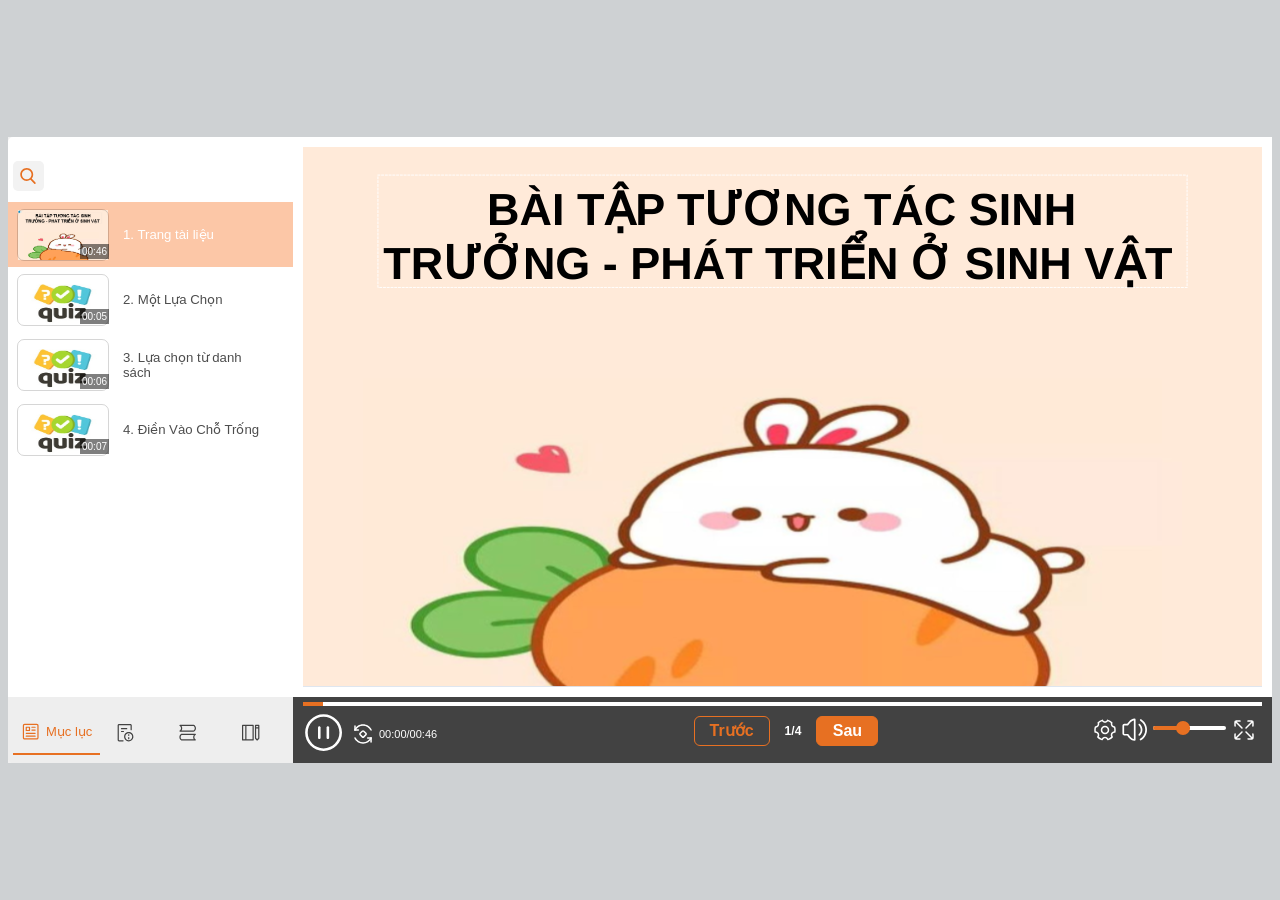
<file: index.html>
﻿<!DOCTYPE html>
<html>

    <head>
        <meta charset="UTF-8">
        <meta name="description" content="Được tạo bởi Avina Authoring Tool">
        <meta name="viewport" content="width=device-width, initial-scale=1.0">
        <meta http-equiv="X-UA-Compatible" content="IE=edge;chrome=1" />
        <meta name="keywords" content="elearning, avina, authoring, tools" />

        <title>BÀI TẬP TƯƠNG TÁC SINH TRƯỞNG - PHÁT TRIỂN Ở SV</title>

        <link rel="stylesheet" charset="UTF-8" href="css/jquery-ui.css">
        <link rel="stylesheet" charset="UTF-8" href="css/vars.css">
        <link rel="stylesheet" charset="UTF-8" href="css/style.css">
        <link rel="stylesheet" href="css/av-main.css">
        <link rel="stylesheet" charset="UTF-8" href="css/fonts.css">
        <style>
            canvas {
                position: absolute;
            }
        </style>

    </head>

    <body id="body">
        <div id="firstLoadLayout" style="width: 100%; height: 100%; position: absolute; background: whitesmoke; z-index: 1000;"> </div>
        <canvas id="lazerCanvas"></canvas>
        <div id="wrapper" class>
            <!--side menu-->
            <div id="sidePanel">

                <!--Presenter Video-->
                <div id="presentervideo">
                    <div id="pre-video">

                    </div>
                </div>
                <div id="layout">
                    <div class="layoutSection">
                        <ul id="sideTab" class="tabs">
                            <li id="tabMenu" data-id="menu">
                                <div class="switch-menu">
                                    <!-- <span class="content">Menu</span> -->
                                    <svg version="1.1"
                                        xmlns="http://www.w3.org/2000/svg"
                                        xmlns:xlink="http://www.w3.org/1999/xlink"
                                        x="0px" y="0px"
                                        viewBox="0 0 24.75 24.75"
                                        style="enable-background:new 0 0 24.75 24.75;"
                                        xml:space="preserve">
                                        <path fill-rule="evenodd"
                                            clip-rule="evenodd"
                                            d="M3.75 4.5C3.75 4.08579 4.08579 3.75 4.5 3.75H19.5C19.9142 3.75 20.25 4.08579 20.25 4.5V19.5C20.25 19.9142 19.9142 20.25 19.5 20.25H4.5C4.08579 20.25 3.75 19.9142 3.75 19.5V4.5ZM4.5 2.25C3.25736 2.25 2.25 3.25736 2.25 4.5V19.5C2.25 20.7426 3.25736 21.75 4.5 21.75H19.5C20.7426 21.75 21.75 20.7426 21.75 19.5V4.5C21.75 3.25736 20.7426 2.25 19.5 2.25H4.5ZM6.5 5.75C6.08579 5.75 5.75 6.08579 5.75 6.5V10.5C5.75 10.9142 6.08579 11.25 6.5 11.25H10.5C10.9142 11.25 11.25 10.9142 11.25 10.5V6.5C11.25 6.08579 10.9142 5.75 10.5 5.75H6.5ZM7.25 9.75V7.25H9.75V9.75H7.25ZM12.75 6.5C12.75 6.08579 13.0858 5.75 13.5 5.75H17.5C17.9142 5.75 18.25 6.08579 18.25 6.5C18.25 6.91421 17.9142 7.25 17.5 7.25H13.5C13.0858 7.25 12.75 6.91421 12.75 6.5ZM13.5 9.25C13.0858 9.25 12.75 9.58579 12.75 10C12.75 10.4142 13.0858 10.75 13.5 10.75H17.5C17.9142 10.75 18.25 10.4142 18.25 10C18.25 9.58579 17.9142 9.25 17.5 9.25H13.5ZM5.75 14C5.75 13.5858 6.08579 13.25 6.5 13.25H17.5C17.9142 13.25 18.25 13.5858 18.25 14C18.25 14.4142 17.9142 14.75 17.5 14.75H6.5C6.08579 14.75 5.75 14.4142 5.75 14ZM6.5 16.75C6.08579 16.75 5.75 17.0858 5.75 17.5C5.75 17.9142 6.08579 18.25 6.5 18.25H17.5C17.9142 18.25 18.25 17.9142 18.25 17.5C18.25 17.0858 17.9142 16.75 17.5 16.75H6.5Z" />
                                    </svg>
                                    <span class="spanMenu"></span>

                                </div>
                            </li>
                            <li id="tabGlossary" data-id="glossary">
                                <div class="switch-menu">
                                    <!-- <span class="content">Glosary</span> -->
                                    <svg version="1.1"
                                        xmlns="http://www.w3.org/2000/svg"
                                        xmlns:xlink="http://www.w3.org/1999/xlink"
                                        x="0px" y="0px"
                                        viewBox="0 0 24.75 24.75"
                                        style="enable-background:new 0 0 24.75 24.75;"
                                        xml:space="preserve">
                                        <path fill-rule="evenodd"
                                            clip-rule="evenodd"
                                            d="M1.77014 2.82769C1.85005 2.48916 2.15224 2.25 2.50007 2.25H19.5001C19.6165 2.25 19.7313 2.27711 19.8355 2.32918L19.5001 3C19.8355 2.32918 19.8358 2.32935 19.8362 2.32952L19.8369 2.32988L19.8385 2.33069L19.8422 2.33259L19.8519 2.33758L19.8797 2.35237C19.9019 2.36439 19.9313 2.38078 19.9668 2.4017C20.0377 2.44347 20.1336 2.5036 20.2461 2.58329C20.4703 2.74211 20.7655 2.98221 21.0606 3.31423C21.6565 3.98457 22.2501 5.03041 22.2501 6.5C22.2501 7.96959 21.6565 9.01543 21.0606 9.68577C20.7655 10.0178 20.4703 10.2579 20.2461 10.4167C20.1336 10.4964 20.0377 10.5565 19.9668 10.5983C19.9313 10.6192 19.9019 10.6356 19.8797 10.6476L19.8519 10.6624L19.8422 10.6674L19.8385 10.6693L19.8369 10.6701L19.8362 10.6705C19.8358 10.6707 19.8355 10.6708 19.5001 10L19.8355 10.6708C19.7313 10.7229 19.6165 10.75 19.5001 10.75H2.50007C2.15224 10.75 1.85005 10.5108 1.77014 10.1723C1.69062 9.83547 1.85194 9.4882 2.16004 9.33151L2.16532 9.32869C2.17243 9.32484 2.18604 9.31731 2.20524 9.30599C2.24373 9.28332 2.30407 9.24579 2.37906 9.19267C2.52985 9.08586 2.73464 8.91971 2.93952 8.68923C3.34365 8.23457 3.75007 7.53041 3.75007 6.5C3.75007 5.46959 3.34365 4.76543 2.93952 4.31077C2.73464 4.08029 2.52985 3.91414 2.37906 3.80733C2.30407 3.75421 2.24373 3.71668 2.20524 3.69401C2.18604 3.68269 2.17243 3.67516 2.16532 3.67131L2.16004 3.66849C1.85194 3.5118 1.69062 3.16453 1.77014 2.82769ZM4.40487 3.75C4.86558 4.40896 5.25007 5.31723 5.25007 6.5C5.25007 7.68277 4.86558 8.59104 4.40487 9.25H19.295C19.3202 9.23346 19.3484 9.21436 19.3791 9.19267C19.5299 9.08586 19.7346 8.91971 19.9395 8.68923C20.3437 8.23457 20.7501 7.53041 20.7501 6.5C20.7501 5.46959 20.3437 4.76543 19.9395 4.31077C19.7346 4.08029 19.5299 3.91414 19.3791 3.80733C19.3484 3.78564 19.3202 3.76654 19.295 3.75H4.40487ZM2.16404 9.32949C2.16403 9.32949 2.16403 9.3295 2.16403 9.3295L2.16363 9.3297L2.16344 9.32979L2.16333 9.32985C2.16343 9.3298 2.16353 9.32975 2.16363 9.3297C2.16377 9.32963 2.1639 9.32956 2.16404 9.32949ZM4.16466 13.3292C4.26881 13.2771 4.38364 13.25 4.50007 13.25H21.5001C21.8479 13.25 22.1501 13.4892 22.23 13.8277C22.3095 14.1645 22.1482 14.5118 21.8401 14.6685C21.8386 14.6693 21.837 14.67 21.8355 14.6708L21.5001 14C21.8355 14.6708 21.8358 14.6707 21.8361 14.6705L21.8367 14.6702L21.8378 14.6697L21.8393 14.6689L21.8348 14.6713C21.8277 14.6752 21.8141 14.6827 21.7949 14.694C21.7564 14.7167 21.6961 14.7542 21.6211 14.8073C21.4703 14.9141 21.2655 15.0803 21.0606 15.3108C20.6565 15.7654 20.2501 16.4696 20.2501 17.5C20.2501 18.5304 20.6565 19.2346 21.0606 19.6892C21.2655 19.9197 21.4703 20.0859 21.6211 20.1927C21.6961 20.2458 21.7564 20.2833 21.7949 20.306C21.8141 20.3173 21.8277 20.3248 21.8348 20.3287L21.8393 20.3311L21.8378 20.3303L21.8367 20.3298L21.8361 20.3295C21.8374 20.3302 21.8388 20.3308 21.8401 20.3315C22.1482 20.4882 22.3095 20.8355 22.23 21.1723C22.1501 21.5108 21.8479 21.75 21.5001 21.75H4.50007C4.38364 21.75 4.26881 21.7229 4.16466 21.6708L4.50007 21C4.16466 21.6708 4.16433 21.6707 4.16398 21.6705L4.16326 21.6701L4.16167 21.6693L4.15792 21.6674L4.14824 21.6624L4.1204 21.6476C4.09821 21.6356 4.06886 21.6192 4.03337 21.5983C3.96248 21.5565 3.86657 21.4964 3.75406 21.4167C3.52985 21.2579 3.23464 21.0178 2.93952 20.6858C2.34365 20.0154 1.75007 18.9696 1.75007 17.5C1.75007 16.0304 2.34365 14.9846 2.93952 14.3142C3.23464 13.9822 3.52985 13.7421 3.75406 13.5833C3.86657 13.5036 3.96248 13.4435 4.03337 13.4017C4.06886 13.3808 4.09821 13.3644 4.1204 13.3524L4.14824 13.3376L4.15792 13.3326L4.16167 13.3307L4.16326 13.3299L4.16398 13.3295C4.16433 13.3293 4.16466 13.3292 4.50007 14L4.16466 13.3292ZM4.70515 14.75C4.6799 14.7665 4.65171 14.7856 4.62109 14.8073C4.4703 14.9141 4.2655 15.0803 4.06063 15.3108C3.65649 15.7654 3.25007 16.4696 3.25007 17.5C3.25007 18.5304 3.65649 19.2346 4.06063 19.6892C4.2655 19.9197 4.4703 20.0859 4.62109 20.1927C4.65171 20.2144 4.6799 20.2335 4.70515 20.25H19.5953C19.1346 19.591 18.7501 18.6828 18.7501 17.5C18.7501 16.3172 19.1346 15.409 19.5953 14.75H4.70515ZM4.84044 20.3317L4.84043 20.3317L4.84044 20.3317Z" />
                                    </svg>
                                    <span class="spanGlossary"></span>

                                </div>
                            </li>
                            <li id="tabNote" data-id="note">
                                <div class="switch-menu">
                                    <!-- <span class="content">Notes</span> -->
                                    <svg version="1.1"
                                        xmlns="http://www.w3.org/2000/svg"
                                        xmlns:xlink="http://www.w3.org/1999/xlink"
                                        x="0px" y="0px"
                                        viewBox="0 0 24.75 24.75"
                                        style="enable-background:new 0 0 24.75 24.75;"
                                        xml:space="preserve">
                                        <path fill-rule="evenodd"
                                            clip-rule="evenodd"
                                            d="M2 2.25C1.58579 2.25 1.25 2.58579 1.25 3V21C1.25 21.4142 1.58579 21.75 2 21.75H6H15C15.4142 21.75 15.75 21.4142 15.75 21V3C15.75 2.58579 15.4142 2.25 15 2.25H6H2ZM14.25 20.25V3.75H6.75V20.25H14.25ZM5.25 20.25V3.75H2.75V20.25H5.25ZM17.25 3C17.25 2.58579 17.5858 2.25 18 2.25H22C22.4142 2.25 22.75 2.58579 22.75 3V6V11V19C22.75 19.1989 22.671 19.3897 22.5303 19.5303L20.5303 21.5303C20.2374 21.8232 19.7626 21.8232 19.4697 21.5303L17.4697 19.5303C17.329 19.3897 17.25 19.1989 17.25 19V11V6V3ZM21.25 11V6.75H18.75V11V18.6893L20 19.9393L21.25 18.6893V11ZM21.25 5.25V3.75H18.75V5.25H21.25Z" />
                                    </svg>
                                    <span class="spanNote"></span>

                                </div>
                            </li>
                            <li id="tabResources" data-id="resource">
                                <div class="switch-menu">
                                    <!-- <span class="content">
                                    Resources
                                </span> -->
                                    <svg version="1.1"
                                        xmlns="http://www.w3.org/2000/svg"
                                        xmlns:xlink="http://www.w3.org/1999/xlink"
                                        x="0px" y="0px"
                                        viewBox="0 0 24.75 24.75"
                                        style="enable-background:new 0 0 24.75 24.75;"
                                        xml:space="preserve">
                                        <path fill-rule="evenodd"
                                            clip-rule="evenodd"
                                            d="M5 1.25C4.0335 1.25 3.25 2.0335 3.25 3V21C3.25 21.9665 4.03351 22.75 5 22.75H10C10.4142 22.75 10.75 22.4142 10.75 22C10.75 21.5858 10.4142 21.25 10 21.25H5C4.86192 21.25 4.75 21.1381 4.75 21V3C4.75 2.86193 4.86193 2.75 5 2.75H19C19.1381 2.75 19.25 2.86192 19.25 3V8.19885C19.25 8.61306 19.5858 8.94885 20 8.94885C20.4142 8.94885 20.75 8.61306 20.75 8.19885V3C20.75 2.03351 19.9665 1.25 19 1.25H5ZM8 6.25C7.58579 6.25 7.25 6.58579 7.25 7C7.25 7.41421 7.58579 7.75 8 7.75H14.5C14.9142 7.75 15.25 7.41421 15.25 7C15.25 6.58579 14.9142 6.25 14.5 6.25H8ZM7.25 10.5C7.25 10.0858 7.58579 9.75 8 9.75H10.5C10.9142 9.75 11.25 10.0858 11.25 10.5C11.25 10.9142 10.9142 11.25 10.5 11.25H8C7.58579 11.25 7.25 10.9142 7.25 10.5ZM17 12.75C19.3472 12.75 21.25 14.6528 21.25 17C21.25 19.3472 19.3472 21.25 17 21.25C14.6528 21.25 12.75 19.3472 12.75 17C12.75 14.6528 14.6528 12.75 17 12.75ZM22.75 17C22.75 13.8244 20.1756 11.25 17 11.25C13.8244 11.25 11.25 13.8244 11.25 17C11.25 20.1756 13.8244 22.75 17 22.75C20.1756 22.75 22.75 20.1756 22.75 17ZM17 17.25C17.4142 17.25 17.75 17.5858 17.75 18V19.5C17.75 19.9142 17.4142 20.25 17 20.25C16.5858 20.25 16.25 19.9142 16.25 19.5V18C16.25 17.5858 16.5858 17.25 17 17.25ZM18 15C18 15.5523 17.5523 16 17 16C16.4477 16 16 15.5523 16 15C16 14.4477 16.4477 14 17 14C17.5523 14 18 14.4477 18 15Z" />
                                    </svg>
                                    <span class="spanResources"></span>

                                </div>
                            </li>

                        </ul>
                        <div id="mainContentSidebar">
                            <div id="contentSidebar">
                                <section id="mainCompany">
                                    <div id="CompanyImgWrapper" style="text-align: center;">
                                        <img id="companyImg">
                                        </img>
                                    </div>
                                </section>
                                <!--Menu-->
                                <section id="menu">
                                    <div id="menuWrapper">
                                        <div id="menuListContent">
                                            <div id="menuContentWrapper">
                                                <ul id="menuContent"></ul>
                                            </div>
                                            <div id="menuScrollWrapper">
                                                <div id="menuScrollBar"
                                                    style="display: block; height: 407.087px; top: 0px;">
                                                </div>
                                            </div>
                                        </div>
                                    </div>
                                    <!--Vùng tìm kiếm-->
                                    <div id="menuSearch">
                                        <div
                                            id="IconSearchTitle">
                                            <svg width="16" height="16"
                                                viewBox="0 0 16 16" fill="none"
                                                xmlns="http://www.w3.org/2000/svg">
                                                <g
                                                    clip-path="url(#clip0_6236_1267)">
                                                    <path
                                                        d="M15.4898 14.5735L11.6818 10.6129C12.6609 9.44901 13.1973 7.98455 13.1973 6.45999C13.1973 2.89801 10.2993 0 6.73734 0C3.17535 0 0.277344 2.89801 0.277344 6.45999C0.277344 10.022 3.17535 12.92 6.73734 12.92C8.07456 12.92 9.34886 12.5167 10.4384 11.751L14.2753 15.7416C14.4357 15.9082 14.6514 16 14.8825 16C15.1013 16 15.3089 15.9166 15.4665 15.7649C15.8013 15.4428 15.8119 14.9085 15.4898 14.5735ZM6.73734 1.68522C9.37021 1.68522 11.5121 3.82713 11.5121 6.45999C11.5121 9.09286 9.37021 11.2348 6.73734 11.2348C4.10447 11.2348 1.96256 9.09286 1.96256 6.45999C1.96256 3.82713 4.10447 1.68522 6.73734 1.68522Z" />
                                                </g>
                                                <defs>
                                                    <clippath
                                                        id="clip0_6236_1267">
                                                        <rect width="16"
                                                            height="16" />
                                                    </clippath>
                                                </defs>
                                            </svg>
                                        </div>
                                        <input id="menuSearchInput" type="text">
                                        <button id="clearSearch"
                                            style="display:none;">
                                            <svg width="8" height="8"
                                                viewBox="0 0 8 8" fill="none"
                                                xmlns="http://www.w3.org/2000/svg">
                                                <g
                                                    clip-path="url(#clip0_6236_489)">
                                                    <path
                                                        d="M4.73292 4.00655L7.84796 0.891412C8.05068 0.688785 8.05068 0.361166 7.84796 0.158539C7.64534 -0.0440878 7.31772 -0.0440878 7.11509 0.158539L3.99995 3.27367L0.884914 0.158539C0.682192 -0.0440878 0.354668 -0.0440878 0.152041 0.158539C-0.0506804 0.361166 -0.0506804 0.688785 0.152041 0.891412L3.26708 4.00655L0.152041 7.12168C-0.0506804 7.32431 -0.0506804 7.65193 0.152041 7.85456C0.253022 7.95563 0.385797 8.00641 0.518477 8.00641C0.651158 8.00641 0.783838 7.95563 0.884914 7.85456L3.99995 4.73942L7.11509 7.85456C7.21617 7.95563 7.34885 8.00641 7.48153 8.00641C7.61421 8.00641 7.74689 7.95563 7.84796 7.85456C8.05068 7.65193 8.05068 7.32431 7.84796 7.12168L4.73292 4.00655Z" />
                                                </g>
                                                <defs>
                                                    <clippath
                                                        id="clip0_6236_489">
                                                        <rect width="8"
                                                            height="8" />
                                                    </clippath>
                                                </defs>
                                            </svg>
                                        </button>
                                    </div>
                                </section>
                                <!--Resource-->
                                <section id="resource">
                                    <div id="resourceWrapper">
                                        <div id="resourceSearch">
                                            <div
                                                id="IconSearchTitle">
                                                <svg width="16" height="16"
                                                    viewBox="0 0 16 16"
                                                    fill="none"
                                                    xmlns="http://www.w3.org/2000/svg">
                                                    <g
                                                        clip-path="url(#clip0_6236_1267)">
                                                        <path
                                                            d="M15.4898 14.5735L11.6818 10.6129C12.6609 9.44901 13.1973 7.98455 13.1973 6.45999C13.1973 2.89801 10.2993 0 6.73734 0C3.17535 0 0.277344 2.89801 0.277344 6.45999C0.277344 10.022 3.17535 12.92 6.73734 12.92C8.07456 12.92 9.34886 12.5167 10.4384 11.751L14.2753 15.7416C14.4357 15.9082 14.6514 16 14.8825 16C15.1013 16 15.3089 15.9166 15.4665 15.7649C15.8013 15.4428 15.8119 14.9085 15.4898 14.5735ZM6.73734 1.68522C9.37021 1.68522 11.5121 3.82713 11.5121 6.45999C11.5121 9.09286 9.37021 11.2348 6.73734 11.2348C4.10447 11.2348 1.96256 9.09286 1.96256 6.45999C1.96256 3.82713 4.10447 1.68522 6.73734 1.68522Z" />
                                                    </g>
                                                    <defs>
                                                        <clippath
                                                            id="clip0_6236_1267">
                                                            <rect width="16"
                                                                height="16" />
                                                        </clippath>
                                                    </defs>
                                                </svg>
                                            </div>
                                            <input id="resourceSearchInput"
                                                type="text">
                                            <button id="clearResourceSearch"
                                                style="display: none">
                                                <svg width="8" height="8"
                                                    viewBox="0 0 8 8"
                                                    fill="none"
                                                    xmlns="http://www.w3.org/2000/svg">
                                                    <g
                                                        clip-path="url(#clip0_6236_489)">
                                                        <path
                                                            d="M4.73292 4.00655L7.84796 0.891412C8.05068 0.688785 8.05068 0.361166 7.84796 0.158539C7.64534 -0.0440878 7.31772 -0.0440878 7.11509 0.158539L3.99995 3.27367L0.884914 0.158539C0.682192 -0.0440878 0.354668 -0.0440878 0.152041 0.158539C-0.0506804 0.361166 -0.0506804 0.688785 0.152041 0.891412L3.26708 4.00655L0.152041 7.12168C-0.0506804 7.32431 -0.0506804 7.65193 0.152041 7.85456C0.253022 7.95563 0.385797 8.00641 0.518477 8.00641C0.651158 8.00641 0.783838 7.95563 0.884914 7.85456L3.99995 4.73942L7.11509 7.85456C7.21617 7.95563 7.34885 8.00641 7.48153 8.00641C7.61421 8.00641 7.74689 7.95563 7.84796 7.85456C8.05068 7.65193 8.05068 7.32431 7.84796 7.12168L4.73292 4.00655Z" />
                                                    </g>
                                                    <defs>
                                                        <clippath
                                                            id="clip0_6236_489">
                                                            <rect width="8"
                                                                height="8" />
                                                        </clippath>
                                                    </defs>
                                                </svg>
                                            </button>
                                        </div>
                                        <div id="resourceTitle">
                                            <span id="resourceDescription"></span>
                                        </div>
                                        <div id="resourceListContent">
                                            <div id="resourceContentWrapper">
                                                <div id="resourceContent"></div>
                                            </div>
                                            <div id="resourceScrollWrapper">
                                                <div id="resourceScrollBar"
                                                    style="display: block; height: 100px; top: 0px;">
                                                </div>
                                            </div>
                                        </div>
                                    </div>
                                </section>
                                <!--Glossary-->
                                <section id="glossary">
                                    <div id="glossaryWrapper">
                                        <div id="glossarySearch">
                                            <div
                                                id="IconSearchTitle">
                                                <svg width="16" height="16"
                                                    viewBox="0 0 16 16"
                                                    fill="none"
                                                    xmlns="http://www.w3.org/2000/svg">
                                                    <g
                                                        clip-path="url(#clip0_6236_1267)">
                                                        <path
                                                            d="M15.4898 14.5735L11.6818 10.6129C12.6609 9.44901 13.1973 7.98455 13.1973 6.45999C13.1973 2.89801 10.2993 0 6.73734 0C3.17535 0 0.277344 2.89801 0.277344 6.45999C0.277344 10.022 3.17535 12.92 6.73734 12.92C8.07456 12.92 9.34886 12.5167 10.4384 11.751L14.2753 15.7416C14.4357 15.9082 14.6514 16 14.8825 16C15.1013 16 15.3089 15.9166 15.4665 15.7649C15.8013 15.4428 15.8119 14.9085 15.4898 14.5735ZM6.73734 1.68522C9.37021 1.68522 11.5121 3.82713 11.5121 6.45999C11.5121 9.09286 9.37021 11.2348 6.73734 11.2348C4.10447 11.2348 1.96256 9.09286 1.96256 6.45999C1.96256 3.82713 4.10447 1.68522 6.73734 1.68522Z" />
                                                    </g>
                                                    <defs>
                                                        <clippath
                                                            id="clip0_6236_1267">
                                                            <rect width="16"
                                                                height="16" />
                                                        </clippath>
                                                    </defs>
                                                </svg>
                                            </div>
                                            <input id="glossarySearchInput"
                                                type="text">
                                            <button id="clearGlossarySearch"
                                                style="display: none">
                                                <svg width="8" height="8"
                                                    viewBox="0 0 8 8"
                                                    fill="none"
                                                    xmlns="http://www.w3.org/2000/svg">
                                                    <g
                                                        clip-path="url(#clip0_6236_489)">
                                                        <path
                                                            d="M4.73292 4.00655L7.84796 0.891412C8.05068 0.688785 8.05068 0.361166 7.84796 0.158539C7.64534 -0.0440878 7.31772 -0.0440878 7.11509 0.158539L3.99995 3.27367L0.884914 0.158539C0.682192 -0.0440878 0.354668 -0.0440878 0.152041 0.158539C-0.0506804 0.361166 -0.0506804 0.688785 0.152041 0.891412L3.26708 4.00655L0.152041 7.12168C-0.0506804 7.32431 -0.0506804 7.65193 0.152041 7.85456C0.253022 7.95563 0.385797 8.00641 0.518477 8.00641C0.651158 8.00641 0.783838 7.95563 0.884914 7.85456L3.99995 4.73942L7.11509 7.85456C7.21617 7.95563 7.34885 8.00641 7.48153 8.00641C7.61421 8.00641 7.74689 7.95563 7.84796 7.85456C8.05068 7.65193 8.05068 7.32431 7.84796 7.12168L4.73292 4.00655Z" />
                                                    </g>
                                                    <defs>
                                                        <clippath
                                                            id="clip0_6236_489">
                                                            <rect width="8"
                                                                height="8" />
                                                        </clippath>
                                                    </defs>
                                                </svg>
                                            </button>
                                        </div>
                                        <div id="glossaryTitle">
                                        <span id="glossaryDescription"></span>
                                        </div>
                                        <div id="glossaryListContent">

                                            <div id="glossaryContentWrapper">
                                                <ul id="glossaryContent">
                                                </ul>
                                            </div>
                                            <div id="termScrollWrapper">
                                                <div id="termScrollBar"
                                                    style="display: block; height: 100px; top: 0px;">
                                                </div>
                                            </div>
                                        </div>
                                    </div>
                                </section>

                                <!--Note-->
                                <section id="note">
                                    <div id="noteWrapper">
                                        <div id="noteTitle">
                                        <span id="noteDescription"></span>
                                        </div>
                                        <div id="noteListContent">
                                            <div id="noteContentWrapper">
                                                <div id="noteContent">
                                                </div>
                                            </div>
                                            <div id="noteScrollWrapper">
                                                <div id="noteScrollBar"
                                                    style="display: block; height: 100%; top: 0px;">
                                                </div>
                                            </div>
                                        </div>
                                    </div>
                                </section>

                            </div>
                        </div>
                    </div>
                </div>
            </div>
            <!-- top  -->
            <div id="menuMbBtn" class="noneMb topMbBtn">
                <svg class="mbBtn" version="1.1"
                    xmlns="http://www.w3.org/2000/svg"
                    xmlns:xlink="http://www.w3.org/1999/xlink" x="0px" y="0px"
                    viewBox="0 0 24.75 24.75"
                    style="enable-background:new 0 0 24.75 24.75;"
                    xml:space="preserve">
                    <path class="line line-1"
                        d="M0,3.875c0-1.104,0.896-2,2-2h20.75c1.104,0,2,0.896,2,2s-0.896,2-2,2H2C0.896,5.875,0,4.979,0,3.875z" />
                    <path class="line line-2"
                        d="M22.75,10.375H2
                    c-1.104,0-2,0.896-2,2c0,1.104,0.896,2,2,2h20.75c1.104,0,2-0.896,2-2C24.75,11.271,23.855,10.375,22.75,10.375z" />
                    <path class="line line-3" d="M22.75,18.875H2
                    c-1.104,0-2,0.896-2,2s0.896,2,2,2h20.75c1.104,0,2-0.896,2-2S23.855,18.875,22.75,18.875z" />
                </svg>
            </div>
            <div id="topPanel" class="noneMb">
                <div id="numberSliderMb" style="display: none;">
                    <span id="currentSlideMb">- -</span>
                    <span>/</span>
                    <span id="totalSlideMb">- -</span>
                </div>
            </div>
            <div id="mobilewrapper">
                <div id="questionMobileContent"></div>
            </div>
            <!--Center-->
            <div id="mainContentWrapper">
                <div id="rightPanelPin" class>
                    <!--side menu-->

                </div>
                <!--Tiêu đề bài giảng-->
                <div id="mainHeader">
                    <div id="userImgWrapper">
                        <div id="userImg">
                            <div class="tooltip">
                                <div class="bottom">
                                    <img src="./css/avinaBaner.png"  class="avatar-img"/>
                                    <div id="avatar-infor">
                                        <div id="userImgInTooltip"></div>
                                        <div>
                                            <h3 id="userNameInTooltip"></h3>
                                            <p id="userInfoDes"></p>
                                        </div>

                                    </div>

                                    <div class="socialContainer">
                                        <div id="userAddContainer"
                                            style="display: flex;">
                                            <div class="icon20">
                                                <svg width="16" height="16" viewBox="0 0 16 16" fill="none" xmlns="http://www.w3.org/2000/svg">
                                                    <path fill-rule="evenodd" clip-rule="evenodd" d="M8.00103 1.83333C5.8281 1.83333 3.77004 3.12352 2.9175 5.11643C2.13513 6.94529 2.53086 8.47494 3.46577 9.88786C4.26882 11.1015 5.43901 12.1852 6.59293 13.2537C6.8187 13.4628 7.04386 13.6713 7.26551 13.8801C7.46037 14.0623 7.72383 14.1667 8.00103 14.1667C8.27845 14.1667 8.54212 14.0621 8.73702 13.8797C8.94513 13.6848 9.15627 13.49 9.36807 13.2946C10.5369 12.2161 11.7259 11.119 12.5376 9.8896C13.4716 8.47491 13.8659 6.94293 13.0846 5.11643C12.232 3.12352 10.1739 1.83333 8.00103 1.83333ZM1.99809 4.72312C3.0167 2.34201 5.45025 0.833328 8.00103 0.833328C10.5518 0.833328 12.9854 2.34201 14.004 4.72312C14.9508 6.93635 14.4394 8.82411 13.3722 10.4406C12.4869 11.7814 11.1913 12.9751 10.026 14.0488C9.81908 14.2395 9.61624 14.4263 9.42054 14.6096L9.42051 14.6096C9.03716 14.9685 8.52795 15.1667 8.00103 15.1667C7.4741 15.1667 6.96489 14.9685 6.58154 14.6096L6.58044 14.6086C6.37337 14.4135 6.1581 14.2145 5.93828 14.0112C4.78556 12.9452 3.50785 11.7636 2.63181 10.4397C1.56331 8.82488 1.05012 6.93909 1.99809 4.72312ZM8.00028 5.5C6.98776 5.5 6.16695 6.32081 6.16695 7.33333C6.16695 8.34585 6.98776 9.16666 8.00028 9.16666C9.0128 9.16666 9.83361 8.34585 9.83361 7.33333C9.83361 6.32081 9.0128 5.5 8.00028 5.5ZM5.16695 7.33333C5.16695 5.76852 6.43547 4.49999 8.00028 4.49999C9.56509 4.49999 10.8336 5.76852 10.8336 7.33333C10.8336 8.89814 9.56509 10.1667 8.00028 10.1667C6.43547 10.1667 5.16695 8.89814 5.16695 7.33333Z" fill="white"/>
                                                </svg>                                                                                                      
                                            </div>
                                            <a>
                                                <span id="userAdd"
                                                    class="infoTextInTooltip"></span>
                                            </a>
                                        </div>
                                        <div id="userEmailContainer"
                                            style="display: flex;">
                                            <div class="icon20">
                                                <svg width="16" height="16" viewBox="0 0 16 16" fill="none" xmlns="http://www.w3.org/2000/svg">
                                                    <path fill-rule="evenodd" clip-rule="evenodd" d="M9.92221 2.85753C8.63693 2.82524 7.36438 2.82524 6.07909 2.85753C5.01465 2.88427 4.27085 2.90423 3.69669 3.00422C3.145 3.1003 2.80102 3.26271 2.51818 3.54663C2.40222 3.66302 2.30697 3.78833 2.22851 3.93215L6.18915 6.17628C7.02602 6.65045 7.53385 6.83332 8.00065 6.83332C8.46745 6.83332 8.97529 6.65045 9.81215 6.17628L13.7728 3.93215C13.6943 3.78833 13.5991 3.66303 13.4831 3.54664C13.2003 3.26272 12.8563 3.10031 12.3046 3.00423C11.7305 2.90424 10.9867 2.88428 9.92221 2.85753ZM14.0533 4.92257L10.3051 7.04633C9.44294 7.53485 8.74231 7.83332 8.00065 7.83332C7.25899 7.83332 6.55837 7.53485 5.69618 7.04633L1.94799 4.92257C1.87901 5.45044 1.86377 6.11765 1.84438 7.02689C1.83052 7.67691 1.83052 8.32305 1.84438 8.97307C1.8665 10.0101 1.88322 10.7322 1.98041 11.2919C2.07347 11.8278 2.23336 12.1674 2.51818 12.4533C2.80102 12.7373 3.145 12.8997 3.69669 12.9957C4.27085 13.0957 5.01465 13.1157 6.0791 13.1424C7.36438 13.1747 8.63693 13.1747 9.92221 13.1424C10.9867 13.1157 11.7305 13.0957 12.3046 12.9957C12.8563 12.8997 13.2003 12.7373 13.4831 12.4533C13.7679 12.1674 13.9278 11.8278 14.0209 11.2919C14.1181 10.7322 14.1348 10.0101 14.1569 8.97307C14.1708 8.32305 14.1708 7.67692 14.1569 7.0269C14.1375 6.11765 14.1223 5.45045 14.0533 4.92257ZM6.05398 1.85785C7.356 1.82513 8.6453 1.82514 9.94733 1.85785L9.9861 1.85882C11.0027 1.88435 11.8206 1.90489 12.4762 2.01906C13.1625 2.13859 13.7203 2.36784 14.1916 2.84087C14.6608 3.31193 14.8889 3.86172 15.0061 4.53693C15.1178 5.17984 15.1348 5.97785 15.1559 6.96641L15.1567 7.00558C15.1709 7.66981 15.1709 8.33016 15.1567 8.99439L15.1559 9.03358C15.1348 10.0221 15.1178 10.8201 15.0061 11.463C14.8889 12.1382 14.6608 12.688 14.1916 13.1591C13.7203 13.6321 13.1625 13.8614 12.4762 13.9809C11.8206 14.0951 11.0027 14.1156 9.98611 14.1411L9.94733 14.1421C8.6453 14.1748 7.35601 14.1748 6.05398 14.1421L6.01519 14.1411C4.99865 14.1156 4.18066 14.0951 3.52512 13.9809C2.83879 13.8614 2.28097 13.6321 1.80973 13.1591C1.34046 12.688 1.11241 12.1382 0.99516 11.463C0.883513 10.8201 0.866508 10.0221 0.845443 9.03355L0.844609 8.99439C0.830443 8.33016 0.830443 7.6698 0.844608 7.00557L0.845442 6.96641C0.866507 5.97785 0.883511 5.17983 0.995157 4.53692C1.11241 3.86171 1.34046 3.31192 1.80973 2.84086C2.28097 2.36783 2.83878 2.13857 3.52512 2.01905C4.18066 1.90488 4.99865 1.88434 6.0152 1.85882L6.05398 1.85785Z" fill="white"/>
                                                    </svg>                                                                                                      
                                            </div>
                                            <a id="userEmail"
                                                class="infoTextInTooltip">
                                            </a>
                                        </div>
                                        <div id="userPhoneContainer"
                                            style="display: flex;">
                                            <div class="icon20">
                                                <svg width="16" height="16" viewBox="0 0 16 16" fill="none" xmlns="http://www.w3.org/2000/svg">
                                                    <g clip-path="url(#clip0_11831_131994)">
                                                    <path fill-rule="evenodd" clip-rule="evenodd" d="M3.54354 0.857569C3.92133 0.935652 4.22219 1.18948 4.40912 1.52483L5.00459 2.59312C5.22393 2.98659 5.40852 3.31772 5.52906 3.60557C5.65693 3.91091 5.73287 4.21202 5.69816 4.54493C5.66344 4.87783 5.52701 5.15679 5.33889 5.42918C5.16155 5.68597 4.91261 5.97189 4.61681 6.31165L3.13158 8.01765C4.30948 9.9483 6.04877 11.6884 7.9814 12.8675L9.68742 11.3822C10.0272 11.0864 10.3131 10.8375 10.5699 10.6602C10.8423 10.4721 11.1212 10.3356 11.4541 10.3009C11.787 10.2662 12.0881 10.3421 12.3935 10.47C12.6813 10.5905 13.0125 10.7751 13.4059 10.9945L14.4742 11.5899C14.8096 11.7769 15.0634 12.0777 15.1415 12.4555C15.2204 12.8373 15.104 13.221 14.847 13.5363C13.9144 14.6805 12.4202 15.4091 10.8527 15.0929C9.8892 14.8985 8.93854 14.5747 7.78873 13.9153C5.4785 12.5904 3.40711 10.5179 2.08373 8.21032C1.42432 7.06052 1.10051 6.10986 0.906149 5.14635C0.589951 3.57887 1.31851 2.08468 2.46275 1.15208C2.77811 0.895052 3.16181 0.778671 3.54354 0.857569ZM8.91283 13.3825C9.69041 13.7656 10.3667 13.9747 11.0504 14.1127C12.1811 14.3407 13.3227 13.8237 14.0718 12.9045C14.1702 12.7838 14.1708 12.6996 14.1622 12.6579C14.1528 12.6123 14.1146 12.5343 13.9873 12.4634L12.943 11.8813C12.5192 11.6451 12.2371 11.4887 12.0072 11.3924C11.789 11.301 11.6637 11.2845 11.5579 11.2955C11.452 11.3065 11.3328 11.3486 11.1381 11.483C10.933 11.6247 10.6893 11.8359 10.3234 12.1545L8.91283 13.3825ZM2.6166 7.08623L3.84459 5.6757C4.16314 5.30979 4.3744 5.06602 4.51604 4.86092C4.6505 4.66623 4.69251 4.5471 4.70355 4.44121C4.71459 4.33532 4.69807 4.21008 4.60667 3.99184C4.51039 3.76192 4.35398 3.47981 4.11777 3.05605L3.53565 2.01171C3.46473 1.88448 3.38674 1.8463 3.34113 1.83687C3.29947 1.82826 3.21522 1.82886 3.09453 1.92723C2.17534 2.6764 1.65831 3.81791 1.8864 4.94861C2.02433 5.63233 2.23345 6.30865 2.6166 7.08623ZM9.288 1.19471C9.36457 0.929391 9.64172 0.776378 9.90703 0.852942C12.4302 1.58108 14.4179 3.56863 15.1461 6.09177C15.2227 6.35708 15.0697 6.63424 14.8044 6.71081C14.5391 6.78739 14.2619 6.63439 14.1853 6.36908C13.5524 4.17607 11.8228 2.44661 9.62977 1.81374C9.36445 1.73717 9.21144 1.46002 9.288 1.19471ZM8.87216 4.35914C8.9801 4.10496 9.27365 3.98642 9.52782 4.09435C10.5959 4.5479 11.4512 5.40318 11.9047 6.47123C12.0127 6.72541 11.8941 7.01896 11.64 7.12689C11.3858 7.23483 11.0922 7.11628 10.9843 6.86211C10.632 6.03252 9.96656 5.36709 9.13695 5.0148C8.88278 4.90686 8.76423 4.61331 8.87216 4.35914Z" fill="white"/>
                                                    </g>
                                                    <defs>
                                                    <clipPath id="clip0_11831_131994">
                                                    <rect width="16" height="16" fill="white"/>
                                                    </clipPath>
                                                    </defs>
                                                    </svg>

                                            </div>
                                            <a id="userPhone"
                                                class="infoTextInTooltip"></a>
                                        </div>
                                        <div class="contact-content">
                                            <a id="websiteInfo" class="icon28"
                                                target="_blank">
                                                <svg width="32" height="32" viewBox="0 0 32 32" fill="none" xmlns="http://www.w3.org/2000/svg">
                                                    <rect width="32" height="32" rx="16" fill="#424242"/>
                                                    <path fill-rule="evenodd" clip-rule="evenodd" d="M13.5902 8.37797C14.3752 7.80363 15.1266 7.45834 16.0007 7.45834C16.8747 7.45834 17.6261 7.80363 18.4111 8.37797C19.173 8.93532 20.0311 9.75817 21.1139 10.7964L21.1431 10.8244L23.2923 12.8098V17.2971C23.2923 18.8285 23.2923 20.0415 23.1647 20.9909C23.0333 21.9679 22.7566 22.7587 22.133 23.3823C21.5093 24.0059 20.7185 24.2827 19.7415 24.4141C18.7922 24.5417 17.5791 24.5417 16.0477 24.5417H15.9536C14.4222 24.5417 13.2091 24.5417 12.2598 24.4141C11.2828 24.2827 10.492 24.0059 9.86835 23.3823C9.24472 22.7587 8.96795 21.9679 8.8366 20.9909C8.70896 20.0415 8.70897 18.8285 8.70898 17.297V17.297V12.8098L10.8582 10.8244L10.8874 10.7964L10.8874 10.7964C11.9702 9.75817 12.8283 8.93532 13.5902 8.37797ZM15.9969 19.125C15.4237 19.125 14.959 19.5914 14.959 20.1667C14.959 20.742 15.4237 21.2083 15.9969 21.2083C16.5654 21.2083 17.0423 20.7403 17.0423 20.1667C17.0423 19.593 16.5654 19.125 15.9969 19.125Z" fill="white"/>
                                                    <path fill-rule="evenodd" clip-rule="evenodd" d="M14.4512 9.55495C13.7784 10.0472 12.9912 10.7996 11.8634 11.8811L8.24408 15.3515C7.91188 15.67 7.38436 15.659 7.06582 15.3268C6.74729 14.9946 6.75837 14.467 7.09056 14.1485L10.7532 10.6365C11.8275 9.6064 12.694 8.77544 13.4672 8.20983C14.2712 7.62161 15.0654 7.25 16.0007 7.25C16.9359 7.25 17.7301 7.62161 18.5342 8.20983C19.3073 8.77544 20.1738 9.6064 21.2482 10.6366L24.9107 14.1485C25.2429 14.467 25.254 14.9946 24.9355 15.3268C24.6169 15.659 24.0894 15.67 23.7572 15.3515L20.1379 11.8811C19.0101 10.7996 18.2229 10.0472 17.5501 9.55495C16.8978 9.07776 16.4461 8.91667 16.0007 8.91667C15.5552 8.91667 15.1035 9.07776 14.4512 9.55495Z" fill="white"/>
                                                </svg>                                                    
                                            </a>
                                            <a id="skypeInfo" class="icon28"
                                                target="_blank">
                                                <svg width="32" height="32" viewBox="0 0 32 32" fill="none" xmlns="http://www.w3.org/2000/svg">
                                                    <rect width="32" height="32" rx="16" fill="#424242"/>
                                                    <path fill-rule="evenodd" clip-rule="evenodd" d="M10.9993 8.70834C8.81322 8.70834 7.04102 10.4805 7.04102 12.6667C7.04102 13.6947 7.43371 14.6324 8.0762 15.3357C8.36332 15.65 8.49451 15.8105 8.57723 15.9698C8.65079 16.1114 8.70403 16.2893 8.73729 16.6583C8.88521 18.2989 9.58764 19.9003 10.8434 21.156C12.8304 23.143 15.6783 23.7426 18.1838 22.9582C18.5374 22.8475 18.7229 22.8283 18.8831 22.8419C19.0632 22.8572 19.2629 22.9169 19.6641 23.0606C20.0821 23.2104 20.5319 23.2917 20.9993 23.2917C23.1855 23.2917 24.9577 21.5195 24.9577 19.3333C24.9577 18.3053 24.565 17.3676 23.9225 16.6643C23.6354 16.35 23.5042 16.1895 23.4215 16.0302C23.3479 15.8886 23.2947 15.7107 23.2614 15.3417C23.1135 13.7011 22.4111 12.0997 21.1553 10.844C19.1683 8.85697 16.3204 8.25736 13.8149 9.04182C13.4613 9.15251 13.2758 9.17169 13.1156 9.15808C12.9355 9.14278 12.7358 9.08313 12.3346 8.93937C11.9166 8.78963 11.4668 8.70834 10.9993 8.70834ZM14.1243 14.3333C14.1243 14.1471 14.2376 13.902 14.5783 13.6749C14.9146 13.4507 15.4152 13.2917 15.9993 13.2917C16.5835 13.2917 17.0841 13.4507 17.4204 13.6749C17.7611 13.902 17.8743 14.1471 17.8743 14.3333C17.8743 14.6785 18.1542 14.9583 18.4993 14.9583C18.8445 14.9583 19.1243 14.6785 19.1243 14.3333C19.1243 13.5991 18.678 13.0109 18.1138 12.6348C17.5453 12.2558 16.7959 12.0417 15.9993 12.0417C15.2028 12.0417 14.4534 12.2558 13.8849 12.6348C13.3207 13.0109 12.8743 13.5991 12.8743 14.3333C12.8743 15.0676 13.3207 15.6558 13.8849 16.0319C14.4534 16.4109 15.2028 16.625 15.9993 16.625C16.5835 16.625 17.0841 16.784 17.4204 17.0082C17.7611 17.2353 17.8743 17.4804 17.8743 17.6667C17.8743 17.8529 17.7611 18.098 17.4204 18.3252C17.0841 18.5494 16.5835 18.7083 15.9993 18.7083C15.4152 18.7083 14.9146 18.5494 14.5783 18.3252C14.2376 18.098 14.1243 17.8529 14.1243 17.6667C14.1243 17.3215 13.8445 17.0417 13.4993 17.0417C13.1542 17.0417 12.8743 17.3215 12.8743 17.6667C12.8743 18.4009 13.3207 18.9891 13.8849 19.3652C14.4534 19.7442 15.2028 19.9583 15.9993 19.9583C16.7959 19.9583 17.5453 19.7442 18.1138 19.3652C18.678 18.9891 19.1243 18.4009 19.1243 17.6667C19.1243 16.9324 18.678 16.3442 18.1138 15.9681C17.5453 15.5891 16.7959 15.375 15.9993 15.375C15.4152 15.375 14.9146 15.216 14.5783 14.9918C14.2376 14.7647 14.1243 14.5196 14.1243 14.3333Z" fill="white"/>
                                                </svg>                                                    
                                            </a>
                                            <a id="facebookInfo" class="icon28" target="_blank">
                                                <svg width="32" height="32" viewBox="0 0 32 32" fill="none" xmlns="http://www.w3.org/2000/svg">
                                                    <rect width="32" height="32" rx="16" fill="#424242"/>
                                                    <path d="M19.2688 11.6262C18.5391 11.6262 17.8902 11.6261 17.3664 11.6966C16.797 11.7731 16.2221 11.9497 15.7522 12.4197C15.2824 12.8898 15.1058 13.4649 15.0293 14.0344C14.9589 14.5584 14.9589 15.2075 14.959 15.9373L14.959 16.6278H14.334C13.7587 16.6278 13.2923 17.0943 13.2923 17.6698C13.2923 18.2453 13.7587 18.7118 14.334 18.7118H14.959V23.7097C14.959 24.1049 14.959 24.3025 14.8351 24.4249C14.7112 24.5473 14.5151 24.5448 14.1229 24.5399C13.1317 24.5273 12.2888 24.4926 11.574 24.3964C10.4268 24.2421 9.51658 23.9195 8.80141 23.2041C8.08625 22.4887 7.76372 21.5782 7.60948 20.4307C7.45897 19.3108 7.45897 17.8764 7.45898 16.0503V15.955C7.45897 14.1288 7.45897 12.6944 7.60948 11.5746C7.76372 10.427 8.08625 9.5165 8.80141 8.80111C9.51658 8.08572 10.4268 7.76309 11.574 7.6088C12.6935 7.45824 14.1274 7.45825 15.953 7.45826H16.0483C17.8739 7.45825 19.3078 7.45824 20.4273 7.6088C21.5745 7.76309 22.4847 8.08572 23.1999 8.80111C23.9151 9.5165 24.2376 10.427 24.3918 11.5746C24.5423 12.6944 24.5423 14.1288 24.5423 15.955V16.0503C24.5423 17.8764 24.5423 19.3108 24.3918 20.4307C24.2376 21.5782 23.9151 22.4887 23.1999 23.2041C22.4847 23.9195 21.5745 24.2421 20.4273 24.3964C19.7125 24.4926 18.8696 24.5273 17.8784 24.5399C17.4862 24.5448 17.2901 24.5473 17.1662 24.4249C17.0423 24.3025 17.0423 24.1049 17.0423 23.7097V18.7118H18.5007C19.0759 18.7118 19.5423 18.2453 19.5423 17.6698C19.5423 17.0943 19.0759 16.6278 18.5007 16.6278H17.0423V16.0026C17.0423 15.1872 17.0445 14.6805 17.094 14.3121C17.1387 13.9796 17.2047 13.9139 17.2244 13.8944L17.2254 13.8933L17.2264 13.8923C17.2459 13.8727 17.3116 13.8067 17.644 13.762C18.0123 13.7124 18.5189 13.7102 19.334 13.7102H20.1673C20.7426 13.7102 21.209 13.2437 21.209 12.6682C21.209 12.0928 20.7426 11.6262 20.1673 11.6262L19.2688 11.6262Z" fill="white"/>
                                                </svg>                                                
                                            </a>
                                            <a id=twitterInfo class="icon28" target="_blank">
                                                <svg width="32" height="32" viewBox="0 0 32 32" fill="none" xmlns="http://www.w3.org/2000/svg">
                                                    <rect width="32" height="32" rx="16" fill="#424242"/>
                                                    <path fill-rule="evenodd" clip-rule="evenodd" d="M20.4273 7.60883C19.3078 7.45832 17.8739 7.45833 16.0483 7.45834H15.953C14.1274 7.45833 12.6935 7.45832 11.574 7.60883C10.4268 7.76307 9.51658 8.0856 8.80141 8.80077C8.08625 9.51593 7.76372 10.4261 7.60948 11.5734C7.45897 12.6929 7.45897 14.1268 7.45898 15.9524V15.9524V16.0477V16.0477C7.45897 17.8732 7.45897 19.3071 7.60948 20.4267C7.76372 21.5739 8.08625 22.4841 8.80141 23.1992C9.51658 23.9144 10.4268 24.2369 11.574 24.3912C12.6935 24.5417 14.1274 24.5417 15.953 24.5417H15.953H15.953H16.0483H16.0483H16.0483C17.8739 24.5417 19.3078 24.5417 20.4273 24.3912C21.5745 24.2369 22.4847 23.9144 23.1999 23.1992C23.9151 22.4841 24.2376 21.5739 24.3918 20.4267C24.5423 19.3071 24.5423 17.8733 24.5423 16.0477V16.0477V16.0476V15.9524V15.9523V15.9523C24.5423 14.1268 24.5423 12.6929 24.3918 11.5734C24.2376 10.4261 23.9151 9.51593 23.1999 8.80076C22.4847 8.0856 21.5745 7.76307 20.4273 7.60883ZM15.9161 13.7083C15.9161 12.4427 16.9355 11.4167 18.1931 11.4167C18.7705 11.4167 19.2978 11.633 19.6992 11.9896L21.1132 11.7774C21.3225 11.746 21.4828 11.9513 21.3907 12.133L20.4656 13.9593C20.3343 17.64 17.3283 20.5833 13.6392 20.5833C12.5768 20.5833 11.571 20.3392 10.6743 19.9037C10.5266 19.832 10.57 19.6219 10.7329 19.5949C11.6196 19.4481 12.7853 19.1181 12.7853 18.5612C11.5541 17.3178 10.793 15.3161 10.793 13.4219C10.793 12.8794 10.8554 12.3516 10.9734 11.8453C11.0064 11.7036 11.1994 11.6758 11.285 11.795C12.2703 13.1673 13.8503 14.2813 15.6315 14.2813C15.7502 14.2813 15.8681 14.2774 15.985 14.2698C15.94 14.0901 15.9161 13.902 15.9161 13.7083Z" fill="white"/>
                                                </svg>                                                    

                                            </a>
                                            <a id=lineInfo class="icon28" target="_blank">
                                                <svg width="32" height="32" viewBox="0 0 32 32" fill="none" xmlns="http://www.w3.org/2000/svg">
                                                    <rect width="32" height="32" rx="16" fill="#424242"/>
                                                    <path fill-rule="evenodd" clip-rule="evenodd" d="M15.9993 7.04166C11.1509 7.04166 7.04102 10.4014 7.04102 14.75C7.04102 19.0986 11.1509 22.4583 15.9993 22.4583C16.3515 22.4583 16.6991 22.4409 17.041 22.4068V24.3333C17.041 24.5849 17.1918 24.8119 17.4237 24.9095C17.6556 25.007 17.9234 24.956 18.1032 24.78C19.4956 23.4173 21.8773 21.0071 23.3671 19.1388C24.3642 17.9009 24.9577 16.3887 24.9577 14.75C24.9577 10.4014 20.8478 7.04166 15.9993 7.04166ZM15.9043 12.7325C15.7502 12.5053 15.4659 12.4053 15.2035 12.4859C14.9411 12.5665 14.762 12.8088 14.762 13.0833V16.4167C14.762 16.7618 15.0419 17.0417 15.387 17.0417C15.7322 17.0417 16.012 16.7618 16.012 16.4167V15.1182L17.1307 16.7675C17.2847 16.9947 17.569 17.0947 17.8314 17.0141C18.0938 16.9335 18.2729 16.6912 18.2729 16.4167V13.0833C18.2729 12.7381 17.9931 12.4583 17.6479 12.4583C17.3027 12.4583 17.0229 12.7381 17.0229 13.0833V14.3818L15.9043 12.7325ZM11.2077 13.0833C11.2077 12.7381 10.9279 12.4583 10.5827 12.4583C10.2375 12.4583 9.95768 12.7381 9.95768 13.0833V16.4167C9.95768 16.7618 10.2375 17.0417 10.5827 17.0417H11.5247C11.8699 17.0417 12.1497 16.7618 12.1497 16.4167C12.1497 16.0715 11.8699 15.7917 11.5247 15.7917H11.2077V13.0833ZM14.0338 13.0833C14.0338 12.7381 13.7539 12.4583 13.4088 12.4583C13.0636 12.4583 12.7838 12.7381 12.7838 13.0833V16.4167C12.7838 16.7618 13.0636 17.0417 13.4088 17.0417C13.7539 17.0417 14.0338 16.7618 14.0338 16.4167V13.0833ZM19.6262 12.4583C19.281 12.4583 19.0012 12.7381 19.0012 13.0833V16.4167C19.0012 16.7618 19.281 17.0417 19.6262 17.0417H21.416C21.7612 17.0417 22.041 16.7618 22.041 16.4167C22.041 16.0715 21.7612 15.7917 21.416 15.7917H20.2512V15.375H20.9827C21.3279 15.375 21.6077 15.0952 21.6077 14.75C21.6077 14.4048 21.3279 14.125 20.9827 14.125H20.2512V13.7083H21.416C21.7612 13.7083 22.041 13.4285 22.041 13.0833C22.041 12.7381 21.7612 12.4583 21.416 12.4583H19.6262Z" fill="white"/>
                                                </svg>                                                                                                                                             
                                            </a>
                                        </div>
                                    </div>
                                </div>
                            </div>
                        </div>
                    </div>
                    <span id="headerTitle" class="infor" style="display: none;"></span>
                    <div id="verticalLine"  class="vertical-line"></div>
                    <div id="docTitle">
                        <span id="userName" class="infor"
                            style="font-size: auto;"></span>
                    </div>
                    <div id="menuBtn" class="noneMb topBtn">
                        <svg class="mbBtn" version="1.1" xmlns="http://www.w3.org/2000/svg"
                            xmlns:xlink="http://www.w3.org/1999/xlink" x="0px" y="0px" viewBox="0 0 24.75 24.75"
                            style="enable-background:new 0 0 24.75 24.75;" xml:space="preserve">
                            <path class="line line-1"
                                d="M0,3.875c0-1.104,0.896-2,2-2h20.75c1.104,0,2,0.896,2,2s-0.896,2-2,2H2C0.896,5.875,0,4.979,0,3.875z" />
                            <path class="line line-2"
                                d="M22.75,10.375H2
                                c-1.104,0-2,0.896-2,2c0,1.104,0.896,2,2,2h20.75c1.104,0,2-0.896,2-2C24.75,11.271,23.855,10.375,22.75,10.375z" />
                            <path class="line line-3" d="M22.75,18.875H2
                                c-1.104,0-2,0.896-2,2s0.896,2,2,2h20.75c1.104,0,2-0.896,2-2S23.855,18.875,22.75,18.875z" />
                        </svg>
                    </div>
                </div>
                <div id="mainContent">
                    <div id="container">
                        <div id="content"></div>
                        <div>
                            <div id="caption"></div>
                            <div id="containAudio"></div>
                            <div id="narrationAudio"></div>
                        </div>
                        <!-- resume content -->
                        <!-- <div id="resumeContentWrapper" class="stretch-fill">
                        <div id="resumeContent" style=" width:450px;">
                            <div id="resumeHeader" class="mb">
                                <span id="resumeNote" class="resumeText">Resume</span>
                            </div>
                            <div id="resumeTitle">
                                <span id="resumeText" class="resumeText">Would you like to resume where you left
                                    off?</span>
                            </div>

                            <div id="resumeControlBtnWrapper">
                                <button id="resumeBtn" class="resumeControlBtn">YES</button>
                                <button id="notResumeBtn" class="resumeControlBtn">NO</button>
                            </div>
                        </div>
                    </div> -->

                    </div>
                    <!-- =========================== -->
                    <!-- tabs -->
                    <!-- =============================== -->
                </div>
                <!--bottom control-->
                <div id="controlPanel">
                    <!--Slider content-->
                    <div id="sliderbar-content">
                        <div id="sliderControl">
                            <div id="sliderWrapper">
                                <div id="slider"
                                    class="ui-slider ui-slider-horizontal ui-widget ui-widget-content ui-corner-all">
                                    <div id="progress"></div>

                                    <span id="sliderThumb"
                                        class="ui-slider-handle ui-state-default ui-corner-all margin-left-auto"
                                        tabindex="0" style="left: 0%;"></span>
                                </div>
                            </div>
                        </div>
                    </div>
                    <!--Button content-->
                    <div id="direction-button-content">
                        <!--VÙng chứa các điều khiển media-->
                        <div class="control-panel-left">
                            <!---Vùng chứa button play pause-->
                            <div id="controlSliderBtn">
                                <div id="play" class="play-pause-button">
                                    <svg width="48" height="48"
                                        viewBox="0 0 28 28" fill="none"
                                        xmlns="http://www.w3.org/2000/svg">
                                        <path fill-rule="evenodd"
                                            clip-rule="evenodd"
                                            d="M1.25 12C1.25 6.06294 6.06294 1.25 12 1.25C17.9371 1.25 22.75 6.06294 22.75 12C22.75 17.9371 17.9371 22.75 12 22.75C6.06294 22.75 1.25 17.9371 1.25 12ZM12 2.75C6.89136 2.75 2.75 6.89136 2.75 12C2.75 17.1086 6.89136 21.25 12 21.25C17.1086 21.25 21.25 17.1086 21.25 12C21.25 6.89136 17.1086 2.75 12 2.75Z"
                                            fill="#EEEEEE" />
                                        <path fill-rule="evenodd"
                                            clip-rule="evenodd"
                                            d="M9.625 7.88638C9.85705 7.75241 10.1429 7.75241 10.375 7.88638L16.375 11.3505C16.6071 11.4845 16.75 11.7321 16.75 12C16.75 12.2679 16.6071 12.5155 16.375 12.6495L10.375 16.1136C10.1429 16.2476 9.85705 16.2476 9.625 16.1136C9.39295 15.9796 9.25 15.732 9.25 15.4641V8.5359C9.25 8.26795 9.39295 8.02036 9.625 7.88638ZM10.75 9.83494V14.1651L14.5 12L10.75 9.83494Z"
                                            fill="#EEEEEE" />
                                    </svg>
                                </div>
                                <div id="pause" class="play-pause-button"
                                    style="display: none">
                                    <svg width="48" height="48"
                                        class="play-pause-button1"
                                        viewBox="0 0 28 28" fill="none"
                                        xmlns="http://www.w3.org/2000/svg">
                                        <path fill-rule="evenodd"
                                            clip-rule="evenodd"
                                            d="M1.25 12C1.25 6.06294 6.06294 1.25 12 1.25C17.9371 1.25 22.75 6.06294 22.75 12C22.75 17.9371 17.9371 22.75 12 22.75C6.06294 22.75 1.25 17.9371 1.25 12ZM12 2.75C6.89136 2.75 2.75 6.89136 2.75 12C2.75 17.1086 6.89136 21.25 12 21.25C17.1086 21.25 21.25 17.1086 21.25 12C21.25 6.89136 17.1086 2.75 12 2.75Z" />
                                        <path fill-rule="evenodd"
                                            clip-rule="evenodd"
                                            d="M9.5 8.25C9.91421 8.25 10.25 8.58579 10.25 9V15C10.25 15.4142 9.91421 15.75 9.5 15.75C9.08579 15.75 8.75 15.4142 8.75 15V9C8.75 8.58579 9.08579 8.25 9.5 8.25Z" />
                                        <path fill-rule="evenodd"
                                            clip-rule="evenodd"
                                            d="M14.5 8.25C14.9142 8.25 15.25 8.58579 15.25 9V15C15.25 15.4142 14.9142 15.75 14.5 15.75C14.0858 15.75 13.75 15.4142 13.75 15V9C13.75 8.58579 14.0858 8.25 14.5 8.25Z" />
                                    </svg>
                                </div>
                            </div>

                            <!---restart bài giảng-->
                            <div id="restartControlBtn" class="controlBtn">
                                <svg width="28" height="28" viewBox="0 0 28 28"
                                    fill="none"
                                    xmlns="http://www.w3.org/2000/svg">
                                    <path fill-rule="evenodd"
                                        clip-rule="evenodd"
                                        d="M9.73755 11.8588C9.63992 11.9564 9.63992 12.1147 9.73755 12.2123L11.8589 14.3336C11.9565 14.4313 12.1148 14.4313 12.2124 14.3336L14.3337 12.2123C14.4314 12.1147 14.4314 11.9564 14.3337 11.8588L12.2124 9.73745C12.1148 9.63982 11.9565 9.63982 11.8589 9.73745L9.73755 11.8588ZM8.67689 13.273C7.99347 12.5896 7.99347 11.4815 8.67689 10.7981L10.7982 8.67679C11.4816 7.99337 12.5897 7.99337 13.2731 8.67679L15.3944 10.7981C16.0778 11.4815 16.0778 12.5896 15.3944 13.273L13.2731 15.3943C12.5897 16.0777 11.4816 16.0777 10.7982 15.3943L8.67689 13.273Z" />
                                    <path fill-rule="evenodd"
                                        clip-rule="evenodd"
                                        d="M3.32853 7.66623C4.92004 4.4637 8.15993 2.25 11.9958 2.25C15.825 2.25 19.1373 4.45764 20.7319 7.66623C20.9162 8.03716 20.7649 8.4873 20.394 8.67164C20.0231 8.85597 19.5729 8.70471 19.3886 8.33377C18.0377 5.61546 15.2339 3.75 11.9958 3.75C8.7641 3.75 6.02569 5.6094 4.6718 8.33377C4.48746 8.70471 4.03733 8.85597 3.66639 8.67164C3.29546 8.4873 3.14419 8.03716 3.32853 7.66623Z" />
                                    <path fill-rule="evenodd"
                                        clip-rule="evenodd"
                                        d="M4 3.25C4.41421 3.25 4.75 3.58579 4.75 4V8C4.75 8.41421 4.41421 8.75 4 8.75C3.58579 8.75 3.25 8.41421 3.25 8V4C3.25 3.58579 3.58579 3.25 4 3.25Z" />
                                    <path fill-rule="evenodd"
                                        clip-rule="evenodd"
                                        d="M3.25 8C3.25 7.58579 3.58579 7.25 4 7.25H7.39009C7.8043 7.25 8.14009 7.58579 8.14009 8C8.14009 8.41421 7.8043 8.75 7.39009 8.75H4C3.58579 8.75 3.25 8.41421 3.25 8Z" />
                                    <path fill-rule="evenodd"
                                        clip-rule="evenodd"
                                        d="M3.66639 15.3284C4.03733 15.144 4.48746 15.2953 4.6718 15.6662C6.02268 18.3845 8.82649 20.25 12.0647 20.25C15.2963 20.25 18.0347 18.3906 19.3886 15.6662C19.5729 15.2953 20.0231 15.144 20.394 15.3284C20.7649 15.5127 20.9162 15.9628 20.7319 16.3338C19.1403 19.5363 15.9005 21.75 12.0647 21.75C8.23534 21.75 4.92305 19.5424 3.32853 16.3338C3.14419 15.9628 3.29546 15.5127 3.66639 15.3284Z" />
                                    <path fill-rule="evenodd"
                                        clip-rule="evenodd"
                                        d="M20.0605 15.25C20.4748 15.25 20.8105 15.5858 20.8105 16V20C20.8105 20.4142 20.4748 20.75 20.0605 20.75C19.6463 20.75 19.3105 20.4142 19.3105 20V16C19.3105 15.5858 19.6463 15.25 20.0605 15.25Z" />
                                    <path fill-rule="evenodd"
                                        clip-rule="evenodd"
                                        d="M15.9199 16C15.9199 15.5858 16.2557 15.25 16.6699 15.25H20.06C20.4742 15.25 20.81 15.5858 20.81 16C20.81 16.4142 20.4742 16.75 20.06 16.75H16.6699C16.2557 16.75 15.9199 16.4142 15.9199 16Z" />
                                </svg>
                            </div>


                            <a id="userInfoBtn" class="controlBtn subtitleBtn"
                                href="#popup1">
                                <input type="checkbox" id="subtitleCheckbox1"
                                    class="hidden">
                                <svg xmlns="http://www.w3.org/2000/svg"
                                    width="12" height="12" viewBox="0 0 12 12"
                                    fill="none">
                                    <path
                                        d="M8.5281 12H2.9601C2.3536 11.978 1.78864 11.6862 1.41951 11.2045C1.05037 10.7228 0.915639 10.1014 1.0521 9.51001L1.1961 8.82601C1.36172 7.90008 2.15767 7.21963 3.0981 7.20001H8.3901C9.33053 7.21963 10.1265 7.90008 10.2921 8.82601L10.4361 9.51001C10.5726 10.1014 10.4378 10.7228 10.0687 11.2045C9.69956 11.6862 9.13459 11.978 8.5281 12Z" />
                                    <path
                                        d="M6.04411 6.00001H5.44411C4.11862 6.00001 3.04411 4.92549 3.04411 3.60001V2.01601C3.04251 1.48084 3.25439 0.967136 3.63281 0.588715C4.01123 0.210295 4.52494 -0.00159091 5.06011 8.99501e-06H6.42811C6.96327 -0.00159091 7.47698 0.210295 7.8554 0.588715C8.23382 0.967136 8.44571 1.48084 8.44411 2.01601V3.60001C8.44411 4.23653 8.19125 4.84698 7.74116 5.29707C7.29108 5.74715 6.68063 6.00001 6.04411 6.00001Z" />
                                </svg>
                                <label></label>
                            </a>
                            <div id="capMbBtn" class>
                                <svg class="mbBtn" version="1.1"
                                    xmlns="http://www.w3.org/2000/svg"
                                    xmlns:xlink="http://www.w3.org/1999/xlink"
                                    x="0px" y="0px" viewBox="0 0 459 459"
                                    style="enable-background:new 0 0 459 459;"
                                    xml:space="preserve">
                                    <path
                                        d="M408,25.5H51c-28.05,0-51,22.95-51,51v306c0,28.05,22.95,51,51,51h357c28.05,0,51-22.95,51-51v-306
                                                           C459,48.45,436.05,25.5,408,25.5z M204,204h-38.25v-12.75h-51v76.5h51V255H204v25.5c0,15.3-10.2,25.5-25.5,25.5H102
                                                           c-15.3,0-25.5-10.2-25.5-25.5v-102c0-15.3,10.2-25.5,25.5-25.5h76.5c15.3,0,25.5,10.2,25.5,25.5V204z M382.5,204h-38.25v-12.75
                                                           h-51v76.5h51V255h38.25v25.5c0,15.3-10.2,25.5-25.5,25.5h-76.5c-15.3,0-25.5-10.2-25.5-25.5v-102c0-15.3,10.2-25.5,25.5-25.5H357
                                                           c15.3,0,25.5,10.2,25.5,25.5V204z" />

                                </svg>
                            </div>
                            <div id="capMbBtn" class>
                                <svg class="mbBtn" version="1.1"
                                    xmlns="http://www.w3.org/2000/svg"
                                    xmlns:xlink="http://www.w3.org/1999/xlink"
                                    x="0px" y="0px" viewBox="0 0 459 459"
                                    style="enable-background:new 0 0 459 459;"
                                    xml:space="preserve">
                                    <path
                                        d="M408,25.5H51c-28.05,0-51,22.95-51,51v306c0,28.05,22.95,51,51,51h357c28.05,0,51-22.95,51-51v-306
                                                           C459,48.45,436.05,25.5,408,25.5z M204,204h-38.25v-12.75h-51v76.5h51V255H204v25.5c0,15.3-10.2,25.5-25.5,25.5H102
                                                           c-15.3,0-25.5-10.2-25.5-25.5v-102c0-15.3,10.2-25.5,25.5-25.5h76.5c15.3,0,25.5,10.2,25.5,25.5V204z M382.5,204h-38.25v-12.75
                                                           h-51v76.5h51V255h38.25v25.5c0,15.3-10.2,25.5-25.5,25.5h-76.5c-15.3,0-25.5-10.2-25.5-25.5v-102c0-15.3,10.2-25.5,25.5-25.5H357
                                                           c15.3,0,25.5,10.2,25.5,25.5V204z" />

                                </svg>
                            </div>
                            <!--Bộ đếm thời gian slide-->
                            <div id="timeSlider" class="menu-text">
                                <span id="currentTime">00:05</span>
                                <span>/</span>
                                <span id="totalTime">05:00</span>
                            </div>
                        </div>
                        <!---Vùng trung tam-->
                        <div class="control-panel-center">
                            <!--Nút di chuyển đến slide phía trước-->
                            <div id="prevControlBtn" class="directional-button"
                               >

                                <div class="previous">
                                    <span class="content" id="content1">Pre</span>
                                </div>

                            </div>
                            <!--Bộ đếm thời gian slide-->
                            <div id="slidecount"
                                class="menu-text directional-button"
                                style="margin-left:10px;margin-right:10px;">
                                <span id="currentIndex">1</span>
                                <span>/</span>
                                <span id="totalSlide">30</span>
                            </div>
                            <!---Nút di chuyển đến slide tiếp theo-->

                            <div id="nextControlBtn" class="directional-button"
                                >
                                <div class="next">
                                    <span class="content">Next</span>
                                </div>
                            </div>

                            <!--Nút submit đối với câu hỏi-->
                            <div id="submitControlBtn"
                                class="directional-button" style="display: none">
                                <div class="next">
                                    <span class="content">Submit</span>
                                </div>
                            </div>
                        </div>
                        <!---Vùng điều khiển-->
                        <div class="control-panel-right">
                             <!--Bộ đếm tổng thời gian slide-->
                            <div class="menu-text" id="SumtimerWrapper"
                                style="margin-left:10px;display:flex;align-items:center;font-size: 110%;">
                            <!-- <span id="totalTimeDiv"></span> -->
                            </div>
                            <!--Nút cài đặt-->
                            <div id="settingContentWrapper" class="hidden">
                                <div id="settingContent">
                                    <div id="captionControlBtn" class="setting">
                                        <div id="captionSetting"
                                            class="settingTitle">Caption</div>
                                        <div class="settingToggle">


                                            <img
                                                src="./css/Icons.png"
                                                alt="The bulb" id="myImage1" />
                                                <label ></label> 

                                        </div>
                                    </div>
                                    <div id="menuControlBtn" class="setting">
                                        <div id="menuControlSetting"
                                            class="settingTitle">Show Menu</div>
                                        <div class="settingToggle">
                                            <img
                                                src="./css/Icon2.png"
                                                alt="The bulb" id="myImage" />
                                                <label ></label> 

                                        </div>

                                    </div>
                                </div>
                            </div>
                            <div id="settingControlBtn" class="controlBtn">
                                <svg
                                    viewBox="0 0 28 28"
                                    fill="none"
                                    xmlns="http://www.w3.org/2000/svg">
                                    <path fill-rule="evenodd"
                                        clip-rule="evenodd"
                                        d="M9.12596 1.63869C9.46935 1.54364 9.83221 1.70329 9.99413 2.02068C10.3672 2.75191 11.1261 3.25 12 3.25C12.8739 3.25 13.6328 2.75191 14.0059 2.02068C14.1678 1.70329 14.5307 1.54364 14.874 1.63869C16.5585 2.10497 18.0759 2.9704 19.3184 4.12574C19.5611 4.35137 19.6269 4.70948 19.4804 5.00666C19.3331 5.30535 19.25 5.6419 19.25 6C19.25 7.24263 20.2574 8.25 21.5 8.25L21.5314 8.24977C21.8629 8.24504 22.1583 8.45859 22.2576 8.77495C22.5777 9.79397 22.75 10.8776 22.75 12C22.75 12.7408 22.6749 13.4649 22.5318 14.1648C22.4548 14.5411 22.1059 14.7985 21.7237 14.7609C21.6504 14.7537 21.5758 14.75 21.5 14.75C20.2574 14.75 19.25 15.7574 19.25 17C19.25 17.5531 19.4486 18.0579 19.7793 18.4498C20.027 18.7434 20.0128 19.1767 19.7465 19.4535C18.4777 20.7719 16.8745 21.7678 15.0721 22.3044C14.6807 22.4209 14.2681 22.2029 14.1437 21.814C13.8535 20.906 13.0024 20.25 12 20.25C10.9976 20.25 10.1465 20.906 9.85629 21.814C9.73195 22.2029 9.31927 22.4209 8.92789 22.3044C7.12545 21.7678 5.52229 20.7719 4.25353 19.4535C3.98716 19.1767 3.97299 18.7434 4.22072 18.4498C4.55139 18.0579 4.75 17.5531 4.75 17C4.75 15.7574 3.74264 14.75 2.5 14.75C2.42423 14.75 2.34963 14.7537 2.27634 14.7609C1.89406 14.7985 1.54519 14.5411 1.46821 14.1648C1.32505 13.4649 1.25 12.7408 1.25 12C1.25 10.8776 1.42227 9.79398 1.74236 8.77494C1.84173 8.45859 2.13705 8.24504 2.4686 8.24977L2.5 8.25C3.74264 8.25 4.75 7.24263 4.75 6C4.75 5.6419 4.66689 5.30535 4.51962 5.00666C4.3731 4.70948 4.43894 4.35137 4.68159 4.12574C5.92411 2.9704 7.44153 2.10497 9.12596 1.63869ZM6.08277 4.88991C6.19152 5.24123 6.25 5.61424 6.25 6C6.25 7.88945 4.85261 9.45253 3.03493 9.71213C2.84898 10.4432 2.75 11.2096 2.75 12C2.75 12.4294 2.77921 12.8516 2.83567 13.2648C4.74948 13.4346 6.25 15.0421 6.25 17C6.25 17.6669 6.0754 18.2941 5.76971 18.8372C6.62645 19.6184 7.63002 20.2404 8.73362 20.657C9.37706 19.5189 10.598 18.75 12 18.75C13.402 18.75 14.6229 19.5189 15.2664 20.657C16.37 20.2404 17.3735 19.6184 18.2303 18.8372C17.9246 18.2941 17.75 17.6669 17.75 17C17.75 15.0421 19.2505 13.4346 21.1643 13.2648C21.2208 12.8516 21.25 12.4294 21.25 12C21.25 11.2096 21.151 10.4432 20.9651 9.71213C19.1474 9.45252 17.75 7.88945 17.75 6C17.75 5.61424 17.8085 5.24123 17.9172 4.88991C17.0618 4.1771 16.0762 3.61614 15.0018 3.24775C14.3184 4.15897 13.2287 4.75 12 4.75C10.7713 4.75 9.68158 4.15897 8.99819 3.24775C7.92382 3.61614 6.93823 4.1771 6.08277 4.88991Z" />
                                    <path fill-rule="evenodd"
                                        clip-rule="evenodd"
                                        d="M7.75 12C7.75 9.65279 9.65279 7.75 12 7.75C14.3472 7.75 16.25 9.65279 16.25 12C16.25 14.3472 14.3472 16.25 12 16.25C9.65279 16.25 7.75 14.3472 7.75 12ZM12 9.25C10.4812 9.25 9.25 10.4812 9.25 12C9.25 13.5188 10.4812 14.75 12 14.75C13.5188 14.75 14.75 13.5188 14.75 12C14.75 10.4812 13.5188 9.25 12 9.25Z" />
                                </svg>

                            </div>
                            <!--Điều chỉnh âm lượng-->
                            <div id="volumeWrapper" class="controlBtn-Vol">
                                <div id="volumeControlBtn"
                                    class="controlBtn">
                                    <svg id="volume"
                                        viewBox="0 0 28 28" fill="none"
                                        xmlns="http://www.w3.org/2000/svg">
                                        <path
                                            d="M12 3H12.75C12.75 2.58579 12.4142 2.25 12 2.25V3ZM12 21V21.75C12.4142 21.75 12.75 21.4142 12.75 21H12ZM5.89925 16.4195L6.55145 16.0492C6.4182 15.8145 6.16913 15.6695 5.89925 15.6695V16.4195ZM5.89925 7.5054V8.2554C6.16722 8.2554 6.41483 8.11243 6.5488 7.88035L5.89925 7.5054ZM16.4995 6.94058C16.1906 6.66469 15.7165 6.69149 15.4406 7.00045C15.1647 7.30941 15.1915 7.78353 15.5005 8.05942L16.4995 6.94058ZM16.8421 8.4294L17.4477 7.98705L17.4477 7.98704L16.8421 8.4294ZM16.8609 15.5447L17.4689 15.9838L17.4689 15.9837L16.8609 15.5447ZM15.5005 15.9406C15.1915 16.2165 15.1647 16.6906 15.4406 16.9995C15.7165 17.3085 16.1906 17.3353 16.4995 17.0594L15.5005 15.9406ZM16.7335 19.9488C16.3778 20.1611 16.2616 20.6216 16.4739 20.9772C16.6862 21.3329 17.1466 21.4491 17.5023 21.2369L16.7335 19.9488ZM17.6481 2.85171C17.2958 2.6338 16.8336 2.7427 16.6157 3.09496C16.3978 3.44722 16.5067 3.90943 16.8589 4.12735L17.6481 2.85171ZM11.25 3V21H12.75V3H11.25ZM12 20.25C10.5697 20.25 9.23176 19.2996 8.18091 18.1933C7.67013 17.6555 7.25943 17.1147 6.97613 16.7072C6.83497 16.5041 6.72667 16.3359 6.65459 16.2201C6.61857 16.1622 6.59169 16.1176 6.57434 16.0883C6.56567 16.0737 6.55939 16.063 6.55556 16.0563C6.55364 16.053 6.55234 16.0508 6.55165 16.0496C6.55131 16.049 6.55112 16.0486 6.55108 16.0486C6.55107 16.0486 6.55109 16.0486 6.55115 16.0487C6.55118 16.0488 6.55126 16.0489 6.55127 16.0489C6.55136 16.0491 6.55145 16.0492 5.89925 16.4195C5.24705 16.7899 5.24716 16.7901 5.24729 16.7903C5.24734 16.7904 5.24748 16.7906 5.24759 16.7908C5.24781 16.7912 5.24807 16.7917 5.24837 16.7922C5.24897 16.7932 5.24973 16.7946 5.25065 16.7962C5.25249 16.7994 5.25497 16.8037 5.25808 16.809C5.2643 16.8198 5.27305 16.8347 5.28428 16.8537C5.30674 16.8915 5.33915 16.9453 5.38109 17.0127C5.46491 17.1473 5.58714 17.337 5.74448 17.5633C6.0582 18.0146 6.51643 18.6189 7.09334 19.2263C8.21786 20.4102 9.93033 21.75 12 21.75V20.25ZM5.89925 15.6695H3V17.1695H5.89925V15.6695ZM3 15.6695C2.86192 15.6695 2.75 15.5576 2.75 15.4195H1.25C1.25 16.3861 2.03351 17.1695 3 17.1695V15.6695ZM2.75 15.4195V8.5054H1.25V15.4195H2.75ZM2.75 8.5054C2.75 8.36732 2.86192 8.2554 3 8.2554V6.7554C2.03351 6.7554 1.25 7.53888 1.25 8.5054H2.75ZM3 8.2554H5.89925V6.7554H3V8.2554ZM5.89925 7.5054C6.5488 7.88035 6.5487 7.88052 6.54861 7.88067C6.5486 7.8807 6.54852 7.88083 6.54849 7.88089C6.54842 7.881 6.5484 7.88104 6.54841 7.88102C6.54844 7.88097 6.54862 7.88066 6.54896 7.88008C6.54963 7.87892 6.55093 7.87671 6.55283 7.87348C6.55664 7.86702 6.56289 7.85649 6.57154 7.84216C6.58883 7.81349 6.61567 7.76965 6.65162 7.71283C6.72359 7.59909 6.83176 7.43384 6.97279 7.23429C7.2558 6.83383 7.66619 6.30228 8.17663 5.77369C9.2257 4.68734 10.5648 3.75 12 3.75V2.25C9.93524 2.25 8.22393 3.56536 7.09762 4.73171C6.52037 5.32947 6.06182 5.92427 5.74782 6.36857C5.59034 6.59141 5.46799 6.77813 5.38405 6.91079C5.34206 6.97716 5.3096 7.03012 5.28709 7.06745C5.27583 7.08611 5.26705 7.10088 5.2608 7.11147C5.25768 7.11676 5.25519 7.12102 5.25334 7.12419C5.25241 7.12578 5.25165 7.1271 5.25104 7.12814C5.25074 7.12866 5.25047 7.12912 5.25025 7.1295C5.25014 7.12969 5.25 7.12993 5.24995 7.13003C5.24982 7.13025 5.2497 7.13045 5.89925 7.5054ZM15.5005 8.05942C15.7725 8.30239 16.0194 8.57472 16.2364 8.87176L17.4477 7.98704C17.1687 7.60498 16.8507 7.25411 16.4995 6.94058L15.5005 8.05942ZM16.2364 8.87175C16.8723 9.74238 17.25 10.8241 17.25 12H18.75C18.75 10.4982 18.2664 9.10802 17.4477 7.98705L16.2364 8.87175ZM17.25 12C17.25 13.1657 16.8788 14.2388 16.2529 15.1056L17.4689 15.9837C18.2747 14.8679 18.75 13.4888 18.75 12H17.25ZM16.2529 15.1055C16.032 15.4114 15.7795 15.6914 15.5005 15.9406L16.4995 17.0594C16.8596 16.7379 17.1848 16.3771 17.4689 15.9838L16.2529 15.1055ZM17.5023 21.2369C20.6435 19.3619 22.75 15.9273 22.75 12H21.25C21.25 15.3777 19.44 18.3334 16.7335 19.9488L17.5023 21.2369ZM22.75 12C22.75 8.13372 20.7084 4.74489 17.6481 2.85171L16.8589 4.12735C19.4958 5.75861 21.25 8.67478 21.25 12H22.75Z" />
                                    </svg>
                                    <svg id="mute"
                                        viewBox="0 0 28 28" fill="none"
                                        xmlns="http://www.w3.org/2000/svg"
                                        style="display: none;">
                                        <path fill-rule="evenodd"
                                            clip-rule="evenodd"
                                            d="M20.898 9.61255C21.1909 9.90545 21.1909 10.3803 20.898 10.6732L16.6553 14.9159C16.3624 15.2088 15.8876 15.2088 15.5947 14.9159C15.3018 14.623 15.3018 14.1481 15.5947 13.8552L19.8373 9.61255C20.1302 9.31966 20.6051 9.31966 20.898 9.61255Z" />
                                        <path fill-rule="evenodd"
                                            clip-rule="evenodd"
                                            d="M15.5947 9.61255C15.8876 9.31966 16.3624 9.31966 16.6553 9.61255L20.898 13.8552C21.1909 14.1481 21.1909 14.623 20.898 14.9159C20.6051 15.2088 20.1302 15.2088 19.8373 14.9159L15.5947 10.6732C15.3018 10.3803 15.3018 9.90545 15.5947 9.61255Z" />
                                        <path fill-rule="evenodd"
                                            clip-rule="evenodd"
                                            d="M6.54861 7.88067C6.54867 7.88056 6.54874 7.88046 6.5488 7.88035L6.54861 7.88067ZM6.5488 7.88035L6.54896 7.88008L6.55283 7.87348L6.57154 7.84216C6.58883 7.81349 6.61567 7.76965 6.65162 7.71283C6.72359 7.59909 6.83176 7.43384 6.97279 7.23429C7.2558 6.83383 7.66619 6.30228 8.17663 5.77369C9.04051 4.8791 10.101 4.08557 11.25 3.83329V20.165C10.1049 19.9085 9.0457 19.1037 8.18091 18.1933C7.67013 17.6555 7.25943 17.1147 6.97613 16.7072C6.83497 16.5041 6.72667 16.3359 6.65459 16.2201C6.61857 16.1622 6.59169 16.1176 6.57434 16.0883L6.55556 16.0563L6.55165 16.0496L6.55145 16.0492C6.55139 16.0491 6.55133 16.049 6.55127 16.0489C6.55125 16.0489 6.55123 16.0488 6.55121 16.0488C6.55119 16.0488 6.55117 16.0487 6.55115 16.0487C6.55113 16.0487 6.55111 16.0486 6.5511 16.0486C6.41776 15.8143 6.16889 15.6695 5.89925 15.6695H3C2.86192 15.6695 2.75 15.5576 2.75 15.4195V8.5054C2.75 8.36732 2.86192 8.2554 3 8.2554H5.89925C6.1671 8.2554 6.4146 8.11256 6.54861 7.88067M5.48053 17.1695C5.5527 17.2815 5.64099 17.4145 5.74448 17.5633C6.0582 18.0146 6.51643 18.6189 7.09334 19.2263C8.21786 20.4102 9.93033 21.75 12 21.75C12.4142 21.75 12.75 21.4142 12.75 21V3C12.75 2.58579 12.4142 2.25 12 2.25C9.93524 2.25 8.22393 3.56536 7.09762 4.73171C6.52037 5.32947 6.06182 5.92427 5.74782 6.36857C5.64452 6.51474 5.55634 6.64537 5.48419 6.7554H3C2.03351 6.7554 1.25 7.53888 1.25 8.5054V15.4195C1.25 16.3861 2.03351 17.1695 3 17.1695H5.48053Z" />
                                    </svg>

                                </div>
                                <div id="wrapperControlVolumeSound">
                                    <div id="controlVolumeSound">
                                        <div id="controlVolume"></div>
                                        <div id="progressVolume"></div>
                                    </div>

                                </div>
                            </div>
                            <!--Nút hiển thị toàn màn hình-->
                            <div id="fullScreenControlBtn" class="controlBtn"
                                style="margin: 0px 2px 0 0px;">
                                <svg id="fullscreen"
                                    viewBox="0 0 28 28" fill="none"
                                    xmlns="http://www.w3.org/2000/svg">
                                    <path
                                        d="M9.46967 10.5303C9.76256 10.8232 10.2374 10.8232 10.5303 10.5303C10.8232 10.2374 10.8232 9.7625 10.5303 9.46961L9.46967 10.5303ZM4.03033 2.96961C3.73744 2.67672 3.26256 2.67672 2.96967 2.96961C2.67678 3.2625 2.67678 3.73738 2.96967 4.03027L4.03033 2.96961ZM3.38783 3.38779L3.91815 3.91812L3.91815 3.91812L3.38783 3.38779ZM7.93298 3.84473C8.34554 3.88175 8.70999 3.57731 8.747 3.16475C8.78401 2.7522 8.47958 2.38775 8.06702 2.35073L7.93298 3.84473ZM2.35083 8.06697C2.38785 8.47953 2.7523 8.78396 3.16486 8.74694C3.57742 8.70992 3.88185 8.34546 3.84483 7.93291L2.35083 8.06697ZM10.5303 9.46961L4.03033 2.96961L2.96967 4.03027L9.46967 10.5303L10.5303 9.46961ZM3.91815 3.91812C3.86831 3.96796 3.85939 3.94729 3.99084 3.90707C4.10408 3.87244 4.26517 3.84012 4.47342 3.81426C4.88844 3.76271 5.4072 3.74651 5.93038 3.75052C6.44896 3.7545 6.95083 3.77807 7.32457 3.80084C7.51095 3.81219 7.66433 3.82328 7.77059 3.83148C7.8237 3.83558 7.86497 3.83895 7.89264 3.84127C7.90647 3.84243 7.9169 3.84333 7.9237 3.84392C7.9271 3.84421 7.92959 3.84443 7.93115 3.84457C7.93192 3.84464 7.93247 3.84469 7.93277 3.84471C7.93293 3.84473 7.93302 3.84474 7.93306 3.84474C7.93307 3.84474 7.93305 3.84474 7.93306 3.84474C7.93303 3.84474 7.93298 3.84473 8 3.09773C8.06702 2.35073 8.06694 2.35073 8.06685 2.35072C8.06679 2.35071 8.06668 2.3507 8.06658 2.35069C8.06637 2.35068 8.06611 2.35065 8.06578 2.35062C8.06513 2.35057 8.06423 2.35049 8.0631 2.35039C8.06084 2.35019 8.05763 2.3499 8.05351 2.34955C8.04526 2.34883 8.03333 2.34781 8.01796 2.34652C7.98721 2.34394 7.94264 2.3403 7.88603 2.33593C7.77287 2.32719 7.61134 2.31553 7.41579 2.30361C7.02567 2.27984 6.4956 2.25482 5.94188 2.25057C5.39276 2.24636 4.79884 2.26231 4.28853 2.3257C4.03411 2.3573 3.77937 2.40315 3.55207 2.47268C3.34298 2.53664 3.06882 2.64614 2.8575 2.85745L3.91815 3.91812ZM3.09783 7.99994C3.84483 7.93291 3.84483 7.93296 3.84483 7.93299C3.84483 7.93298 3.84483 7.933 3.84483 7.93298C3.84483 7.93295 3.84482 7.93285 3.84481 7.9327C3.84478 7.93239 3.84473 7.93185 3.84466 7.93107C3.84453 7.92952 3.84431 7.92702 3.84401 7.92362C3.84342 7.91683 3.84253 7.9064 3.84137 7.89257C3.83905 7.8649 3.83567 7.82363 3.83157 7.77052C3.82337 7.66426 3.81228 7.51088 3.80092 7.3245C3.77814 6.95076 3.75457 6.4489 3.75059 5.93032C3.74657 5.40714 3.76275 4.88839 3.8143 4.47337C3.84017 4.26512 3.87248 4.10403 3.90711 3.9908C3.94732 3.85935 3.968 3.86828 3.91815 3.91812L2.8575 2.85745C2.64618 3.06878 2.53668 3.34294 2.47272 3.55202C2.40319 3.77933 2.35734 4.03407 2.32574 4.28849C2.26236 4.7988 2.24641 5.39272 2.25063 5.94184C2.25489 6.49556 2.27992 7.02563 2.3037 7.41574C2.31561 7.61129 2.32728 7.77282 2.33602 7.88599C2.34039 7.94259 2.34403 7.98716 2.34661 8.01791C2.3479 8.03328 2.34892 8.04521 2.34964 8.05346C2.35 8.05758 2.35028 8.06079 2.35048 8.06305C2.35058 8.06418 2.35066 8.06508 2.35072 8.06573C2.35075 8.06606 2.35077 8.06633 2.35079 8.06653C2.3508 8.06664 2.35081 8.06675 2.35081 8.0668C2.35082 8.06689 2.35083 8.06697 3.09783 7.99994Z" />
                                    <path
                                        d="M10.5303 14.5303C10.8232 14.2374 10.8232 13.7625 10.5303 13.4696C10.2374 13.1767 9.76256 13.1767 9.46967 13.4696L10.5303 14.5303ZM2.96967 19.9696C2.67678 20.2625 2.67678 20.7374 2.96967 21.0303C3.26256 21.3232 3.73744 21.3232 4.03033 21.0303L2.96967 19.9696ZM3.38783 20.6121L3.91815 20.0818H3.91815L3.38783 20.6121ZM8.06702 21.6491C8.47958 21.6121 8.78401 21.2477 8.747 20.8351C8.70999 20.4226 8.34554 20.1181 7.93298 20.1551L8.06702 21.6491ZM3.84483 16.067C3.88185 15.6544 3.57742 15.29 3.16486 15.2529C2.7523 15.2159 2.38785 15.5203 2.35083 15.9329L3.84483 16.067ZM9.46967 13.4696L2.96967 19.9696L4.03033 21.0303L10.5303 14.5303L9.46967 13.4696ZM2.8575 21.1424C3.06882 21.3537 3.34298 21.4632 3.55207 21.5272C3.77937 21.5967 4.03411 21.6426 4.28853 21.6742C4.79884 21.7376 5.39276 21.7535 5.94188 21.7493C6.4956 21.7451 7.02567 21.72 7.41579 21.6963C7.61134 21.6844 7.77287 21.6727 7.88603 21.6639C7.94264 21.6596 7.98721 21.6559 8.01796 21.6534C8.03333 21.6521 8.04526 21.651 8.05351 21.6503C8.05763 21.65 8.06084 21.6497 8.0631 21.6495C8.06423 21.6494 8.06513 21.6493 8.06578 21.6493C8.06611 21.6492 8.06637 21.6492 8.06658 21.6492C8.06668 21.6492 8.06679 21.6492 8.06685 21.6492C8.06694 21.6491 8.06702 21.6491 8 20.9021C7.93298 20.1551 7.93303 20.1551 7.93306 20.1551C7.93305 20.1551 7.93307 20.1551 7.93306 20.1551C7.93302 20.1551 7.93293 20.1551 7.93277 20.1552C7.93247 20.1552 7.93192 20.1552 7.93115 20.1553C7.92959 20.1554 7.9271 20.1557 7.9237 20.156C7.9169 20.1565 7.90647 20.1574 7.89264 20.1586C7.86497 20.1609 7.8237 20.1643 7.77059 20.1684C7.66433 20.1766 7.51095 20.1877 7.32457 20.199C6.95083 20.2218 6.44897 20.2454 5.93038 20.2494C5.4072 20.2534 4.88844 20.2372 4.47342 20.1856C4.26517 20.1598 4.10408 20.1274 3.99084 20.0928C3.85939 20.0526 3.86831 20.0319 3.91815 20.0818L2.8575 21.1424ZM3.09783 15.9999C2.35083 15.9329 2.35082 15.933 2.35081 15.9331C2.35081 15.9331 2.3508 15.9332 2.35079 15.9333C2.35077 15.9336 2.35075 15.9338 2.35072 15.9341C2.35066 15.9348 2.35058 15.9357 2.35048 15.9368C2.35028 15.9391 2.35 15.9423 2.34964 15.9464C2.34892 15.9547 2.3479 15.9666 2.34661 15.982C2.34403 16.0127 2.34039 16.0573 2.33602 16.1139C2.32728 16.2271 2.31561 16.3886 2.3037 16.5841C2.27992 16.9742 2.25489 17.5043 2.25063 18.058C2.24641 18.6072 2.26236 19.2011 2.32574 19.7114C2.35734 19.9658 2.40319 20.2206 2.47272 20.4479C2.53668 20.6569 2.64618 20.9311 2.8575 21.1424L3.91815 20.0818C3.968 20.1316 3.94732 20.1405 3.90711 20.0091C3.87248 19.8958 3.84017 19.7348 3.8143 19.5265C3.76275 19.1115 3.74657 18.5927 3.75059 18.0696C3.75457 17.551 3.77814 17.0491 3.80092 16.6754C3.81228 16.489 3.82337 16.3356 3.83157 16.2294C3.83567 16.1762 3.83905 16.135 3.84137 16.1073C3.84253 16.0935 3.84342 16.083 3.84401 16.0763C3.84431 16.0729 3.84453 16.0704 3.84466 16.0688C3.84473 16.068 3.84478 16.0675 3.84481 16.0672C3.84482 16.067 3.84483 16.0669 3.84483 16.0669C3.84483 16.0669 3.84483 16.0669 3.84483 16.0669C3.84483 16.0669 3.84483 16.067 3.09783 15.9999Z" />
                                    <path
                                        d="M13.4697 9.46961C13.1768 9.7625 13.1768 10.2374 13.4697 10.5303C13.7626 10.8232 14.2374 10.8232 14.5303 10.5303L13.4697 9.46961ZM21.0303 4.03027C21.3232 3.73738 21.3232 3.2625 21.0303 2.96961C20.7374 2.67672 20.2626 2.67672 19.9697 2.96961L21.0303 4.03027ZM20.6122 3.38779L20.0818 3.91812L20.0818 3.91812L20.6122 3.38779ZM15.933 2.35073C15.5204 2.38775 15.216 2.7522 15.253 3.16475C15.29 3.57731 15.6545 3.88175 16.067 3.84473L15.933 2.35073ZM20.1552 7.93291C20.1182 8.34546 20.4226 8.70992 20.8351 8.74694C21.2477 8.78396 21.6122 8.47953 21.6492 8.06697L20.1552 7.93291ZM14.5303 10.5303L21.0303 4.03027L19.9697 2.96961L13.4697 9.46961L14.5303 10.5303ZM21.1425 2.85745C20.9312 2.64614 20.657 2.53664 20.4479 2.47268C20.2206 2.40315 19.9659 2.3573 19.7115 2.3257C19.2012 2.26231 18.6072 2.24636 18.0581 2.25057C17.5044 2.25482 16.9743 2.27984 16.5842 2.30361C16.3887 2.31553 16.2271 2.32719 16.114 2.33593C16.0574 2.3403 16.0128 2.34394 15.982 2.34652C15.9667 2.34781 15.9547 2.34883 15.9465 2.34955C15.9424 2.3499 15.9392 2.35019 15.9369 2.35039C15.9358 2.35049 15.9349 2.35057 15.9342 2.35062C15.9339 2.35065 15.9336 2.35068 15.9334 2.35069C15.9333 2.3507 15.9332 2.35071 15.9332 2.35072C15.9331 2.35073 15.933 2.35073 16 3.09773C16.067 3.84473 16.067 3.84474 16.0669 3.84474C16.0669 3.84474 16.0669 3.84474 16.0669 3.84474C16.067 3.84474 16.0671 3.84473 16.0672 3.84471C16.0675 3.84469 16.0681 3.84464 16.0689 3.84457C16.0704 3.84443 16.0729 3.84421 16.0763 3.84392C16.0831 3.84333 16.0935 3.84243 16.1074 3.84127C16.135 3.83895 16.1763 3.83558 16.2294 3.83148C16.3357 3.82328 16.489 3.81219 16.6754 3.80084C17.0492 3.77807 17.551 3.7545 18.0696 3.75052C18.5928 3.74651 19.1116 3.76271 19.5266 3.81426C19.7348 3.84012 19.8959 3.87244 20.0092 3.90707C20.1406 3.94729 20.1317 3.96796 20.0818 3.91812L21.1425 2.85745ZM20.9022 7.99994C21.6492 8.06697 21.6492 8.06689 21.6492 8.0668C21.6492 8.06675 21.6492 8.06664 21.6492 8.06653C21.6492 8.06633 21.6493 8.06606 21.6493 8.06573C21.6493 8.06508 21.6494 8.06418 21.6495 8.06305C21.6497 8.06079 21.65 8.05758 21.6504 8.05346C21.6511 8.04521 21.6521 8.03328 21.6534 8.01791C21.656 7.98716 21.6596 7.94259 21.664 7.88599C21.6727 7.77282 21.6844 7.61129 21.6963 7.41574C21.7201 7.02563 21.7451 6.49556 21.7494 5.94184C21.7536 5.39272 21.7376 4.7988 21.6743 4.28849C21.6427 4.03407 21.5968 3.77933 21.5273 3.55202C21.4633 3.34294 21.3538 3.06878 21.1425 2.85745L20.0818 3.91812C20.032 3.86828 20.0527 3.85935 20.0929 3.9908C20.1275 4.10403 20.1598 4.26512 20.1857 4.47337C20.2372 4.88839 20.2534 5.40714 20.2494 5.93032C20.2454 6.4489 20.2219 6.95076 20.1991 7.3245C20.1877 7.51088 20.1766 7.66426 20.1684 7.77052C20.1643 7.82363 20.161 7.8649 20.1586 7.89257C20.1575 7.9064 20.1566 7.91683 20.156 7.92362C20.1557 7.92702 20.1555 7.92952 20.1553 7.93107C20.1553 7.93185 20.1552 7.93239 20.1552 7.9327C20.1552 7.93285 20.1552 7.93295 20.1552 7.93298C20.1552 7.933 20.1552 7.93298 20.1552 7.93299C20.1552 7.93296 20.1552 7.93291 20.9022 7.99994Z" />
                                    <path
                                        d="M14.5303 13.4696C14.2374 13.1767 13.7626 13.1767 13.4697 13.4696C13.1768 13.7625 13.1768 14.2374 13.4697 14.5303L14.5303 13.4696ZM19.9697 21.0303C20.2626 21.3232 20.7374 21.3232 21.0303 21.0303C21.3232 20.7374 21.3232 20.2625 21.0303 19.9696L19.9697 21.0303ZM20.6122 20.6121L20.0818 20.0818H20.0818L20.6122 20.6121ZM16.067 20.1551C15.6545 20.1181 15.29 20.4226 15.253 20.8351C15.216 21.2477 15.5204 21.6121 15.933 21.6491L16.067 20.1551ZM21.6492 15.9329C21.6122 15.5203 21.2477 15.2159 20.8351 15.2529C20.4226 15.29 20.1182 15.6544 20.1552 16.067L21.6492 15.9329ZM13.4697 14.5303L19.9697 21.0303L21.0303 19.9696L14.5303 13.4696L13.4697 14.5303ZM20.0818 20.0818C20.1317 20.0319 20.1406 20.0526 20.0092 20.0928C19.8959 20.1274 19.7348 20.1598 19.5266 20.1856C19.1116 20.2372 18.5928 20.2534 18.0696 20.2494C17.551 20.2454 17.0492 20.2218 16.6754 20.199C16.489 20.1877 16.3357 20.1766 16.2294 20.1684C16.1763 20.1643 16.135 20.1609 16.1074 20.1586C16.0935 20.1574 16.0831 20.1565 16.0763 20.156C16.0729 20.1557 16.0704 20.1554 16.0689 20.1553C16.0681 20.1552 16.0675 20.1552 16.0672 20.1552C16.0671 20.1551 16.067 20.1551 16.0669 20.1551C16.0669 20.1551 16.0669 20.1551 16.0669 20.1551C16.067 20.1551 16.067 20.1551 16 20.9021C15.933 21.6491 15.9331 21.6491 15.9332 21.6492C15.9332 21.6492 15.9333 21.6492 15.9334 21.6492C15.9336 21.6492 15.9339 21.6492 15.9342 21.6493C15.9349 21.6493 15.9358 21.6494 15.9369 21.6495C15.9392 21.6497 15.9424 21.65 15.9465 21.6503C15.9547 21.651 15.9667 21.6521 15.982 21.6534C16.0128 21.6559 16.0574 21.6596 16.114 21.6639C16.2271 21.6727 16.3887 21.6844 16.5842 21.6963C16.9743 21.72 17.5044 21.7451 18.0581 21.7493C18.6072 21.7535 19.2012 21.7376 19.7115 21.6742C19.9659 21.6426 20.2206 21.5967 20.4479 21.5272C20.657 21.4632 20.9312 21.3537 21.1425 21.1424L20.0818 20.0818ZM20.9022 15.9999C20.1552 16.067 20.1552 16.0669 20.1552 16.0669C20.1552 16.0669 20.1552 16.0669 20.1552 16.0669C20.1552 16.0669 20.1552 16.067 20.1552 16.0672C20.1552 16.0675 20.1553 16.068 20.1553 16.0688C20.1555 16.0704 20.1557 16.0729 20.156 16.0763C20.1566 16.083 20.1575 16.0935 20.1586 16.1073C20.161 16.135 20.1643 16.1762 20.1684 16.2294C20.1766 16.3356 20.1877 16.489 20.1991 16.6754C20.2219 17.0491 20.2454 17.551 20.2494 18.0696C20.2534 18.5927 20.2372 19.1115 20.1857 19.5265C20.1598 19.7348 20.1275 19.8958 20.0929 20.0091C20.0527 20.1405 20.032 20.1316 20.0818 20.0818L21.1425 21.1424C21.3538 20.9311 21.4633 20.6569 21.5273 20.4479C21.5968 20.2206 21.6427 19.9658 21.6743 19.7114C21.7376 19.2011 21.7536 18.6072 21.7494 18.058C21.7451 17.5043 21.7201 16.9742 21.6963 16.5841C21.6844 16.3886 21.6727 16.2271 21.664 16.1139C21.6596 16.0573 21.656 16.0127 21.6534 15.982C21.6521 15.9666 21.6511 15.9547 21.6504 15.9464C21.65 15.9423 21.6497 15.9391 21.6495 15.9368C21.6494 15.9357 21.6493 15.9348 21.6493 15.9341C21.6493 15.9338 21.6492 15.9336 21.6492 15.9333C21.6492 15.9332 21.6492 15.9331 21.6492 15.9331C21.6492 15.933 21.6492 15.9329 20.9022 15.9999Z" />
                                </svg>
                                <svg id="miniScreen" style="display:none;"
                                    viewBox="0 0 28 28"
                                    fill="none"
                                    xmlns="http://www.w3.org/2000/svg">
                                    <path
                                        d="M3.53033 2.46967C3.23744 2.17678 2.76256 2.17678 2.46967 2.46967C2.17678 2.76256 2.17678 3.23744 2.46967 3.53033L3.53033 2.46967ZM8.96967 10.0303C9.26256 10.3232 9.73744 10.3232 10.0303 10.0303C10.3232 9.73744 10.3232 9.26256 10.0303 8.96967L8.96967 10.0303ZM9.76337 9.76337L9.23304 9.23304L9.23304 9.23304L9.76337 9.76337ZM6.01066 9.01345C5.59648 9.00756 5.25596 9.33854 5.25008 9.75271C5.24419 10.1669 5.57517 10.5074 5.98934 10.5133L6.01066 9.01345ZM10.5133 5.98934C10.5074 5.57517 10.1669 5.24419 9.75271 5.25008C9.33854 5.25596 9.00756 5.59648 9.01345 6.01066L10.5133 5.98934ZM2.46967 3.53033L8.96967 10.0303L10.0303 8.96967L3.53033 2.46967L2.46967 3.53033ZM9.23304 9.23304C9.2879 9.17818 9.32102 9.17998 9.26377 9.19731C9.21298 9.21269 9.12715 9.22932 8.99868 9.23961C8.74091 9.26025 8.40523 9.24879 8.02728 9.21756C7.65361 9.18668 7.27152 9.13958 6.92004 9.09734C6.59007 9.05769 6.24734 9.01681 6.01066 9.01345L5.98934 10.5133C6.12796 10.5153 6.37741 10.5429 6.74109 10.5866C7.08326 10.6277 7.49628 10.6788 7.90375 10.7125C8.30694 10.7458 8.73843 10.7653 9.11842 10.7348C9.30883 10.7196 9.50953 10.6902 9.69849 10.6329C9.88099 10.5777 10.1071 10.4803 10.2937 10.2937L9.23304 9.23304ZM9.01345 6.01066C9.01681 6.24734 9.05769 6.59007 9.09734 6.92004C9.13958 7.27152 9.18668 7.65361 9.21756 8.02728C9.24879 8.40523 9.26025 8.74091 9.23961 8.99868C9.22932 9.12715 9.21269 9.21298 9.19731 9.26377C9.17998 9.32102 9.17818 9.2879 9.23304 9.23304L10.2937 10.2937C10.4803 10.1071 10.5777 9.88099 10.6329 9.69849C10.6902 9.50953 10.7196 9.30883 10.7348 9.11842C10.7653 8.73843 10.7458 8.30694 10.7125 7.90375C10.6788 7.49628 10.6277 7.08326 10.5866 6.74109C10.5429 6.37741 10.5153 6.12796 10.5133 5.98934L9.01345 6.01066Z" />
                                    <path
                                        d="M2.46967 20.4697C2.17678 20.7626 2.17678 21.2374 2.46967 21.5303C2.76256 21.8232 3.23744 21.8232 3.53033 21.5303L2.46967 20.4697ZM10.0303 15.0303C10.3232 14.7374 10.3232 14.2626 10.0303 13.9697C9.73744 13.6768 9.26256 13.6768 8.96967 13.9697L10.0303 15.0303ZM9.76337 14.2366L9.23304 14.767L9.23304 14.767L9.76337 14.2366ZM5.98934 13.4867C5.57517 13.4926 5.24419 13.8331 5.25008 14.2473C5.25596 14.6615 5.59648 14.9924 6.01066 14.9866L5.98934 13.4867ZM9.01345 17.9893C9.00756 18.4035 9.33854 18.744 9.75271 18.7499C10.1669 18.7558 10.5074 18.4248 10.5133 18.0107L9.01345 17.9893ZM3.53033 21.5303L10.0303 15.0303L8.96967 13.9697L2.46967 20.4697L3.53033 21.5303ZM10.2937 13.7063C10.1071 13.5197 9.88099 13.4223 9.69849 13.3671C9.50953 13.3098 9.30883 13.2804 9.11842 13.2652C8.73843 13.2347 8.30694 13.2542 7.90375 13.2875C7.49628 13.3212 7.08326 13.3723 6.74109 13.4134C6.37741 13.4571 6.12796 13.4847 5.98934 13.4867L6.01066 14.9866C6.24734 14.9832 6.59007 14.9423 6.92004 14.9027C7.27152 14.8604 7.65361 14.8133 8.02728 14.7824C8.40523 14.7512 8.74091 14.7397 8.99868 14.7604C9.12715 14.7707 9.21298 14.7873 9.26377 14.8027C9.32102 14.82 9.2879 14.8218 9.23304 14.767L10.2937 13.7063ZM10.5133 18.0107C10.5153 17.872 10.5429 17.6226 10.5866 17.2589C10.6277 16.9167 10.6788 16.5037 10.7125 16.0962C10.7458 15.6931 10.7653 15.2616 10.7348 14.8816C10.7196 14.6912 10.6902 14.4905 10.6329 14.3015C10.5777 14.119 10.4803 13.8929 10.2937 13.7063L9.23304 14.767C9.17818 14.7121 9.17998 14.679 9.19731 14.7362C9.21269 14.787 9.22932 14.8728 9.23961 15.0013C9.26025 15.2591 9.24879 15.5948 9.21756 15.9727C9.18668 16.3464 9.13958 16.7285 9.09734 17.08C9.05769 17.4099 9.01681 17.7527 9.01345 17.9893L10.5133 18.0107Z" />
                                    <path
                                        d="M21.5303 3.53033C21.8232 3.23744 21.8232 2.76256 21.5303 2.46967C21.2374 2.17678 20.7626 2.17678 20.4697 2.46967L21.5303 3.53033ZM13.9697 8.96967C13.6768 9.26256 13.6768 9.73744 13.9697 10.0303C14.2626 10.3232 14.7374 10.3232 15.0303 10.0303L13.9697 8.96967ZM14.2366 9.76337L14.767 9.23304L14.767 9.23304L14.2366 9.76337ZM18.0107 10.5133C18.4248 10.5074 18.7558 10.1669 18.7499 9.75271C18.744 9.33854 18.4035 9.00756 17.9893 9.01345L18.0107 10.5133ZM14.9866 6.01066C14.9924 5.59648 14.6615 5.25596 14.2473 5.25008C13.8331 5.24419 13.4926 5.57517 13.4867 5.98934L14.9866 6.01066ZM20.4697 2.46967L13.9697 8.96967L15.0303 10.0303L21.5303 3.53033L20.4697 2.46967ZM13.7063 10.2937C13.8929 10.4803 14.119 10.5777 14.3015 10.6329C14.4905 10.6902 14.6912 10.7196 14.8816 10.7348C15.2616 10.7653 15.6931 10.7458 16.0962 10.7125C16.5037 10.6788 16.9167 10.6277 17.2589 10.5866C17.6226 10.5429 17.872 10.5153 18.0107 10.5133L17.9893 9.01345C17.7527 9.01681 17.4099 9.05769 17.08 9.09734C16.7285 9.13958 16.3464 9.18668 15.9727 9.21756C15.5948 9.24879 15.2591 9.26025 15.0013 9.23961C14.8728 9.22932 14.787 9.21269 14.7362 9.19731C14.679 9.17998 14.7121 9.17818 14.767 9.23304L13.7063 10.2937ZM13.4867 5.98934C13.4847 6.12796 13.4571 6.37741 13.4134 6.74109C13.3723 7.08326 13.3212 7.49628 13.2875 7.90375C13.2542 8.30694 13.2347 8.73843 13.2652 9.11842C13.2804 9.30883 13.3098 9.50953 13.3671 9.69849C13.4223 9.88099 13.5197 10.1071 13.7063 10.2937L14.767 9.23304C14.8218 9.2879 14.82 9.32102 14.8027 9.26377C14.7873 9.21298 14.7707 9.12715 14.7604 8.99868C14.7397 8.74091 14.7512 8.40523 14.7824 8.02728C14.8133 7.65361 14.8604 7.27152 14.9027 6.92004C14.9423 6.59007 14.9832 6.24734 14.9866 6.01066L13.4867 5.98934Z" />
                                    <path
                                        d="M20.4697 21.5303C20.7626 21.8232 21.2374 21.8232 21.5303 21.5303C21.8232 21.2374 21.8232 20.7626 21.5303 20.4697L20.4697 21.5303ZM15.0303 13.9697C14.7374 13.6768 14.2626 13.6768 13.9697 13.9697C13.6768 14.2626 13.6768 14.7374 13.9697 15.0303L15.0303 13.9697ZM14.2366 14.2366L14.767 14.767L14.767 14.767L14.2366 14.2366ZM17.9893 14.9866C18.4035 14.9924 18.744 14.6615 18.7499 14.2473C18.7558 13.8331 18.4248 13.4926 18.0107 13.4867L17.9893 14.9866ZM13.4867 18.0107C13.4926 18.4248 13.8331 18.7558 14.2473 18.7499C14.6615 18.744 14.9924 18.4035 14.9866 17.9893L13.4867 18.0107ZM21.5303 20.4697L15.0303 13.9697L13.9697 15.0303L20.4697 21.5303L21.5303 20.4697ZM14.767 14.767C14.7121 14.8218 14.679 14.82 14.7362 14.8027C14.787 14.7873 14.8728 14.7707 15.0013 14.7604C15.2591 14.7397 15.5948 14.7512 15.9727 14.7824C16.3464 14.8133 16.7285 14.8604 17.08 14.9027C17.4099 14.9423 17.7527 14.9832 17.9893 14.9866L18.0107 13.4867C17.872 13.4847 17.6226 13.4571 17.2589 13.4134C16.9167 13.3723 16.5037 13.3212 16.0962 13.2875C15.6931 13.2542 15.2616 13.2347 14.8816 13.2652C14.6912 13.2804 14.4905 13.3098 14.3015 13.3671C14.119 13.4223 13.8929 13.5197 13.7063 13.7063L14.767 14.767ZM14.9866 17.9893C14.9832 17.7527 14.9423 17.4099 14.9027 17.08C14.8604 16.7285 14.8133 16.3464 14.7824 15.9727C14.7512 15.5948 14.7397 15.2591 14.7604 15.0013C14.7707 14.8728 14.7873 14.787 14.8027 14.7362C14.82 14.679 14.8218 14.7121 14.767 14.767L13.7063 13.7063C13.5197 13.8929 13.4223 14.119 13.3671 14.3015C13.3098 14.4905 13.2804 14.6912 13.2652 14.8816C13.2347 15.2616 13.2542 15.6931 13.2875 16.0962C13.3212 16.5037 13.3723 16.9167 13.4134 17.2589C13.4571 17.6226 13.4847 17.872 13.4867 18.0107L14.9866 17.9893Z" />
                                </svg>

                            </div>
                        </div>
                    </div>
                    <div id="submitMobile">
                        <button id="submitmbBtn">SUBMIT</button>
                    </div>
                </div>
            </div>
        </div>
        <!-- Menu Mobile -->
        <div id="rightPanelMb" class style="background: white;">
            <div id="mainCompanyMb">
                <div id="CompanyImgWrappermb" style="text-align: center;">
                    <img id="companyImgMb">
                    </img>
                </div>
            </div>
            <div id="infoPanelMb">
                <div id="mainHeaderMb">
                    <div id="userImgWrapperMb">
                        <div id="userImgMb"></div>
                    </div>
                    <div id="docTitleMb">
                        <span id="headerTitleMb"></span>
                        <span id="userNameMb"></span>
                    </div>
                </div>
            </div>
            <div id="layoutPanelMb">
                <div id="layoutTabMb">
                    <ul id="sideTabMb" class="tabsMb">
                        <li id="tabMenuMb" data-id="menuContentMb">
                            <svg version="1.1"
                                xmlns="http://www.w3.org/2000/svg"
                                xmlns:xlink="http://www.w3.org/1999/xlink"
                                x="0px" y="0px" viewBox="0 0 24.75 24.75"
                                style="enable-background:new 0 0 24.75 24.75;"
                                xml:space="preserve">
                                <path fill-rule="evenodd" clip-rule="evenodd"
                                    d="M3.75 4.5C3.75 4.08579 4.08579 3.75 4.5 3.75H19.5C19.9142 3.75 20.25 4.08579 20.25 4.5V19.5C20.25 19.9142 19.9142 20.25 19.5 20.25H4.5C4.08579 20.25 3.75 19.9142 3.75 19.5V4.5ZM4.5 2.25C3.25736 2.25 2.25 3.25736 2.25 4.5V19.5C2.25 20.7426 3.25736 21.75 4.5 21.75H19.5C20.7426 21.75 21.75 20.7426 21.75 19.5V4.5C21.75 3.25736 20.7426 2.25 19.5 2.25H4.5ZM6.5 5.75C6.08579 5.75 5.75 6.08579 5.75 6.5V10.5C5.75 10.9142 6.08579 11.25 6.5 11.25H10.5C10.9142 11.25 11.25 10.9142 11.25 10.5V6.5C11.25 6.08579 10.9142 5.75 10.5 5.75H6.5ZM7.25 9.75V7.25H9.75V9.75H7.25ZM12.75 6.5C12.75 6.08579 13.0858 5.75 13.5 5.75H17.5C17.9142 5.75 18.25 6.08579 18.25 6.5C18.25 6.91421 17.9142 7.25 17.5 7.25H13.5C13.0858 7.25 12.75 6.91421 12.75 6.5ZM13.5 9.25C13.0858 9.25 12.75 9.58579 12.75 10C12.75 10.4142 13.0858 10.75 13.5 10.75H17.5C17.9142 10.75 18.25 10.4142 18.25 10C18.25 9.58579 17.9142 9.25 17.5 9.25H13.5ZM5.75 14C5.75 13.5858 6.08579 13.25 6.5 13.25H17.5C17.9142 13.25 18.25 13.5858 18.25 14C18.25 14.4142 17.9142 14.75 17.5 14.75H6.5C6.08579 14.75 5.75 14.4142 5.75 14ZM6.5 16.75C6.08579 16.75 5.75 17.0858 5.75 17.5C5.75 17.9142 6.08579 18.25 6.5 18.25H17.5C17.9142 18.25 18.25 17.9142 18.25 17.5C18.25 17.0858 17.9142 16.75 17.5 16.75H6.5Z" />
                            </svg>
                        </li>
                        <li id="tabResourcesMb" data-id="resourceContentMb">
                            <svg version="1.1"
                                xmlns="http://www.w3.org/2000/svg"
                                xmlns:xlink="http://www.w3.org/1999/xlink"
                                x="0px" y="0px" viewBox="0 0 24.75 24.75"
                                style="enable-background:new 0 0 24.75 24.75;"
                                xml:space="preserve">
                                <path fill-rule="evenodd" clip-rule="evenodd"
                                    d="M5 1.25C4.0335 1.25 3.25 2.0335 3.25 3V21C3.25 21.9665 4.03351 22.75 5 22.75H10C10.4142 22.75 10.75 22.4142 10.75 22C10.75 21.5858 10.4142 21.25 10 21.25H5C4.86192 21.25 4.75 21.1381 4.75 21V3C4.75 2.86193 4.86193 2.75 5 2.75H19C19.1381 2.75 19.25 2.86192 19.25 3V8.19885C19.25 8.61306 19.5858 8.94885 20 8.94885C20.4142 8.94885 20.75 8.61306 20.75 8.19885V3C20.75 2.03351 19.9665 1.25 19 1.25H5ZM8 6.25C7.58579 6.25 7.25 6.58579 7.25 7C7.25 7.41421 7.58579 7.75 8 7.75H14.5C14.9142 7.75 15.25 7.41421 15.25 7C15.25 6.58579 14.9142 6.25 14.5 6.25H8ZM7.25 10.5C7.25 10.0858 7.58579 9.75 8 9.75H10.5C10.9142 9.75 11.25 10.0858 11.25 10.5C11.25 10.9142 10.9142 11.25 10.5 11.25H8C7.58579 11.25 7.25 10.9142 7.25 10.5ZM17 12.75C19.3472 12.75 21.25 14.6528 21.25 17C21.25 19.3472 19.3472 21.25 17 21.25C14.6528 21.25 12.75 19.3472 12.75 17C12.75 14.6528 14.6528 12.75 17 12.75ZM22.75 17C22.75 13.8244 20.1756 11.25 17 11.25C13.8244 11.25 11.25 13.8244 11.25 17C11.25 20.1756 13.8244 22.75 17 22.75C20.1756 22.75 22.75 20.1756 22.75 17ZM17 17.25C17.4142 17.25 17.75 17.5858 17.75 18V19.5C17.75 19.9142 17.4142 20.25 17 20.25C16.5858 20.25 16.25 19.9142 16.25 19.5V18C16.25 17.5858 16.5858 17.25 17 17.25ZM18 15C18 15.5523 17.5523 16 17 16C16.4477 16 16 15.5523 16 15C16 14.4477 16.4477 14 17 14C17.5523 14 18 14.4477 18 15Z" />
                            </svg>
                        </li>
                        <li id="tabGlossaryMb" data-id="glossaryContentMb">
                            <svg version="1.1"
                                xmlns="http://www.w3.org/2000/svg"
                                xmlns:xlink="http://www.w3.org/1999/xlink"
                                x="0px" y="0px" viewBox="0 0 24.75 24.75"
                                style="enable-background:new 0 0 24.75 24.75;"
                                xml:space="preserve">
                                <path fill-rule="evenodd" clip-rule="evenodd"
                                    d="M1.77014 2.82769C1.85005 2.48916 2.15224 2.25 2.50007 2.25H19.5001C19.6165 2.25 19.7313 2.27711 19.8355 2.32918L19.5001 3C19.8355 2.32918 19.8358 2.32935 19.8362 2.32952L19.8369 2.32988L19.8385 2.33069L19.8422 2.33259L19.8519 2.33758L19.8797 2.35237C19.9019 2.36439 19.9313 2.38078 19.9668 2.4017C20.0377 2.44347 20.1336 2.5036 20.2461 2.58329C20.4703 2.74211 20.7655 2.98221 21.0606 3.31423C21.6565 3.98457 22.2501 5.03041 22.2501 6.5C22.2501 7.96959 21.6565 9.01543 21.0606 9.68577C20.7655 10.0178 20.4703 10.2579 20.2461 10.4167C20.1336 10.4964 20.0377 10.5565 19.9668 10.5983C19.9313 10.6192 19.9019 10.6356 19.8797 10.6476L19.8519 10.6624L19.8422 10.6674L19.8385 10.6693L19.8369 10.6701L19.8362 10.6705C19.8358 10.6707 19.8355 10.6708 19.5001 10L19.8355 10.6708C19.7313 10.7229 19.6165 10.75 19.5001 10.75H2.50007C2.15224 10.75 1.85005 10.5108 1.77014 10.1723C1.69062 9.83547 1.85194 9.4882 2.16004 9.33151L2.16532 9.32869C2.17243 9.32484 2.18604 9.31731 2.20524 9.30599C2.24373 9.28332 2.30407 9.24579 2.37906 9.19267C2.52985 9.08586 2.73464 8.91971 2.93952 8.68923C3.34365 8.23457 3.75007 7.53041 3.75007 6.5C3.75007 5.46959 3.34365 4.76543 2.93952 4.31077C2.73464 4.08029 2.52985 3.91414 2.37906 3.80733C2.30407 3.75421 2.24373 3.71668 2.20524 3.69401C2.18604 3.68269 2.17243 3.67516 2.16532 3.67131L2.16004 3.66849C1.85194 3.5118 1.69062 3.16453 1.77014 2.82769ZM4.40487 3.75C4.86558 4.40896 5.25007 5.31723 5.25007 6.5C5.25007 7.68277 4.86558 8.59104 4.40487 9.25H19.295C19.3202 9.23346 19.3484 9.21436 19.3791 9.19267C19.5299 9.08586 19.7346 8.91971 19.9395 8.68923C20.3437 8.23457 20.7501 7.53041 20.7501 6.5C20.7501 5.46959 20.3437 4.76543 19.9395 4.31077C19.7346 4.08029 19.5299 3.91414 19.3791 3.80733C19.3484 3.78564 19.3202 3.76654 19.295 3.75H4.40487ZM2.16404 9.32949C2.16403 9.32949 2.16403 9.3295 2.16403 9.3295L2.16363 9.3297L2.16344 9.32979L2.16333 9.32985C2.16343 9.3298 2.16353 9.32975 2.16363 9.3297C2.16377 9.32963 2.1639 9.32956 2.16404 9.32949ZM4.16466 13.3292C4.26881 13.2771 4.38364 13.25 4.50007 13.25H21.5001C21.8479 13.25 22.1501 13.4892 22.23 13.8277C22.3095 14.1645 22.1482 14.5118 21.8401 14.6685C21.8386 14.6693 21.837 14.67 21.8355 14.6708L21.5001 14C21.8355 14.6708 21.8358 14.6707 21.8361 14.6705L21.8367 14.6702L21.8378 14.6697L21.8393 14.6689L21.8348 14.6713C21.8277 14.6752 21.8141 14.6827 21.7949 14.694C21.7564 14.7167 21.6961 14.7542 21.6211 14.8073C21.4703 14.9141 21.2655 15.0803 21.0606 15.3108C20.6565 15.7654 20.2501 16.4696 20.2501 17.5C20.2501 18.5304 20.6565 19.2346 21.0606 19.6892C21.2655 19.9197 21.4703 20.0859 21.6211 20.1927C21.6961 20.2458 21.7564 20.2833 21.7949 20.306C21.8141 20.3173 21.8277 20.3248 21.8348 20.3287L21.8393 20.3311L21.8378 20.3303L21.8367 20.3298L21.8361 20.3295C21.8374 20.3302 21.8388 20.3308 21.8401 20.3315C22.1482 20.4882 22.3095 20.8355 22.23 21.1723C22.1501 21.5108 21.8479 21.75 21.5001 21.75H4.50007C4.38364 21.75 4.26881 21.7229 4.16466 21.6708L4.50007 21C4.16466 21.6708 4.16433 21.6707 4.16398 21.6705L4.16326 21.6701L4.16167 21.6693L4.15792 21.6674L4.14824 21.6624L4.1204 21.6476C4.09821 21.6356 4.06886 21.6192 4.03337 21.5983C3.96248 21.5565 3.86657 21.4964 3.75406 21.4167C3.52985 21.2579 3.23464 21.0178 2.93952 20.6858C2.34365 20.0154 1.75007 18.9696 1.75007 17.5C1.75007 16.0304 2.34365 14.9846 2.93952 14.3142C3.23464 13.9822 3.52985 13.7421 3.75406 13.5833C3.86657 13.5036 3.96248 13.4435 4.03337 13.4017C4.06886 13.3808 4.09821 13.3644 4.1204 13.3524L4.14824 13.3376L4.15792 13.3326L4.16167 13.3307L4.16326 13.3299L4.16398 13.3295C4.16433 13.3293 4.16466 13.3292 4.50007 14L4.16466 13.3292ZM4.70515 14.75C4.6799 14.7665 4.65171 14.7856 4.62109 14.8073C4.4703 14.9141 4.2655 15.0803 4.06063 15.3108C3.65649 15.7654 3.25007 16.4696 3.25007 17.5C3.25007 18.5304 3.65649 19.2346 4.06063 19.6892C4.2655 19.9197 4.4703 20.0859 4.62109 20.1927C4.65171 20.2144 4.6799 20.2335 4.70515 20.25H19.5953C19.1346 19.591 18.7501 18.6828 18.7501 17.5C18.7501 16.3172 19.1346 15.409 19.5953 14.75H4.70515ZM4.84044 20.3317L4.84043 20.3317L4.84044 20.3317Z" />
                            </svg>
                        </li>
                        <li id="tabNoteMb" data-id="noteContentMb">
                            <svg version="1.1"
                                xmlns="http://www.w3.org/2000/svg"
                                xmlns:xlink="http://www.w3.org/1999/xlink"
                                x="0px" y="0px" viewBox="0 0 24.75 24.75"
                                style="enable-background:new 0 0 24.75 24.75;"
                                xml:space="preserve">
                                <path fill-rule="evenodd" clip-rule="evenodd"
                                    d="M2 2.25C1.58579 2.25 1.25 2.58579 1.25 3V21C1.25 21.4142 1.58579 21.75 2 21.75H6H15C15.4142 21.75 15.75 21.4142 15.75 21V3C15.75 2.58579 15.4142 2.25 15 2.25H6H2ZM14.25 20.25V3.75H6.75V20.25H14.25ZM5.25 20.25V3.75H2.75V20.25H5.25ZM17.25 3C17.25 2.58579 17.5858 2.25 18 2.25H22C22.4142 2.25 22.75 2.58579 22.75 3V6V11V19C22.75 19.1989 22.671 19.3897 22.5303 19.5303L20.5303 21.5303C20.2374 21.8232 19.7626 21.8232 19.4697 21.5303L17.4697 19.5303C17.329 19.3897 17.25 19.1989 17.25 19V11V6V3ZM21.25 11V6.75H18.75V11V18.6893L20 19.9393L21.25 18.6893V11ZM21.25 5.25V3.75H18.75V5.25H21.25Z" />
                            </svg>
                        </li>
                    </ul>
                </div>
                <div id="layoutSectionMb">
                    <!--Menu-->
                    <section id="menuContentMb">
                        <div id="menuWrapperMb">
                            <div id="menuSearchMb">
                                <div
                                    id="IconSearchTitle">
                                    <svg width="16" height="16"
                                        viewBox="0 0 16 16" fill="none"
                                        xmlns="http://www.w3.org/2000/svg">
                                        <g
                                            clip-path="url(#clip0_6236_1267)">
                                            <path
                                                d="M15.4898 14.5735L11.6818 10.6129C12.6609 9.44901 13.1973 7.98455 13.1973 6.45999C13.1973 2.89801 10.2993 0 6.73734 0C3.17535 0 0.277344 2.89801 0.277344 6.45999C0.277344 10.022 3.17535 12.92 6.73734 12.92C8.07456 12.92 9.34886 12.5167 10.4384 11.751L14.2753 15.7416C14.4357 15.9082 14.6514 16 14.8825 16C15.1013 16 15.3089 15.9166 15.4665 15.7649C15.8013 15.4428 15.8119 14.9085 15.4898 14.5735ZM6.73734 1.68522C9.37021 1.68522 11.5121 3.82713 11.5121 6.45999C11.5121 9.09286 9.37021 11.2348 6.73734 11.2348C4.10447 11.2348 1.96256 9.09286 1.96256 6.45999C1.96256 3.82713 4.10447 1.68522 6.73734 1.68522Z" />
                                        </g>
                                        <defs>
                                            <clippath
                                                id="clip0_6236_1267">
                                                <rect width="16"
                                                    height="16" />
                                            </clippath>
                                        </defs>
                                    </svg>
                                </div>
                                <input id="menuSearchInputMb" type="text">
                                <button id="clearSearchMb"
                                    style="display:none;">
                                    <svg width="8" height="8"
                                        viewBox="0 0 8 8" fill="none"
                                        xmlns="http://www.w3.org/2000/svg">
                                        <g
                                            clip-path="url(#clip0_6236_489)">
                                            <path
                                                d="M4.73292 4.00655L7.84796 0.891412C8.05068 0.688785 8.05068 0.361166 7.84796 0.158539C7.64534 -0.0440878 7.31772 -0.0440878 7.11509 0.158539L3.99995 3.27367L0.884914 0.158539C0.682192 -0.0440878 0.354668 -0.0440878 0.152041 0.158539C-0.0506804 0.361166 -0.0506804 0.688785 0.152041 0.891412L3.26708 4.00655L0.152041 7.12168C-0.0506804 7.32431 -0.0506804 7.65193 0.152041 7.85456C0.253022 7.95563 0.385797 8.00641 0.518477 8.00641C0.651158 8.00641 0.783838 7.95563 0.884914 7.85456L3.99995 4.73942L7.11509 7.85456C7.21617 7.95563 7.34885 8.00641 7.48153 8.00641C7.61421 8.00641 7.74689 7.95563 7.84796 7.85456C8.05068 7.65193 8.05068 7.32431 7.84796 7.12168L4.73292 4.00655Z" />
                                        </g>
                                        <defs>
                                            <clippath
                                                id="clip0_6236_489">
                                                <rect width="8"
                                                    height="8" />
                                            </clippath>
                                        </defs>
                                    </svg>
                                </button>
                            </div>
                            <div id="menuContentWrapperMb">
                                <div id="menuListWrapperMb">
                                    <ul id="menuListMb"></ul>
                                </div>
                            </div>
                        </div>
                    </section>
                    <section id="resourceContentMb">
                        <div id="resourceWrapperMb">
                            <div id="resourceSearchMb">
                                <div
                                    id="IconSearchTitle">
                                    <svg width="16" height="16"
                                        viewBox="0 0 16 16"
                                        fill="none"
                                        xmlns="http://www.w3.org/2000/svg">
                                        <g
                                            clip-path="url(#clip0_6236_1267)">
                                            <path
                                                d="M15.4898 14.5735L11.6818 10.6129C12.6609 9.44901 13.1973 7.98455 13.1973 6.45999C13.1973 2.89801 10.2993 0 6.73734 0C3.17535 0 0.277344 2.89801 0.277344 6.45999C0.277344 10.022 3.17535 12.92 6.73734 12.92C8.07456 12.92 9.34886 12.5167 10.4384 11.751L14.2753 15.7416C14.4357 15.9082 14.6514 16 14.8825 16C15.1013 16 15.3089 15.9166 15.4665 15.7649C15.8013 15.4428 15.8119 14.9085 15.4898 14.5735ZM6.73734 1.68522C9.37021 1.68522 11.5121 3.82713 11.5121 6.45999C11.5121 9.09286 9.37021 11.2348 6.73734 11.2348C4.10447 11.2348 1.96256 9.09286 1.96256 6.45999C1.96256 3.82713 4.10447 1.68522 6.73734 1.68522Z" />
                                        </g>
                                        <defs>
                                            <clippath
                                                id="clip0_6236_1267">
                                                <rect width="16"
                                                    height="16" />
                                            </clippath>
                                        </defs>
                                    </svg>
                                </div>
                                <input id="resourceSearchInputMb"
                                    type="text">
                                <button id="clearResourceSearchMb"
                                    style="display: none">
                                    <svg width="8" height="8"
                                        viewBox="0 0 8 8"
                                        fill="none"
                                        xmlns="http://www.w3.org/2000/svg">
                                        <g
                                            clip-path="url(#clip0_6236_489)">
                                            <path
                                                d="M4.73292 4.00655L7.84796 0.891412C8.05068 0.688785 8.05068 0.361166 7.84796 0.158539C7.64534 -0.0440878 7.31772 -0.0440878 7.11509 0.158539L3.99995 3.27367L0.884914 0.158539C0.682192 -0.0440878 0.354668 -0.0440878 0.152041 0.158539C-0.0506804 0.361166 -0.0506804 0.688785 0.152041 0.891412L3.26708 4.00655L0.152041 7.12168C-0.0506804 7.32431 -0.0506804 7.65193 0.152041 7.85456C0.253022 7.95563 0.385797 8.00641 0.518477 8.00641C0.651158 8.00641 0.783838 7.95563 0.884914 7.85456L3.99995 4.73942L7.11509 7.85456C7.21617 7.95563 7.34885 8.00641 7.48153 8.00641C7.61421 8.00641 7.74689 7.95563 7.84796 7.85456C8.05068 7.65193 8.05068 7.32431 7.84796 7.12168L4.73292 4.00655Z" />
                                        </g>
                                        <defs>
                                            <clippath
                                                id="clip0_6236_489">
                                                <rect width="8"
                                                    height="8" />
                                            </clippath>
                                        </defs>
                                    </svg>
                                </button>
                            </div>
                            <div id="resourceTitleMb">
                                <span id="resourceDescriptionMb"></span>
                            </div>
                            <div id="resourceContentWrapperMb">
                                <div id="resourceListWrapperMb">
                                    <ul id="resourceListMb"></ul>
                                </div>
                            </div>
                        </div>
                    </section>
                    <section id="glossaryContentMb">
                        <div id="glossaryWrapperMb">
                            <div id="glossarySearchMb" style="display: flex;">
                                <div
                                    id="IconSearchTitle">
                                    <svg width="16" height="16"
                                        viewBox="0 0 16 16" fill="none"
                                        xmlns="http://www.w3.org/2000/svg">
                                        <g
                                            clip-path="url(#clip0_6236_1267)">
                                            <path
                                                d="M15.4898 14.5735L11.6818 10.6129C12.6609 9.44901 13.1973 7.98455 13.1973 6.45999C13.1973 2.89801 10.2993 0 6.73734 0C3.17535 0 0.277344 2.89801 0.277344 6.45999C0.277344 10.022 3.17535 12.92 6.73734 12.92C8.07456 12.92 9.34886 12.5167 10.4384 11.751L14.2753 15.7416C14.4357 15.9082 14.6514 16 14.8825 16C15.1013 16 15.3089 15.9166 15.4665 15.7649C15.8013 15.4428 15.8119 14.9085 15.4898 14.5735ZM6.73734 1.68522C9.37021 1.68522 11.5121 3.82713 11.5121 6.45999C11.5121 9.09286 9.37021 11.2348 6.73734 11.2348C4.10447 11.2348 1.96256 9.09286 1.96256 6.45999C1.96256 3.82713 4.10447 1.68522 6.73734 1.68522Z" />
                                        </g>
                                        <defs>
                                            <clippath
                                                id="clip0_6236_1267">
                                                <rect width="16"
                                                    height="16" />
                                            </clippath>
                                        </defs>
                                    </svg>
                                </div>
                                <input id="glossarySearchInputMb" type="text">
                                <button id="clearGlossarySearchMb"
                                    style="display:none;">
                                    <svg width="8" height="8"
                                        viewBox="0 0 8 8" fill="none"
                                        xmlns="http://www.w3.org/2000/svg">
                                        <g
                                            clip-path="url(#clip0_6236_489)">
                                            <path
                                                d="M4.73292 4.00655L7.84796 0.891412C8.05068 0.688785 8.05068 0.361166 7.84796 0.158539C7.64534 -0.0440878 7.31772 -0.0440878 7.11509 0.158539L3.99995 3.27367L0.884914 0.158539C0.682192 -0.0440878 0.354668 -0.0440878 0.152041 0.158539C-0.0506804 0.361166 -0.0506804 0.688785 0.152041 0.891412L3.26708 4.00655L0.152041 7.12168C-0.0506804 7.32431 -0.0506804 7.65193 0.152041 7.85456C0.253022 7.95563 0.385797 8.00641 0.518477 8.00641C0.651158 8.00641 0.783838 7.95563 0.884914 7.85456L3.99995 4.73942L7.11509 7.85456C7.21617 7.95563 7.34885 8.00641 7.48153 8.00641C7.61421 8.00641 7.74689 7.95563 7.84796 7.85456C8.05068 7.65193 8.05068 7.32431 7.84796 7.12168L4.73292 4.00655Z" />
                                        </g>
                                        <defs>
                                            <clippath
                                                id="clip0_6236_489">
                                                <rect width="8"
                                                    height="8" />
                                            </clippath>
                                        </defs>
                                    </svg>
                                </button>
                            </div>
                            <!-- <div id="glossarySearchMb" style="display: flex;">
                                <input id="glossarySearchInputMb" type="text"
                                    placeholder="Search...">
                            </div> -->
                            <div id="glossaryContentWrapperMb">
                                <div id="glossaryListWrapperMb">
                                    <ul id="glossaryListMb"></ul>
                                </div>
                            </div>
                        </div>
                    </section>
                    <section id="noteContentMb">
                        <div id="noteWrapperMb">
                            <div id="noteContentWrapperMb">
                                <div id="noteListWrapperMb">
                                    <div id="noteListMb">
                                        <p class="notesContentMb"></p>
                                    </div>
                                </div>
                            </div>
                        </div>
                    </section>
                </div>
            </div>
        </div>

        <!-- Cửa sổ nhập thông tin người dùng -->
        <div id="popup1" class="overlay">
            <div class="popup" id="popup">
                <h2 id="popup-title"></h2>
                <a id="close-popup" class="close" href="#"
                    style="visibility: hidden;">&times;</a>
                <div class="content">
                    <div class="container">
                        <form id="form" class="form">
                        </form>
                    </div>
                </div>
            </div>
        </div>

        <!-- Cửa sổ nhập tên in kết quả -->
        <div id="popup2" class="overlay">
            <div class="popup" id="popup">
                <h2 id="popup-title-result"></h2>
                <div class="content">
                    <div class="container">
                        <form id="form-result" class="form">
                            <div class="form-control">
                                <label id="userNameResultlbl"></label>
                                <input id="userNameResult">
                                <small></small>
                            </div>
                            <button id="btnSubmitResult"></button>
                        </form>
                    </div>
                </div>
            </div>
        </div>
        <div id="navigation"
            style="position: absolute; bottom: 10px; left: 50px;">
            <ul style="position: relative; list-style-type: none;">
                <li style="position: absolute;"><span href="#" id="showSubBtn">
                    <svg xmlns="http://www.w3.org/2000/svg" width="32"
                        height="32" fill="#fff"
                        viewBox="0 0 16 16">
                        <path xmlns="http://www.w3.org/2000/svg" d="M12.0175 11.1842C12.0175 11.4604 11.7937 11.6842 11.5175 11.6842H6.60526C6.32912 11.6842 6.10526 11.4604 6.10526 11.1842C6.10526 10.9081 6.32912 10.6842 6.60526 10.6842H11.5175C11.7937 10.6842 12.0175 10.9081 12.0175 11.1842Z" fill="white"/>
                        <path xmlns="http://www.w3.org/2000/svg" d="M6.60526 8.22808C6.32912 8.22808 6.10526 8.45193 6.10526 8.72808C6.10526 9.00422 6.32912 9.22808 6.60526 9.22808H7.83333C8.10948 9.22808 8.33333 9.00422 8.33333 8.72808C8.33333 8.45193 8.10948 8.22808 7.83333 8.22808H6.60526Z" fill="white"/>
                        <path xmlns="http://www.w3.org/2000/svg" d="M9.67544 8.22808C9.3993 8.22808 9.17544 8.45193 9.17544 8.72808C9.17544 9.00422 9.3993 9.22808 9.67544 9.22808H11.5175C11.7937 9.22808 12.0175 9.00422 12.0175 8.72808C12.0175 8.45193 11.7937 8.22808 11.5175 8.22808H9.67544Z" fill="white"/>
                        <path xmlns="http://www.w3.org/2000/svg" fill-rule="evenodd" clip-rule="evenodd" d="M7.79545 1.16667H7.87122C9.21402 1.16666 10.2728 1.16665 11.1003 1.27791C11.95 1.39215 12.6304 1.63187 13.1659 2.16739C13.7015 2.70291 13.9412 3.38331 14.0554 4.23301C14.1667 5.06055 14.1667 6.11932 14.1667 7.46213V7.53789C14.1667 8.88069 14.1667 9.93946 14.0554 10.767C13.9412 11.6167 13.7015 12.2971 13.1659 12.8326C12.6304 13.3681 11.95 13.6079 11.1003 13.7221C10.2728 13.8334 9.21402 13.8333 7.87121 13.8333H7.79545C6.45265 13.8333 5.39388 13.8334 4.56633 13.7221C3.71664 13.6079 3.03624 13.3681 2.50072 12.8326C1.9652 12.2971 1.72548 11.6167 1.61124 10.767C1.49998 9.93946 1.49999 8.8807 1.5 7.5379V7.46212C1.49999 6.11932 1.49998 5.06055 1.61124 4.23301C1.72548 3.38331 1.9652 2.70291 2.50072 2.16739C3.03624 1.63187 3.71664 1.39215 4.56633 1.27791C5.39388 1.16665 6.45265 1.16666 7.79545 1.16667ZM4.69958 2.269C3.96078 2.36833 3.52658 2.55575 3.20783 2.8745C2.88907 3.19325 2.70166 3.62745 2.60233 4.36625C2.50106 5.11944 2.5 6.11094 2.5 7.50001C2.5 8.88907 2.50106 9.88057 2.60233 10.6338C2.70166 11.3726 2.88907 11.8068 3.20783 12.1255C3.52658 12.4443 3.96078 12.6317 4.69958 12.731C5.45277 12.8323 6.44427 12.8333 7.83333 12.8333C9.2224 12.8333 10.2139 12.8323 10.9671 12.731C11.7059 12.6317 12.1401 12.4443 12.4588 12.1255C12.7776 11.8068 12.965 11.3726 13.0643 10.6338C13.1656 9.88057 13.1667 8.88907 13.1667 7.50001C13.1667 6.11094 13.1656 5.11944 13.0643 4.36625C12.965 3.62745 12.7776 3.19325 12.4588 2.8745C12.1401 2.55575 11.7059 2.36833 10.9671 2.269C10.2139 2.16773 9.2224 2.16667 7.83333 2.16667C6.44427 2.16667 5.45277 2.16773 4.69958 2.269Z" fill="white"/> 
                        <path xmlns="http://www.w3.org/2000/svg" d="M11.3333 15.8333C11.6095 15.8333 11.8333 15.6095 11.8333 15.3333C11.8333 15.0572 11.6095 14.8333 11.3333 14.8333H4.66667C4.39053 14.8333 4.16667 15.0572 4.16667 15.3333C4.16667 15.6095 4.39053 15.8333 4.66667 15.8333H11.3333Z" fill="white"/>
                    </svg>
                </span></li>
                <li><span href="#" id="hideSubBtn">
                    <svg xmlns="http://www.w3.org/2000/svg" width="32"
                        height="32" fill="#fff"
                        viewBox="0 0 16 16">
                        <path xmlns="http://www.w3.org/2000/svg" fill-rule="evenodd" clip-rule="evenodd" d="M7.96123 1.16667H8.03747C9.49794 1.16666 10.6451 1.16666 11.5407 1.28707C12.4584 1.41046 13.1866 1.66848 13.7587 2.24061C14.3309 2.81275 14.5889 3.54092 14.7123 4.45869C14.8327 5.3543 14.8327 6.50142 14.8327 7.96189V8.03812C14.8327 9.49859 14.8327 10.6457 14.7123 11.5413C14.5889 12.4591 14.3309 13.1873 13.7587 13.7594C13.1866 14.3315 12.4584 14.5896 11.5407 14.7129C10.6451 14.8334 9.49793 14.8333 8.03746 14.8333H7.96124C6.50077 14.8333 5.35364 14.8334 4.45803 14.7129C3.54026 14.5896 2.81209 14.3315 2.23996 13.7594C1.66783 13.1873 1.4098 12.4591 1.28641 11.5413C1.166 10.6457 1.16601 9.49859 1.16602 8.03812V7.96189C1.16601 6.50142 1.166 5.3543 1.28641 4.45869C1.4098 3.54092 1.66783 2.81275 2.23996 2.24061C2.81209 1.66848 3.54026 1.41046 4.45803 1.28707C5.35364 1.16666 6.50076 1.16666 7.96123 1.16667ZM4.59128 2.27815C3.7844 2.38663 3.30243 2.59236 2.94706 2.94772C2.5917 3.30308 2.38598 3.78505 2.27749 4.59194C2.16708 5.4132 2.16602 6.49309 2.16602 8.00001C2.16602 9.50692 2.16708 10.5868 2.27749 11.4081C2.38598 12.215 2.5917 12.6969 2.94706 13.0523C3.30243 13.4077 3.7844 13.6134 4.59128 13.7219C5.41255 13.8323 6.49243 13.8333 7.99935 13.8333C9.50627 13.8333 10.5862 13.8323 11.4074 13.7219C12.2143 13.6134 12.6963 13.4077 13.0516 13.0523C13.407 12.6969 13.6127 12.215 13.7212 11.4081C13.8316 10.5868 13.8327 9.50692 13.8327 8.00001C13.8327 6.49309 13.8316 5.4132 13.7212 4.59194C13.6127 3.78505 13.407 3.30308 13.0516 2.94772C12.6963 2.59236 12.2143 2.38663 11.4074 2.27815C10.5862 2.16773 9.50627 2.16667 7.99935 2.16667C6.49243 2.16667 5.41255 2.16773 4.59128 2.27815Z" fill="white"/>
                        <path xmlns="http://www.w3.org/2000/svg" fill-rule="evenodd" clip-rule="evenodd" d="M12.4993 12C12.4993 12.2761 12.2755 12.5 11.9993 12.5H6.66602C6.38987 12.5 6.16602 12.2761 6.16602 12C6.16602 11.7239 6.38987 11.5 6.66602 11.5H11.9993C12.2755 11.5 12.4993 11.7239 12.4993 12Z" fill="white"/>
                        <path xmlns="http://www.w3.org/2000/svg" fill-rule="evenodd" clip-rule="evenodd" d="M6.16602 9.33334C6.16602 9.0572 6.38987 8.83334 6.66602 8.83334H7.99935C8.27549 8.83334 8.49935 9.0572 8.49935 9.33334C8.49935 9.60948 8.27549 9.83334 7.99935 9.83334H6.66602C6.38987 9.83334 6.16602 9.60948 6.16602 9.33334ZM9.49935 9.33334C9.49935 9.0572 9.72321 8.83334 9.99935 8.83334H11.9993C12.2755 8.83334 12.4993 9.0572 12.4993 9.33334C12.4993 9.60948 12.2755 9.83334 11.9993 9.83334H9.99935C9.72321 9.83334 9.49935 9.60948 9.49935 9.33334Z" fill="white"/>
                    </svg>
                </span></li>
                <li><span href="#" id="navPreviousBtn">
                        <svg xmlns="http://www.w3.org/2000/svg" width="32"
                            height="32" fill="#fff"
                            class="bi bi-arrow-left-circle"
                            viewBox="0 0 16 16">
                            <path fill-rule="evenodd"
                                d="M1 8a7 7 0 1 0 14 0A7 7 0 0 0 1 8zm15 0A8 8 0 1 1 0 8a8 8 0 0 1 16 0zm-4.5-.5a.5.5 0 0 1 0 1H5.707l2.147 2.146a.5.5 0 0 1-.708.708l-3-3a.5.5 0 0 1 0-.708l3-3a.5.5 0 1 1 .708.708L5.707 7.5H11.5z" />
                        </svg>
                    </span></li>
                <li><span href="#" id="navNextBtn">
                        <svg xmlns="http://www.w3.org/2000/svg" width="32"
                            height="32" fill="#fff"
                            class="bi bi-arrow-left-circle"
                            viewBox="0 0 16 16">
                            <path fill-rule="evenodd" transform='rotate(180)'
                                transform-origin="8 8"
                                d="M1 8a7 7 0 1 0 14 0A7 7 0 0 0 1 8zm15 0A8 8 0 1 1 0 8a8 8 0 0 1 16 0zm-4.5-.5a.5.5 0 0 1 0 1H5.707l2.147 2.146a.5.5 0 0 1-.708.708l-3-3a.5.5 0 0 1 0-.708l3-3a.5.5 0 1 1 .708.708L5.707 7.5H11.5z" />
                        </svg>
                    </span></li>
                <li><span href="#" id="navCloseBtn">
                        <svg xmlns="http://www.w3.org/2000/svg" width="32"
                            height="32" fill="#fff"
                            class="bi bi-arrow-left-circle"
                            viewBox="0 0 32 32">
                            <g xmlns="http://www.w3.org/2000/svg">
                                <path clip-rule="evenodd"
                                    d="M16,0C7.163,0,0,7.163,0,16c0,8.836,7.163,16,16,16   c8.836,0,16-7.163,16-16C32,7.163,24.836,0,16,0z M16,30C8.268,30,2,23.732,2,16C2,8.268,8.268,2,16,2s14,6.268,14,14   C30,23.732,23.732,30,16,30z"
                                    fill-rule="evenodd" />
                                <path clip-rule="evenodd"
                                    d="M22.729,21.271l-5.268-5.269l5.238-5.195   c0.395-0.391,0.395-1.024,0-1.414c-0.394-0.39-1.034-0.39-1.428,0l-5.231,5.188l-5.309-5.31c-0.394-0.396-1.034-0.396-1.428,0   c-0.394,0.395-0.394,1.037,0,1.432l5.301,5.302l-5.331,5.287c-0.394,0.391-0.394,1.024,0,1.414c0.394,0.391,1.034,0.391,1.429,0   l5.324-5.28l5.276,5.276c0.394,0.396,1.034,0.396,1.428,0C23.123,22.308,23.123,21.667,22.729,21.271z"
                                    fill-rule="evenodd" />
                            </g>
                        </svg>
                    </span></li>
            </ul>
        </div>
        <div id="navSubmitBtn">Submit</div>
        <div id="navSubmitChangeBtn" style="display: none;">ChangeSlide</div>
        <div id="navPreviousSlideBtn" style="display: none;">PreviousSlide</div>
        <div id="navNextSlideBtn" style="display: none;">NextSlide</div>
        <div>
            <button id="mouseMoveBtn" style="display: none;" disabled="true"></button>
            <input type="number" id="offsetX" value="0" style="display: none;">
            <input type="number" id="offsetY" value="0" style="display: none;">
            <input type="number" id="scaleWidth" value="0"
                style="display: none;">
            <input type="number" id="scaleHeight" value="0"
                style="display: none;">
        </div>

        <script>
            var ua = window.navigator.userAgent;
            var msie = ua.indexOf("MSIE ");
            if (msie > 0 || !!navigator.userAgent.match(/Trident.*rv\:11\./)) {
                var body = document.getElementsByTagName("BODY")[0];
                if (body) {
                    var lir = document.createElement('script');
                    lir.setAttribute("type", "text/javascript");
                    lir.setAttribute("src", "./classList.min.js");
                    lir.setAttribute("charset", "UTF-8");
                    body.appendChild(lir);
                }
            }
        </script>
        <script type="text/javascript" src="./data/data.js" charset="UTF-8"></script>
        <script type="text/javascript" src="./data/lang.js" charset="UTF-8"></script>
        <script type="text/javascript">if (DOC) DOC.iS = false;</script>
        <script src="./libs/gl-matrix-min.js"></script>
        <script src="./libs/avina-transition.js"></script>

        <script src="./libs/jquery.min.js"></script>
        <script src="./libs/jquery.ui.touch-punch.min.js"></script>
        <script src="./libs/jquery-ui.min.js"></script>
        <script src="./libs/TweenMax.js"></script>
        <script src="./libs/tincaXAPI.js"></script>
        <script src="./libs/classList.js"></script>
        <script src="./libs/svgHelper.js"></script>
        <script src="./libs/three.min.js" charset="UTF-8"></script>
        <script src="./libs/avina-3d.js" charset="UTF-8"></script>
        <script src="./libs/avina-orbit-control.js" charset="UTF-8"></script>

        <script src="av-main.js"></script>
        </body>

</html>
</file>
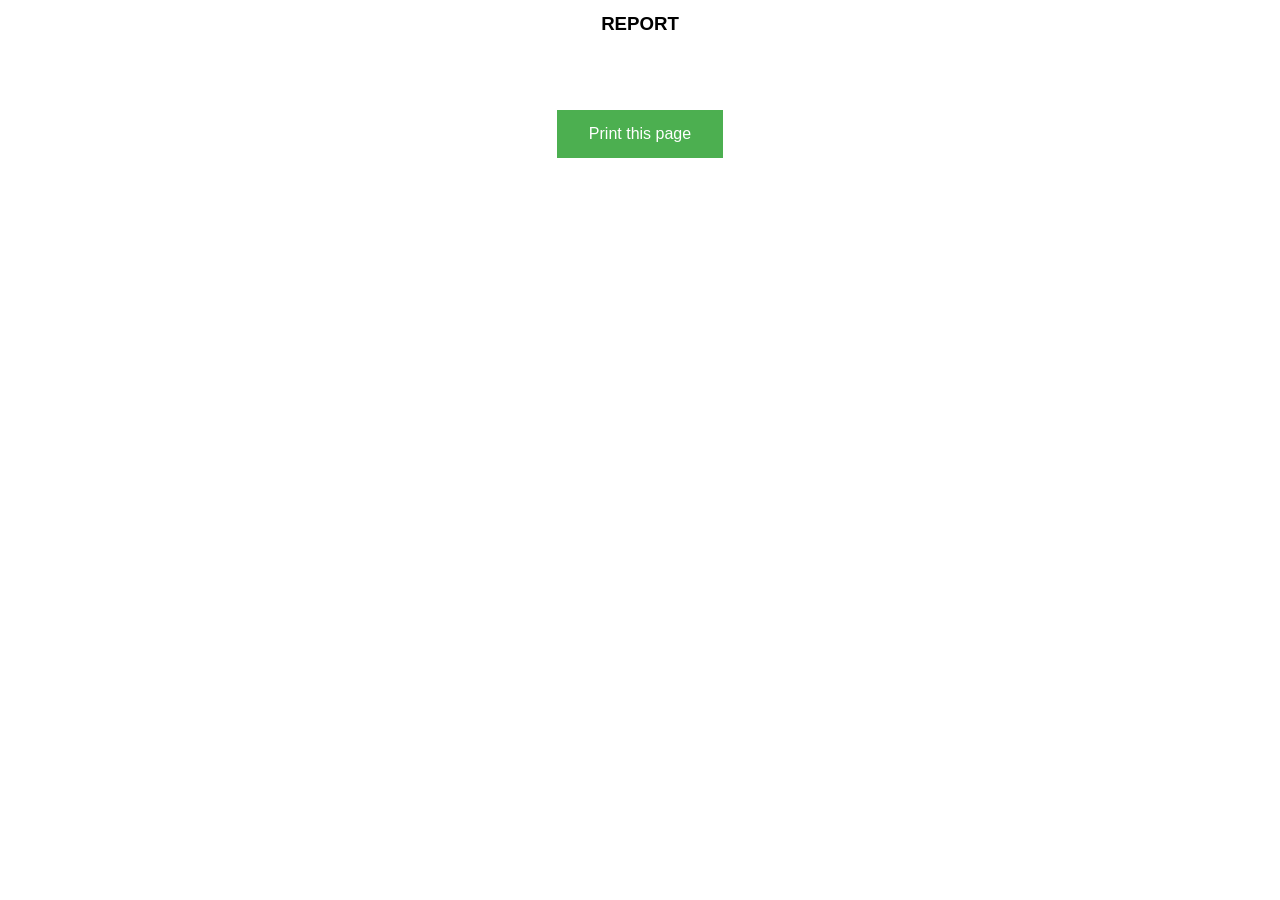
<file: result.html>
<!DOCTYPE html>
<html lang="en">

<head>
    <!-- saved from url=(0014)about:internet -->
    <meta charset="UTF-8">

    <title>Results</title>
    <style>
        #btnPrint {
            background-color: #4CAF50;
            /* Green */
            border: none;
            color: white;
            padding: 15px 32px;
            text-align: center;
            text-decoration: none;
            display: inline-block;
            font-size: 16px;
            margin: 4px 2px;
            cursor: pointer;
            -webkit-transition-duration: 0.4s;
            /* Safari */
            transition-duration: 0.4s;
            margin-top: 20px;
            /* box-shadow: 0 8px 16px 0 rgba(0, 0, 0, 0.2), 0 6px 20px 0 rgba(0, 0, 0, 0.19); */
        }

        table {
            border-collapse: collapse;
            width: 100%;
            border: 1px outset grey;
        }

        td {
            height: 50px;
            vertical-align: center;
        }

        #result-answers {
            font-family: "Times New Roman";
            border-collapse: collapse;
            width: 100%;
            table-layout: fixed;
        }

        #result-answers td,
        #result-answers th {
            border: 1px solid #ddd;
            padding: 8px;
            word-break: break-word;
        }

        #result-answers tr:nth-child(even) {
            background-color: #f2f2f2;
        }

        #result-answers tr:hover {
            background-color: #ddd;
        }

        #result-answers th {
            padding-top: 12px;
            padding-bottom: 12px;
            text-align: center;
            background-color: #4CAF50;
            color: white;
        }


        body {
            font-family: arial;
            text-align: center;
            font-size: 13pt;
        }

        td,
        th {
            border: 1px inset grey;
        }

        table.summary {
            width: 600px;
        }

        table.questions {
            width: 100%;
        }

        td {
            width: 12.5%;
        }

        th,
        h3 {
            font-size: 12pt;
        }

        h1,
        h2 {
            font-size: 14pt;
        }

        .correct {
            color: #008800;
        }

        .incorrect {
            color: #880000;
        }

        .neutral {
            color: #000088;
        }

        .question {
            text-align: left;
            width: 46.25%;
        }

        .number {
            font-size: 10pt;
            width: 3.75%;
        }

        .datetime {
            font-size: 10pt;
            margin-top: 0;
            margin-bottom: 0;
        }
    </style>
    <script type="text/javascript" src="result.js" charset="UTF-8"></script>
    <script>
        function printDiv(divName) {
            // var printContents = document.getElementById(divName).innerHTML;
            // w = window.open();
            // w.document.write(printContents);
            window.print();
            //w.close();
        }
    </script>
</head>

<body>
    <div id="result">
        <div id="header">
            <div>
                <h1 id="titleReport" style="text-align:center;">REPORT</h1>
            </div>
        </div>
        <p>&nbsp;</p>
        <!-- <div><button onclick="GetState();"  style="height:100px; width: 100px;">AAAAAA</button></div> -->
        <div id="contentResult">
        </div>
    </div>
    <button id="btnPrint" onclick="printDiv('result')">Print this page</button>
</body>

</html>
</file>
<file: css/vars.css>
﻿:root {
    --BarBackground: #424242;
    --BarText: #09428B;
    --ButtonBackground: #E77022;
    --ButtonHoverBackground: #E77022;
    --ButtonHoverText: #FFFFFF;
    --ButtonText: #FFFFFF;
    --MainPageBackground: #FFFFFF;
    --MainPlayerBackground: #296AB2;
    --SeekbarBackground: #FFFFFF;
    --SeekbarPlayback: #E77022;
    --SidebarBackground: #FFFFFF;
    --SidebarHoverItemBackground: #EEEEEE;
    --SidebarHoverItemText: #EEEEEE;
    --SidebarHyperlink: #0E2D55;
    --SidebarSelectedItemBackground: #FCC7A7;
    --SidebarSelectedItemText: #FFFFFF;
    --SidebarText: #4D4D4D;
    --SidebarVisitedItemText: #B89C81;
}
</file>
<file: css/style.css>
/* General*/
.slide-time{
  background: rgba(0, 0, 0, 0.5);
  position: absolute;
  font-size: 10px;
  transform: translate(62px, -16px);
  color: white;
  font-weight: 400;
  padding: 2px;
}
body {
  margin: 0;
  padding: 0;
  width: 100vw;
  font-size: 11px;
  border-radius:10px;
  height: 100vh;
  font-family: Roboto, Arial, sans-serif;
  background: #CED1D3;
  display: flex;
  justify-content: center;
  align-items: center;
  overflow: auto;
  position: relative;
}

ul {
  list-style: none;
  margin: 0;
  padding: 0;
}

button {
  border: 0;
  outline: none;
  text-transform: none;
  cursor: pointer;
  padding: 0;
  background: none;
}

/* Resume Content */

.resume-container{
  display: flex;
  flex-direction: column;
  background: #FFFFFF;
  align-items: center;
  box-shadow: 0 0 10px rgba(0, 0, 0, 0.5);
  width: 400px;
  border-radius: 10px;
}
.resume-container.mobile{
  box-shadow: 0 2px 4px 5px rgba(0, 0, 0, 0.12);
  border-radius: 8px;
  background: #FFFFFF;
  width: calc(100% - 32px);
}

.resume-wrapper{
  position: absolute;
  width: 100%;
  height: 100%;
  background: #FFFFFF;
  display: flex;
  justify-content: center;
  align-items: center;
}

.resumeText {
  position: absolute;
}
.resume-container .resume-title {
  padding-left: 20px;
  width: 100%;
  box-sizing: border-box;
  height: 51px;
  display: flex;
  align-items: center;
  font-size: 16px;
  font-weight: bold;
  background: #EA5F4F;
  color: #fff;
}

.resume-container .resume-content  {
  font-size: 170%;
  padding: 30px 10px 30px 10px;
  width: 100%;
  box-sizing: border-box;
  display: flex;
  position: relative;
  text-align: center;
  align-items: center;
  justify-content: center;
}

.resume-container .resume-direct {
  height: 30px;
  z-index: 0;
  justify-content: space-around;
  align-items: center;
  display: flex;
  flex-direction: row;
  padding: 0px 0px 20px 0px;
}

.resume-container .resume-direct .resume-button {
  background: #4B7DC9;
  height: 100%;
  min-width: 60px;
  max-width: calc(50% - 20px);
  border-radius: 4px;
  color: #fff;
  font-weight: bold;
  font-family: inherit;
  padding: 0px 10px;
  margin: 0px 5px 0px 5px;
  font-size: 16px;
  display: flex;
  align-items: center;
  justify-content: center;
}

/*=========*/

#wrapper {
  display: flex;
  flex-direction: row;
  overflow: hidden;
  background: #F0F0F0;
  position: absolute;
  user-select: none;
  border: 0px solid White;

}
.isMb #wrapper{
  border-radius:0px;
  border: 0px solid transparent;

}
/*=======*/

/*header*/

#headerTitle {
      font-size: 110%;
      font-weight: 500;
      overflow: hidden;
      line-height: 15px;
      text-overflow: ellipsis;
      white-space: normal;
      height: auto;
      max-height: 30px;
      margin-top: 18px;
      margin-left: 10px; 
      margin-right:10px;
      color: var(--BarText);
  }
  #avatar-infor {
    margin-bottom: 10px;
    display: flex; /* Sử dụng flexbox để chia layout */
    align-items: center; /* Căn giữa theo chiều dọc */
  }
  #avatar-infor > div:last-child {
    flex-grow: 1; /* Để cột chứa thông tin người dùng tự động mở rộng */
    padding-left: 10px; /* Khoảng cách giữa hai cột */
  }
  .avatar-img {
    width: 275px;
    border-radius: 8px; /* Độ cong các góc là 10px */
  }
  #userImgInTooltip {
    width: 48px;
    height: 48px;
    background-size: 100% 100%;
    border-radius: 50%; /* Độ cong các góc là 10px */
    border: 2px solid var(--ButtonBackground); /* Border đen 2px */

  }

  #userNameInTooltip {
    font-size: 130%;
    color: var(--ButtonText);
    max-width: 180px;
    margin-bottom: 0px;
  }

  #userInfoDes {
    margin-block-start: 0.2rem;
    width: 200px;
    font-size: 9pt;
    color: var(--ButtonText);
    max-width: 180px;
  }
  
  .tooltip {
      display: none;
      position: fixed;
      text-align: left;
      z-index: 9999;
      background: var(--BarBackground);;
      padding: 7px;
      border-radius: 12px;
      width: 275px;
      margin: 30px -10px;
      box-shadow: 0px 4px 8px 0px rgba(0, 0, 0, 0.12);
  }

  @media screen and (max-height: 400px) {
      .tooltip {
          max-height: calc(100vh - 100px);
          overflow-y: auto;
          overflow-x: hidden;
      }
    }

  .socialContainer{
      margin: -5px 0 0 0;
  }

  /* this CS forms the triangles */
.tooltip:after,
.tooltip:before {
}


/* this border color controlls the color of the triangle (what looks like the fill of the triangle) */
.tooltip:after {
}

/* this border color controlls the outside, thin border */
.tooltip:before {
}

  #userImg:hover .tooltip{
      display: inline-block; 
      animation: fadein 1s;
      -moz-animation: fadein 1s; /* Firefox */
      -webkit-animation: fadein 1s; /* Safari and Chrome */
      -o-animation: fadein 1s; /* Opera */
  }

  #userImgMb:hover .tooltip{
      display: inline-block; 
      animation: fadein 1s;
      -moz-animation: fadein 1s; /* Firefox */
      -webkit-animation: fadein 1s; /* Safari and Chrome */
      -o-animation: fadein 1s; /* Opera */
  }

  @keyframes fadein {
      from {
          opacity:0;
      }
      to {
          opacity:1;
      }
  }
  @-moz-keyframes fadein { /* Firefox */
      from {
          opacity:0;
      }
      to {
          opacity:1;
      }
  }
  @-webkit-keyframes fadein { /* Safari and Chrome */
      from {
          opacity:0;
      }
      to {
          opacity:1;
      }
  }
  @-o-keyframes fadein { /* Opera */
      from {
          opacity:0;
      }
      to {
          opacity: 1;
      }
  }

  .icon28{
      width: 28px;
      height: 28px;
      margin: 0 5px;
  }
  .icon28:hover{
      opacity: 0.8;
      cursor: pointer;
  }

  .icon20{
      width: 20px;
      height: 20px;
      margin: 5px 5px;
      
  }
  .icon20>svg path{
          fill: var(--ButtonText);
  }

  .infoTextInTooltip {
      line-height: 28px;
      color: var(--ButtonText);
      font-size: 10pt;
      text-decoration: none;
  }
  /*=========*/
  

#mainContentWrapper {
  display: flex;
  flex-direction: column;
  flex: 1;
  background: var(--MainPageBackground);
}

#mainContent {
  position: relative;
  flex: 1;
  top: 10px;
  left: 10px;
}

.isMb #mainContent {
  top: 0px;
  left: 0px;
}


#container {
  overflow: hidden;
  height: 100%;
  width: 100%;
  position: absolute;
  transform-origin: 0 0 0;
  background: white;
}

#content {
  height: 100%;
  width: 100%;
  position: absolute;
  background: var(--MainPlayerBackground);
}

/*=============*/

/*Bottom Panel*/

#controlPanel {
  background: var(--BarBackground);
  height: 66px;
  width: 100%;
  align-items: center;
  position: relative;
  border-radius: 0 0 0px 0px;
}
#sliderbar-content{
width: 100%;
height: 15px;
position: relative;
display: flex;
}
#direction-button-content{
  width: 100%;
  padding: 5px;
  position: relative;
  display: block;
}

.play-pause-button{
  display: flex;
  align-items: center;
  align-content: center;
  justify-content: center;
  border-radius: 5px;
  margin-top: 6px;
  cursor:pointer;
}

.control-panel-left{
left: 10px;
top: -6px;
align-items: center;
display: flex;
position: absolute;
order:1
}
.control-panel-right{
  right: 20px;
  top: 2px;
  display: flex;
  position: absolute;
  order:3
}
.control-panel-center{
  top: 50%;
  left: 40%;
  display: flex;
  position: absolute;
  order:2
}
#volumeControlBtn {
  width: auto;
  height: 100%;
}

.volumeControlSelected {
display: flex !important;
}


#wrapperControlVolumeSound {
width: 73px !important;
height: 4px;
background: transparent;
display: flex;
flex-direction: column;

}

#controlVolumeSound {
background: var(--SeekbarBackground);
width: 73px;
height: 4px;
border-radius: 5px;
position: relative;
}


#controlVolume {
width: 14px;
height: 14px;
background: var(--ButtonBackground);;
position: absolute;
bottom: -5px;
left: 31%;
border-radius: 50%;
}
#progressVolume {  
background: var(--ButtonBackground);;
width: 50%;
border-radius: 5px;
height: 4px;
}

svg#volume,
svg#mute {
width: 32px;
height: 32px;
}
/* ============== */

/*Slider*/

#sliderControl {
  flex: 1;
  flex-direction:  row;
  display:  flex;
}

#sliderWrapper {
  margin: 0px 10px 0px 10px;
  display: flex;
  justify-content: center;
  align-items: center;
  flex: 1;
}

#timeSlider {
  display: none;
  justify-content: center;
  align-items: center;
  flex-basis:  75px;
  color: var(--ButtonText);
  margin-right:12px;
  margin-top:2px;
  cursor: pointer;
}
#totalTimeDiv{
color: var(--ButtonText);
width: 83px;
margin-top: 5px;
margin-right: 5px;
justify-content: center;
align-items: center;
}
/*=======*/

/* #restartControlBtn {
  order: 6;
} */

/* #fullScreenControlBtn {
  order: 7;
} */

/* Setting */

/* #settingControlBtn {
  order: 8;
} */

#settingContentWrapper {
  background: var(--BarBackground);
  width: 236px;
  height: auto;
  position: absolute;
  z-index: 2;
  bottom: 50px;
  right: 10px;
  border-radius: 6px;
}

#settingContent {
  padding: 6px;
  display: flex;
  width: 100%;
  height: 100%;
  color: var(--ButtonHoverText);
  box-sizing: border-box;
  flex-direction: column;
}

.setting {
  font-size: 120%;
  height: 52px;
  cursor: pointer;
  display:  flex;
  align-items: center;
  justify-content: flex-end;
  border-radius:6px;
  flex-direction:  row-reverse;
}

.setting:hover{
  background: var(--SidebarSelectedItemBackground);
  color:var(--ButtonText);;
}

.settingTitle,
.settingToggle {
  padding: 0 15px;
  font-size: 12px;
  font-weight: 400;
  font-style: normal;
}

.settingToggle {
  position:  relative;
}
.settingToggle1{
  border-radius: 50%;
  height:30px;
  width:30px;
  background: white;
  display: flex;
  align-items: center;
  justify-content: center;
  cursor:pointer;
  margin-right:6px;
}
/*Toggle */

/*Caption*/

.wrapperControlBtnCaption {
  position: absolute;
  bottom: 3.75%;
  left: 42.25%;
}

.lbl {
  border-radius: 14px;
  height: 14px;
  float: right;
  position: relative;
  background: var(--BarText);
  width: 36px;
  cursor: pointer;
  transition: all 0.3s linear;
  border: 1px solid #5F5F5F;
}

.lbl:after {
  position: absolute;
  display: block;
  width: 17px;
  left: -1px;
  top: -3px;
  height: 17px;
  border-radius: 50%;
  background: #fff;
  box-shadow: 0 3px 3px rgba(0, 0, 0, 0.05);
  content: '';
  transition: all 0.3s ease;
  border: 1px solid #BEBEBF;
}

.lbl:active:after {
  transform: scale(1.15, 0.85);
}

.checkbox:checked ~ label {
  background: var(--ButtonHoverText);
}

.checkbox:checked ~ label:after {
  left: 50%;
}

.checkbox:disabled ~ label {
  background: #d5d5d5;
  pointer-events: none;
}

.checkbox:disabled ~ label:after {
  background: #bcbdbc;
}

/* ======= */

/* ========== */

.controlBtn {
   display: flex;
  align-items: center;
  justify-content: center;
  cursor: pointer;
  position: relative;
  height: 100%;
  width: 28px;
  height: 28px;
}
.controlBtn-Vol{
  display: flex;
  align-items: center;
  justify-content: center;
  cursor: pointer;
 
  width: auto;
  height: 28px;
  margin-right:6px;
}

/*Nút điều khiển*/
.directional-button{
  height: 28px;
  display: flex;
  align-items: center;
  justify-content: center;
  font-size: 16px;
  font-weight: bold;
  color: #fff;
  margin: 0px 5px;
  cursor: pointer;
}

/*NÚt di chuyển lùi về trước*/
.directional-button .previous {
  border-radius: 6px;
  background: transparent;
  border: 1px solid var(--ButtonBackground);
  position: relative;
  height: 100%;
  min-width: 60px;
  display: flex;
  align-items: center;
  justify-content: center;
}

/*NÚt di chuyển lùi về trước*/
.directional-button .previous #content1 {

  color: var(--ButtonBackground);

}

.directional-button .content-directional-svg>svg {
  fill: var(--ButtonBackground);
}

.directional-button .next {
  border-radius: 6px;
  background: var(--ButtonBackground);
  border: 1px solid var(--ButtonBackground);
  position: relative;
  height: 100%;
  min-width: 60px;
  display: flex;
  align-items: center;
  justify-content: center;
}
.directional-button .content-directional-svg{
  height: 28px;
}

.directional-button .content {
  overflow: hidden;
  padding: 8px 15px;
  min-width: 0;
  text-overflow: ellipsis;
  white-space: nowrap;
}

.play-pause-button>svg>path {
  fill: var(--ButtonText);
}

.controlBtn>svg {
  width: 28px;
  height: 28px;
  fill: var(--ButtonText);
  margin-top: 9px;
}

.controlBtn:hover > svg {
  fill: var(--ButtonHoverText);
}

#slider {
  width: 100%;
 background: var(--SeekbarBackground);
  height: 4px;
  flex: 1;
  border-radius: 0px;
}

#progress {
  background: var(--SeekbarPlayback);
  height: 4px;
  width: 0;
}


#slidecount{
  display: flex;
  align-items: center;
  justify-content: center;
  font-size: 110%;
  color: var(--ButtonText);
}

span.ui-slider-handle.ui-state-default.ui-corner-all.margin-left-auto {
  left: 0;
  background: #426B7F;
  line-height: 18px;
  width: 12px;
  height: 12px;
  border-radius: 12px;
  outline: none;
}

#sliderThumb{
  display: none;
  background: var(--SeekbarPlayback);
}

/*==============*/

/*Side bar*/
.vertical-line {
  width: 1px;
  height: 35px;
  background-color: #cacaca;
  margin-top: 6px;
}
#sidePanel {
  background: transparent;
  overflow: hidden;
  box-sizing: border-box;
  flex-basis: 285px;
  flex-direction: column;
  display: flex;
  align-items: center;
}

/*Info*/

#mainHeader {
  background: linear-gradient(to bottom, var(--MainPlayerBackground), transparent);
  border-radius: 0px;
  display: flex;
  height: auto;
  position: relative;
  width: 100%;
  margin-bottom: 5px;
  padding: 5px;
  box-sizing: border-box;
}

#mainCompany {
  background: #fff;
  border-radius: 5px;
  height: auto;
  position: relative;
  width: 100%;
  margin-bottom: 5px;
  padding: 5px;
  box-sizing: border-box;
}

#docTitle {
  display: flex;
  flex-direction:  column;
color: var(--BarText);
  flex: 1; 
  margin-left: 10px; 
  width: 44px;
  margin-top:15px;
  

}

#companyImg {
  height: 100px;
}

#userImg {
  background-repeat: no-repeat;
  background-size: 100% 100%;
  border-radius: 50%;
  width: 32px;
  height: 32px;
  margin-top: 6px;
  border: 1px solid userImgInTooltip
}

/* ================= */

/* Logo Trial */

#logoTrialWrapper {
  position: absolute;
  z-index: 998;
  display: none;
  justify-content: space-around;
  align-items: center;
  left: 9px;
  top: 9px;
  font-weight: 500;
  user-select: none;
  pointer-events: all;
  border-radius: 4px;
  cursor: pointer;
}

#logoTrial {
  width: 32px;
  height: 32px;
  background-size: 100%;
  background-repeat: no-repeat;
}

#logoTrialTitle {
  font-size: 100%;
}

.trialVersion{
  display: flex !important;
}

/*=======*/

#layout {
  border-radius: 5px 0px 0px 5px;
  overflow: hidden;
  height: 100%;
  display:  flex;
  width: 100%;
}

.layoutSection {
  display: flex;
  flex-basis: 35px;
  flex-direction:  column-reverse;
  height: 100%;
  flex:  1;
  overflow: hidden;
}
#divSideTab {
  background: #EEEEEE;
  display: flex;
  flex-basis: 65px;
  height: 65px;
  padding: 10px;
}
#sideTab {
  background: var(--SidebarHoverItemBackground);
  display: flex;
  flex-basis: 56px;
  height: 56px;
  padding: 5px;
}

#sideTab li > svg {
  width: 16px;
  height: 16px;
fill: var(--SidebarText);
}

#sideTab > li {
      display: flex;
      justify-content: center;
      align-items: center;
      cursor: pointer;
      position: relative;
      flex: 1;
      margin-top: 15px;
      height: 32px;
}

.switch-menu{
  width: 32px;
  height: 100%;
  display: flex;
  align-items: center;
  justify-content: center;
  color: transparent;
  font-size: 13px;
  flex-wrap: wrap;
  padding: 5px;
  flex-direction:  column;
}
.switch-menu>svg{
      width: 20px;
      height: 20px;
      fill:#424242;
}
  
.tabSelected .switch-menu>svg {
  background: transparent;
  fill: var(--ButtonBackground);
}

.tabSelected .switch-menu {
  background: transparent;
  color: var(--ButtonBackground);
  border-bottom: 2px solid var(--ButtonBackground);
  width: 77px;
}

/*=============*/

/*Order class*/

.order1 {
  order: 1;
}

.order2 {
  order: 2;
}

.order3 {
  order: 3;
}

.order4 {
  order: 4;
}

/*============*/

/*Content Tab*/

#menu,
#resource,
#glossary,
#note {
  display: none;
  height: 100%;
  font-size: 120%;
  color: var(--BarText);
  position: relative;
}

/* ========== */

/* Scroll Bar */

#menuListContent,
#resourceListContent,
#noteListContent,
#glossaryListContent {
  position: relative;
  overflow: hidden;
  user-select: none;
  flex: 1;
  list-style: none;
}

#glossaryListContent li:hover{
  background:var(--SidebarSelectedItemBackground);
}
#menuListContent:hover>#menuScrollWrapper,
#resourceListContent:hover>#resourceScrollWrapper,
#glossaryListContent:hover>#termScrollWrapper,
#glossaryDefinitionWrapper:hover>#dWrapper>#definitionScrollWrapper,
#noteListContent:hover>#noteScrollWrapper {
  opacity: 1 !important;
}

#menuScrollWrapper,
#resourceScrollWrapper,
#termScrollWrapper,
#definitionScrollWrapper,
#noteScrollWrapper {
  position: absolute;
  top: 0px;
  right: 0;
  width: 16px;
  opacity: 0;
  transition: opacity 1s linear;
  height:  100%;
}

#menuScrollBar,
#resourceScrollBar,
#termScrollBar,
#definitionScrollBar,
#noteScrollBar {
  width: 6px;
  border-radius: 4px;
  position: relative;
  background-color: var(--SidebarSelectedItemBackground);
  border: 1px solid var(--SidebarSelectedItemBackground);
  left: 8px;
  opacity: 0.7;
}

/*============*/

/*Menu*/

#mainContentSidebar {
  background: var(--SidebarBackground);
  overflow: hidden;
  padding: 0px 0px;
  height: 100%;
  flex: 1;
  position: relative;
}

#contentSidebar {
  height: 100%;
  overflow: hidden;
}

#resourceWrapper,
#noteWrapper,
#glossaryWrapper {
  display: flex;
  flex-direction:  column;
  height: 100%;
  padding: 5px;
}
#menuWrapper{
  display: flex;
      flex-direction: column;
      height: calc(100% - 65px);
      position: absolute;
      Top: 45px;
      width: 100%;
}
.infor{
  color: var(--BarText);
  font-size: 11px;
  line-height: 20px;
  overflow: hidden;
  text-overflow: ellipsis;
  word-break: break-all;
  white-space: nowrap;
  height: 20px;
}

.contact-content {
  position: relative;
  display: flex;
  justify-content: center;
  margin: 20px 0 0 0;
  background: lightgray;
  padding: 10px;
  border-radius: 7px;
}

#menuContentWrapper,
#resourceContentWrapper,
#glossaryContentWrapper,
#noteContentWrapper {
  overflow:  hidden;
  position:  relative;
}
.notesContent:hover{
  background:var(--SidebarSelectedItemBackground);
  color:var(--SidebarSelectedItemText);

}

#resourceContent li:hover{
  background:var(--SidebarSelectedItemBackground);
}
#resourceContent li .divResource{
  display: flex;
  padding: 4px 16px;
  align-items: center;
  gap: 4px;
  align-self: stretch;
}
.resourceIcon{
  display: flex;
  width: 32px;
  height: 32px;
  justify-content: center;
  align-items: center;
  background-size: 100% 100%;
}
.resourceText{
  font-size: 14px;
  font-style: normal;
  font-weight: 400;
  line-height: 20px; /* 142.857% */
  text-decoration:none
}
#resourceContent li .divResource{
  display: flex;
  padding: 4px 16px;
  align-items: center;
  gap: 4px;
  align-self: stretch;
}
.resourceIcon{
  display: flex;
  width: 32px;
  height: 32px;
  justify-content: center;
  align-items: center;
  background-size: 100% 100%;
}
.resourceText{
  font-size: 14px;
  font-style: normal;
  font-weight: 400;
  line-height: 20px; /* 142.857% */
  text-decoration:none
}
.imgMenuWrapper {
  height: 50px;
  margin: 0px 10px;
  background: #fff;
  outline: 1px solid rgba(0, 0, 0, 0.16);
  border-radius: 6px;
}

.imgMenu {
  background-repeat: no-repeat;
  width: 90px;
  height: 50px;
  background-size: 100% 100%;
}

.infoMenuWrapper {
      color: var(--SidebarText);
      margin-left: 5px;
      display: flex;
      align-items: center;
}

.infoMenu{
  max-width: 137px;
  overflow: hidden;
  max-height: 40px;
  -webkit-line-clamp: 2;
  -webkit-box-orient: vertical;
  display: -webkit-box;
}

li.menuList {
  height: 65px;
  display: flex;
  cursor: pointer;
  align-items: center;
}
.menuSelected {
  background: var(--SidebarSelectedItemBackground);
}

.menuSelected:hover {
  background: var(--SidebarSelectedItemBackground) !important;
}
.menuSelected .infoMenuWrapper{
  color: var(--SidebarSelectedItemText) !important;
}
/*.menuSelected:hover>.infoMenuWrapper {
  color: var(--BarText) !important;
}*/

.menuList:hover {
  background: var(--SidebarHoverItemBackground);
}

/*.menuList:hover>.infoMenuWrapper {
  color: var(--ButtonHoverText);
}
*/

#resourceSearch,
#glossarySearch {
    display: flex;
    justify-content: center;
    align-items: center;
    border-radius: 5px;
    width: calc(100% - 10px);
    margin-top: 15px;
    height: 38px;
    margin-left: 5px;
    color: #fff;
    position: relative;
    top: 10px;

}
#menuSearch{
    display: flex;
    justify-content: center;
    align-items: center;
    border-radius: 5px;
    width: calc(100% - 10px);
    margin-top: 15px;
    height: 38px;
    margin-left: 5px;
    margin-top: 20px;
    color: #fff;
}
#menuSearch:focus ,
#resourceSearch:focus,
#glossarySearch:focus {
  border: 1px solid #E77022;
}
input#menuSearchInput,
input#glossarySearchInput, 
input#resourceSearchInput {
  border: none;
      padding: 7px;
      width: 100%;
      background: transparent;
      color: var(--ButtonBackground);
}

input::placeholder {
  font-style: italic;
  color: #fff;
}
#menuSearchMb>input::placeholder{
  font-style: italic;
  color: #000;
}

#clearSearch,
#clearResourceSearch,
#clearGlossarySearch {
  position: absolute;
  right: 13px;
}
#clearSearchMb,
#clearResourceSearchMb,
#clearGlossarySearchMb {
  position: absolute;
  right: 7px;
}
#IconSearchTitle{
    display: flex;
    width: 37px;
    height: 30px;
    justify-content: center;
    align-items: center;
    border-radius: 5px;
    background: #f2f2f2;
}
#IconSearchTitle1{
    display: flex;
    width: 30px;
    height: 30px;
    justify-content: center;
    align-items: center;
    border-radius: 5px;
    background: #f2f2f2;
}
#IconSearchTitle1>svg{
  fill: var(--ButtonBackground);
}
#IconSearchTitle>svg{
  fill: var(--ButtonBackground);
}
#clearSearch>svg,
#clearResourceSearch>svg,
#clearGlossarySearch>svg {
  width: 10px;
  height: 10px;
  fill: var(--ButtonBackground);
}
#clearSearchMb>svg,
#clearResourceSearchMb>svg,
#clearGlossarySearchMb>svg {
  width: 10px;
  height: 10px;
  fill: var(--ButtonBackground);
}
/*========*/

/*Resource*/

#tWrapper,
#dWrapper {
  position: relative;
}

.dWrapper{
  height: 0;
  overflow: hidden;
  transition: height .5s;
  display: flex;
  align-items: center;
  padding-left: 5px;
  width: 204px;
}

a.links {
  display: flex;
  font-size: 16px;
  text-decoration: none;
  color:var(--ButtonBackground);
  padding: 4px;
}

a.links:hover,
a.links:focus {
  text-decoration: none;
  color: var(--ButtonText);

}

#resourceTitle,
#glossaryTitle,
#noteTitle {
display: flex;
justify-content: center;
align-items: center;
margin-top: 13px;
margin-left: 10px;
}

#resourceDescription,
#glossaryDescription,
#noteDescription {
  font-size: 110%;
color: var(--BarText);
}

/*=========*/

/*Glossary*/

#glossaryTermWrapper {
  position: relative;
 background: transparent;
  flex: 1;
  overflow:  hidden;
}

#glossaryDefinitionWrapper {
  position: relative;
  background: transparent;
  flex: 1;
  overflow:  hidden;
  box-shadow: 0px 0px 3px;
}

.termContent {
  padding: 4px;
  font-size: 16px;
  color: #5F5F5F;
  display: flex;
  flex-direction: column;

}
.horizontal-line {
  width: 100%;
  height: 1px; /* Độ dày của đường kẻ ngang */
  margin:3px 0;
  background-color: #cacaca; /* Màu sắc của đường kẻ ngang */
}

.termContent .term {
  font-weight: bold;
  margin:3px 0;
  color:#0094D6;
  text-decoration: underline;
}
.termContent .def {
  margin:3px 0;

}


/*===========*/

/*Note*/

.notesContent {
  margin: 0;
  user-select: none;
  padding:10px;
}

/*===========*/

/*Class Added*/

.contentSidebarSelected {
  display: block !important;
}

.settingBtnSelected > svg {
  transform: rotate(0deg);
  fill: var(--ButtonHoverText);
}

.subtitleBtn *{
  position: absolute;
}
.subtitleBtn>svg {
  width: 22px;
  height: 22px;
  margin: 3px 0 0 0;
}


.subtitleBtn input:checked + svg{
  fill: var(--ButtonHoverText);
}

.subtitleBtn label{
  left: 0;
  top: 0;
  height: 28px;
  width: 28px;
  cursor: pointer;
}

.stretch-fill{
width: 100%;
height: 100%;
}

/*============*/

/*Submit Button*/



#submitControlBtn > button {
  font-weight: bold;
  color: var(--ButtonText);
  font-family: inherit;
  font-size: inherit;
  /* width: 100%; */
  height: 100%;
border-radius: 0.5vh;
  border: 1px solid var(--ButtonText);
  padding: inherit;
  transition: all .4s;
  display: flex;
  align-items: center;
  justify-content: center;
}

#submitControlBtn:hover>button,
#submitControlBtn:hover {
  opacity: 0.95;
}

#submitControlBtn:hover>button {
  background: var(--ButtonText);
}

#submitControlBtn:hover>button {
  color: var(--BarBackground);
}

/* Question */

.hoverDropDown{
  fill: var(--BarBackground);
}

/* Reference Text */

.db-strTh {
  position: absolute;
  left: 0;
  right: 0;
  top: 50%;
  bottom: 35%;
}

.db-udl {
  position: absolute;
  left: 0;
  right: 0;
  top: 80%;
  bottom: 5%; 
}

.strTh {
  position: absolute;
  left: 0;
  right: 0;
  top: 55%;
}

.udl {
  position: absolute;
  left: 0;
  right: 0;
  top: 85%;
}

/* Hyperlink */

.hyp {
  user-select: none;
}

.hyp>text>a>tspan {
  cursor: pointer !important;
}

/* Flash */

.notSupportFlash {
  align-items: center;
  justify-content: center;
  display: flex;
  font-weight: 500;
  color: #fff;
  font-size: 16px;
  height: 100%;
  background: #485440;
}

/* ================================ */

.slide-object {
  pointer-events: all;
}

/* ============== */

.noneMb {
  display: none;
}

/* .showMb,
#topPanel,
#menuMbBtn {
  display: none;
} */

/* MOBILE */

/* #topPanel {
  display: none;
} */

/* 544px */

  /* Show Mobile */

.isMb {
  display: flex !important;
  }

  /* Nav Bar */

.isMb #topPanel{
  height: 46px;
}


  /* =================== */

  /* Top Bar */

.isMb #infoPanelMb {
      flex-basis: 62px;
  }

.isMb .showMbNav>#topPanel>#leftTopPanel,
.isMb .showMbNav>#topPanel>#centerTopPanel,
.isMb .showMbNav>#topPanel>#rightTopPanel {
      display: flex;
  }

.isMb .topMbBtn {
      height: 38px;
      width: 40px;
  }

.isMb .topMbBtn>svg {
      width: 17px;
      height: 17px;
      cursor: pointer;
  }

.isMb #userImgWrapperMb {
      flex-basis: 70px;
  }

.isMb #userImgMb {
      width: 50px;
      height: 50px;
      margin: 5px;
  }
  
  .isMb #headerTitleMb {
      display: block;
      white-space: normal;
      font-weight: 500;
      font-size: 10pt;
      max-height: 30px;
  }
  
  .isMb #userNameMb {
      font-size: unset;
  }
  
.isMb #docTitleMb {
      padding-right: 40px;
  }

.isMb #noResultMb,
.isMb #noResultRs,
.isMb #noResultGlossaryMb,
.isMb #noResultResourceMb,
.isMb #numberSliderMb {
      font-size: 130%;
  }

  /* ==================== */

  /* Bottom Bar */

.isMb #controlPanel {
  transition: height .5s;
  position: fixed;
  background: var(--BarBackground);
  bottom: 0;
  left: 0;
  z-index: 100;
  height: 66px;
  border-radius: 0 0 0px 0px;
}



.isMb #volumeWrapper,
.isMb #SumtimerWrapper,
.isMb #fullScreenControlBtn,
.isMb #settingControlBtn,
.isMb #slidecount,
.isMb #sidePanel,
.isMb #mainHeader,
.isMb .mainHeader>.settingToggle1,
.isMb #restartControlBtn {
  display: none !important;
}


  /* #slider {}
  .controlBtn>svg {}
  #progress {}
  span.ui-slider-handle.ui-state-default.ui-corner-all.margin-left-auto {}
   */
.isMb #mainContentWrapper #mainHeader .settingToggle1{
  display: none !important;

}
.isMb #settingContentWrapper{
  display: none !important;

}
#capMbBtn {
  order: 9;
}

#capMbBtn {
  display: none !important;
  align-items: center;
  justify-content: center;
  cursor: pointer;
  position: relative;
  flex-basis: 36px;
  height: 100%;
}

.isMb .capMbBtnSelected>svg {
  fill: #fff;
}

.isMb #capMbBtn,
.isMb #checkMbBtn {
  display: flex;
}

.isMb #capMbBtn>svg,
.isMb #checkMbBtn>svg {
  width: 16px;
  height: 16px;
}

#submitMobile{
  display: none;
  }

  .isMb #submitMobile {
  display: flex;
  align-items: center;
  position: absolute;
  width: 100%;
  height: 66px;
  box-shadow: 0px 1px 4px;
  background: white;
  opacity: 1;
  padding: 0px;
  box-shadow: 0 -1px 6px 0 rgba(0, 0, 0, 0.1);
  }

.isMb #submitMobile>#submitmbBtn {
      font-weight: bold;
      color: white;
      font-family: inherit;
      font-size: inherit;
      font-size: 15px;
      border-radius: 5px;
      border: 0px;
      transition: all .4s;
      display: flex;
      align-items: center;
      justify-content: center;
      width: 100%;
      background: #3DA0E1;
      margin-left: 10px;
      margin-right: 10px;
      height: 48px;
}


#checkMbBtn {
  order: 10;
}

#checkMbBtn {
  display: none;
  align-items: center;
  justify-content: center;
  cursor: pointer;
  position: relative;
  flex-basis: 36px;
  height: 100%;
}

  /* ==================== */

  /* Tabs Config */

.isMb #sideTabMb {
  height: 50px;
  background: var(--SidebarHoverItemBackground);
  display:flex;

}

.isMb .tabsMb>li>svg {
      width: 18px;
      height: 18px;
  }

  /* =================== */

  /* Content Tabs Config */

.isMb #menuSearchMb,
.isMb #resourceSearchMb,
.isMb #glossarySearchMb {
      flex-basis: 40px;
      border-radius:10px;
  }

.isMb input#menuSearchInputMb,
.isMb input#resourceSearchInputMb,
.isMb input#glossarySearchInputMb {
      padding: 7px;
      height: 24px;
      font-size: 130%;
  }

.isMb .infoMenuMb {
      max-width: 100%;
      max-height: 38px;
  }

.isMb .infoMenuMb,
.isMb a.linksMb,
.isMb .termMb,
.isMb .notesContentMb {
      font-size: 142%;
  }
.isMb .termMb{
      color:var(--ButtonBackground);
}
.isMb .definitionMb {
      font-size: 130%;
  }

  /* =============================================== */

  /* Nav Bar Mobile */

.isMb .topMbBtn,
.isMb .controlMbBtn {
  display: flex;
  justify-content: center;
  align-items: center;
  cursor: pointer;
  position: fixed;
  top: 0;
  right: 0;
  z-index: 1000;
}

  /* ================= */

  /* Top Bar Mobile */

.isMb #topPanel {
  background: transparent;
  width: 100%;
  position: fixed;
  transition: height .5s;
  align-items: center;
  justify-content: space-between;
  flex-direction: row;
  top: 0;
  right: 0;
  z-index: 998;
  display: flex;
  display:none;
}

.isMb #numberSliderMb {
  font-weight: bold;
  color: #5F5F5F;
  width: 100%;
  display: flex;
  align-items: center;
  justify-content: center;
}

.isMb .topMbBtn svg path.line,
.isMb .open svg path.line {
      transition: all .25s ease-in-out;
  }

.isMb .topMbBtn svg path.line.line-1 {
      transform: rotate(0deg) translateX(0px) translateY(0px);
  }

.isMb .topMbBtn svg path.line.line-2 {
      opacity: 1;
  }

.isMb .topMbBtn svg path.line.line-3 {
      transform: rotate(0deg) translateX(0px) translateY(0px);
  }

.isMb .open svg path.line.line-1 {
      transform: rotate(45deg) translateX(5px) translateY(-4px);
  }

.isMb .open svg path.line.line-2 {
      opacity: 0;
  }

.isMb .open svg path.line.line-3 {
      transform: rotate(-45deg) translateX(-12px) translateY(-4px);
  }

  #rightPanelMb>#layoutPanelMb,
  #rightPanelMb>#infoPanelMb {
      display: none;
  }

#rightPanelMb {
  width: 0;
  position: absolute;
  background: rgba(61, 160, 225, 0.5);
  height: 100%;
  overflow: hidden;
  z-index: 999;
  right: 0;
  flex-direction: column;
  top: 0;
  display: flex;
  opacity: 0;
  transition: all .25s ease-in-out;
}

.isMb .mbBtn {
  fill: var(--ButtonBackground);;
}
.mbBtn {
  fill: var(--ButtonBackground);;
}
  /* =================== */

  /* Content Menu Config */

.isMb .imgMenuItemMb {
      width: 100px;
      height: 62px;
      padding-left: 6px;
  }

  /* ==================== */

  /* Content Resource Config */

.isMb #resourceTitleMb {
      height: 40px;
  }

.isMb #resourceDescriptionMb {
      font-size: 130%;
  }

/* .showMb {
  display: none;
} */

.openMenu {
  width: 100% !important;
  opacity: 1 !important;
}

.openMenu>#layoutPanelMb,
.openMenu>#infoPanelMb {
  display: flex !important;
  background: white;
  height: 100%;
}

/* Content Menu */

#infoPanelMb {
  background: white;
  box-shadow: 0 1px 6px 0 rgba(0, 0, 0, 0.1);
  z-index: 2;
}

#layoutPanelMb {
  display: flex;
  flex: 1;
  flex-direction: column-reverse;
  align-items: center;
  justify-content: center;
      overflow: hidden;

}

#layoutTabMb {
  width: 100%;
}

#userImgWrapperMb {
  width: 100%;
  height: 100%;
  display: flex;
  align-items: center;
  justify-content: center;
}

.imgMenuMb {
  background-repeat: no-repeat !important;
  background-size: 100% 100% !important;
  width: 100%;
  height: 100%;
  background: #fff;
  border: 1px solid #f5f5f5;
  border-radius:6px;
}

#mainHeaderMb {
  display: flex;
  width: 100%;
  height: 100%;
}

#userImgMb {
  background-repeat: no-repeat;
  background-size: 100% 100%;
  border-radius: 50%;
}

#mainCompanyMb {
  width: 50%;
  height: auto;
  background: white;
  margin: auto;
}

#mainCompanyMb {
  width: 40%;
  height: auto;
  background: white;
  margin: auto;
}

#companyImgMb {
  height: 100px;
}

#headerTitleMb {
  color:black;
  /* exactly three lines */
  overflow: hidden;
  text-overflow: ellipsis;
  white-space: nowrap;
}

#docTitleMb {
  color: black;
  flex: 1;
  display: flex;
  height: 100%;
  flex-direction: column;
  justify-content: center;
}

#userNameMb {
  overflow: hidden;
  text-overflow: ellipsis;
  white-space: nowrap;
}

#layoutSectionMb {
  display: flex;
  width: 96%;
  flex: 1;
  height: 100%;
  background: #fff;
  overflow: scroll;
  scrollbar-width: none; /* Firefox */
  -ms-overflow-style: none; /* IE và Edge */
}
#layoutSectionMb::-webkit-scrollbar {
display: none; /* Ẩn thanh cuộn trên trình duyệt WebKit (Chrome, Safari) */
}

/* Add Class */

.activeTab>svg {
  fill: var(--ButtonBackground) !important;
}
.activeTab {
  border-bottom:2px solid var(--ButtonBackground) !important;
}
.activeContentTab {
  width: 100% !important;
  height: 100% !important;
  opacity: 1 !important;
  transition: opacity 0.5s ease-in-out;
}

.menuSelectedMb>.imgMenuItemMb>.imgMenuMb {
  border: 1px solid var(--ButtonBackground);
  border-radius: 6px;
}

.menuSelectedMb>.infoMenuWrapperMb>.infoMenuMb {
  color: black;
}
.menuSelectedMb>.infoMenuWrapperMb>.infoMenuMb:hover {
  color: var(--ButtonBackground);;
}
/* .rotateMb {
  display: none !important;
} */

.menuSelectedMb {
  background: var(--ButtonBackground);
}

/* ======================== */

/* Tabs */

#sideTabMb {
  display: none;
}

#sideTabMb>li {
  display: flex;
  justify-content: center;
  align-items: center;
  cursor: pointer;
  position: relative;
  flex: 1;
}

.tabsMb>li>svg {
  fill: #424242;
}

/*Order class*/

.orderMb1 {
  order: 1;
}

.orderMb2 {
  order: 2;
}

.orderMb3 {
  order: 3;
}

.orderMb4 {
  order: 4;
}

/* Content Tabs Mobile */

#menuContentWrapperMb,
#resourceContentWrapperMb,
#glossaryContentWrapperMb,
#noteContentWrapperMb {
      position: relative;
      overflow: auto;
      user-select: none;
      flex: 1;
      height: 100%;
      overflow-y: hidden;
      margin-top:5px;
}

#menuContentMb,
#resourceContentMb,
#glossaryContentMb,
#noteContentMb {
  opacity: 0;
  width: 0;
  height: 0;
  background: #fff;
  display: flex;
}

#menuListWrapperMb,
#resourceListWrapperMb,
#glossaryListWrapperMb,
#noteListWrapperMb {
  width: 100%;
  overflow: hidden;
  position: relative;
}

#resourceListWrapperMb ul li:hover {
  background:var(--SidebarSelectedItemBackground) ;
  border-radius:5px;
  color:white;
}
#menuWrapperMb,
#resourceWrapperMb,
#noteWrapperMb,
#glossaryWrapperMb {
  display: flex;
  flex-direction: column;
  height: 100%;
  width: 100%;
}

/* ================== */

/* Search Mobile */

#menuSearchMb,
#resourceSearchMb,
#glossarySearchMb {
  display: flex;
  justify-content: flex-start;
  align-items: center;
  position: relative;
}

input#menuSearchInputMb,
input#resourceSearchInputMb,
input#glossarySearchInputMb {
  border: none;
  width: 83%;
  border-radius: 4px;
  background: #fff;
  color:var(--ButtonBackground);
}
input::placeholder {
  color:var(--ButtonBackground);
}
/* ================== */

/* Menu Mobile */

#menuListMb>li {
  display: flex;
  padding: 10px 0;
  width: 98%;
  border-radius:10px;
}
#menuListMb>li:hover {
  background: var(--SidebarHoverItemBackground);
}
.imgMenuItemMb {
  padding-left: 6px;
}

#menuListMb {
  display: flex;
  align-items: center;
  justify-content: center;
  flex-direction: column;
}

.infoMenuWrapperMb {
  width: 100%;
  display: flex;
  flex: 1;
  padding-left: 20px;
  align-items: center;
}

.infoMenuMb {
  overflow: hidden;
  -webkit-line-clamp: 2;
  -webkit-box-orient: vertical;
  display: -webkit-box;
}

/* ============== */

/* Resouce Moblie */

a.linksMb {
  display: flex;
  text-decoration: none;
  color: #000;
  padding: 6px;
}

a.linksMb:hover,
a.linksMb:focus {
  text-decoration: underline;
}

#resourceTitleMb {
  display: flex;
  justify-content: center;
  align-items: center;
  text-align: center;
  user-select: none;
}

#resourceDescriptionMb {
  font-weight: 500;
  color: #000;
}

/* ============== */

/* Glossary Moblie */

#glossaryListWrapperMb {
  width: 100%;
}
#glossaryListWrapperMb ul li:hover{
  background: var(--SidebarHoverItemBackground);
  border-radius:6px;
}
#glossaryTermWrapperMb {
  position: relative;
  background: transparent;
  flex: 1;
  overflow: hidden;
}

#glossaryDefinitionWrapperMb {
  position: relative;
  background: transparent;
  flex: 1;
  overflow: hidden;
  box-shadow: 0px 0px 3px;
}

.termContentMb {
  cursor: pointer;
  overflow: hidden;
  padding: 6px;
}

.dWrapperMb {
  transition: all .25s;
  opacity: 0;
}

/* ============== */

/* Note Moblie */

.notesContentMb {
  margin: 0;
  user-select: none;
  padding: 6px;
  text-align: justify;
}
.notesContentMb:hover{
  background:var(--SidebarSelectedItemBackground) ;
  border-radius:5px;
  color:white;
}
/* ============== */

/* Pre Loader */

#preloaderWrapper {
  background: gray;
  width: 100vw;
  height: 100vh;
  display: flex;
  justify-content: center;
  align-items: center;
  position: absolute;
  z-index: 1001;
}

#preloader {
  display: flex;
  justify-content: center;
  align-items: center;
}

#section {
  width: 36px;
  background-image: url(../css/icon-avn.ico);
  height: 31px;
  background-repeat: no-repeat;
  transition: all 1.5s;
  display: flex;
  margin-right: 7px;
  opacity: 0;
}

#textPreload {
  font-size: 18px;
  font-weight: bold;
  font-family: roboto;
}

.textPreloader {
  margin-right: 5px;
}



#wtm{
  transform: rotate(-30deg);
  opacity: 0.5;
  color: BLACK;
  position: absolute;
  font-size: 45px;
  position: absolute;
  text-align: center;
  display: inline-flex;
  align-items: center;
  justify-content: center;
  width: 100%;
  height: 100%;
  pointer-events: none;
}

#questionMobileContent::-webkit-scrollbar {
  width: 0px;
  height: 7px;
}
/* ============= */

/* = INTERACTIVE CONTROLS = */

@font-face {
  font-family: 'FontAwesome';
  font-style: normal;
  font-weight: 400;
  font-display: auto;
  src: url("../fonts/fontawesome.otf");
}

.icon {
  font-family: 'FontAwesome';
  -moz-osx-font-smoothing: grayscale;
  -webkit-font-smoothing: antialiased;
  display: inline-block;
  font-style: normal;
  font-variant: normal;
  text-rendering: auto;
  vertical-align: middle;
  text-align: center;
}

.icon-500px::before {
  content: '\f26e';
  font-size: inherit;
}

.icon-address-book::before {
  content: '\f2b9';
  font-size: inherit;
}

.icon-address-book-o::before {
  content: '\f2ba';
  font-size: inherit;
}

.icon-address-card-o::before {
  content: '\f2bc';
  font-size: inherit;
}

.icon-address-card-o::before {
  content: '\f2bc';
  font-size: inherit;
}

.icon-adjust::before {
  content: '\f042';
  font-size: inherit;
}

.icon-adn::before {
  content: '\f170';
  font-size: inherit;
}

.icon-align-center::before {
  content: '\f037';
  font-size: inherit;
}

.icon-align-justify::before {
  content: '\f039';
  font-size: inherit;
}

.icon-align-left::before {
  content: '\f036';
  font-size: inherit;
}

.icon-align-right::before {
  content: '\f038';
  font-size: inherit;
}

.icon-amazon::before {
  content: '\f270';
  font-size: inherit;
}

.icon-ambulance::before {
  content: '\f0f9';
  font-size: inherit;
}

.icon-ambulance::before {
  content: '\f0f9';
  font-size: inherit;
}

.icon-american-sign-language-interpreting::before {
  content: '\f2a3';
  font-size: inherit;
}

.icon-american-sign-language-interpreting::before {
  content: '\f2a3';
  font-size: inherit;
}

.icon-american-sign-language-interpreting::before {
  content: '\f2a3';
  font-size: inherit;
}

.icon-american-sign-language-interpreting::before {
  content: '\f2a3';
  font-size: inherit;
}

.icon-anchor::before {
  content: '\f13d';
  font-size: inherit;
}

.icon-android::before {
  content: '\f17b';
  font-size: inherit;
}

.icon-angellist::before {
  content: '\f209';
  font-size: inherit;
}

.icon-angle-double-down::before {
  content: '\f103';
  font-size: inherit;
}

.icon-angle-double-left::before {
  content: '\f100';
  font-size: inherit;
}

.icon-angle-double-right::before {
  content: '\f101';
  font-size: inherit;
}

.icon-angle-double-up::before {
  content: '\f102';
  font-size: inherit;
}

.icon-angle-down::before {
  content: '\f107';
  font-size: inherit;
}

.icon-angle-left::before {
  content: '\f104';
  font-size: inherit;
}

.icon-angle-right::before {
  content: '\f105';
  font-size: inherit;
}

.icon-angle-up::before {
  content: '\f106';
  font-size: inherit;
}

.icon-apple::before {
  content: '\f179';
  font-size: inherit;
}

.icon-archive::before {
  content: '\f187';
  font-size: inherit;
}

.icon-area-chart::before {
  content: '\f1fe';
  font-size: inherit;
}

.icon-area-chart::before {
  content: '\f1fe';
  font-size: inherit;
}

.icon-arrow-circle-down::before {
  content: '\f0ab';
  font-size: inherit;
}

.icon-arrow-circle-left::before {
  content: '\f0a8';
  font-size: inherit;
}

.icon-arrow-circle-o-down::before {
  content: '\f01a';
  font-size: inherit;
}

.icon-arrow-circle-o-left::before {
  content: '\f190';
  font-size: inherit;
}

.icon-arrow-circle-o-right::before {
  content: '\f18e';
  font-size: inherit;
}

.icon-arrow-circle-o-up::before {
  content: '\f01b';
  font-size: inherit;
}

.icon-arrow-circle-right::before {
  content: '\f0a9';
  font-size: inherit;
}

.icon-arrow-circle-up::before {
  content: '\f0aa';
  font-size: inherit;
}

.icon-arrow-down::before {
  content: '\f063';
  font-size: inherit;
}

.icon-arrow-left::before {
  content: '\f060';
  font-size: inherit;
}

.icon-arrow-right::before {
  content: '\f061';
  font-size: inherit;
}

.icon-arrows::before {
  content: '\f047';
  font-size: inherit;
}

.icon-arrows::before {
  content: '\f047';
  font-size: inherit;
}

.icon-arrows-alt::before {
  content: '\f0b2';
  font-size: inherit;
}

.icon-arrows-alt::before {
  content: '\f0b2';
  font-size: inherit;
}

.icon-arrows-h::before {
  content: '\f07e';
  font-size: inherit;
}

.icon-arrows-h::before {
  content: '\f07e';
  font-size: inherit;
}

.icon-arrows-v::before {
  content: '\f07d';
  font-size: inherit;
}

.icon-arrows-v::before {
  content: '\f07d';
  font-size: inherit;
}

.icon-arrow-up::before {
  content: '\f062';
  font-size: inherit;
}

.icon-assistive-listening-systems::before {
  content: '\f2a2';
  font-size: inherit;
}

.icon-assistive-listening-systems::before {
  content: '\f2a2';
  font-size: inherit;
}

.icon-asterisk::before {
  content: '\f069';
  font-size: inherit;
}

.icon-at::before {
  content: '\f1fa';
  font-size: inherit;
}

.icon-audio-description::before {
  content: '\f29e';
  font-size: inherit;
}

.icon-audio-description::before {
  content: '\f29e';
  font-size: inherit;
}

.icon-backward::before {
  content: '\f04a';
  font-size: inherit;
}

.icon-balance-scale::before {
  content: '\f24e';
  font-size: inherit;
}

.icon-ban::before {
  content: '\f05e';
  font-size: inherit;
}

.icon-bandcamp::before {
  content: '\f2d5';
  font-size: inherit;
}

.icon-bar-chart::before {
  content: '\f080';
  font-size: inherit;
}

.icon-bar-chart::before {
  content: '\f080';
  font-size: inherit;
}

.icon-bar-chart::before {
  content: '\f080';
  font-size: inherit;
}

.icon-bar-chart::before {
  content: '\f080';
  font-size: inherit;
}

.icon-barcode::before {
  content: '\f02a';
  font-size: inherit;
}

.icon-bars::before {
  content: '\f0c9';
  font-size: inherit;
}

.icon-bars::before {
  content: '\f0c9';
  font-size: inherit;
}

.icon-bars::before {
  content: '\f0c9';
  font-size: inherit;
}

.icon-bath::before {
  content: '\f2cd';
  font-size: inherit;
}

.icon-bath::before {
  content: '\f2cd';
  font-size: inherit;
}

.icon-bath::before {
  content: '\f2cd';
  font-size: inherit;
}

.icon-battery-empty::before {
  content: '\f244';
  font-size: inherit;
}

.icon-battery-empty::before {
  content: '\f244';
  font-size: inherit;
}

.icon-battery-quarter::before {
  content: '\f243';
  font-size: inherit;
}

.icon-battery-quarter::before {
  content: '\f243';
  font-size: inherit;
}

.icon-bed::before {
  content: '\f236';
  font-size: inherit;
}

.icon-bed::before {
  content: '\f236';
  font-size: inherit;
}

.icon-beer::before {
  content: '\f0fc';
  font-size: inherit;
}

.icon-behance::before {
  content: '\f1b4';
  font-size: inherit;
}

.icon-behance-square::before {
  content: '\f1b5';
  font-size: inherit;
}

.icon-bell::before {
  content: '\f0f3';
  font-size: inherit;
}

.icon-bell-o::before {
  content: '\f0a2';
  font-size: inherit;
}

.icon-bell-slash::before {
  content: '\f1f6';
  font-size: inherit;
}

.icon-bell-slash-o::before {
  content: '\f1f7';
  font-size: inherit;
}

.icon-bicycle::before {
  content: '\f206';
  font-size: inherit;
}

.icon-bicycle::before {
  content: '\f206';
  font-size: inherit;
}

.icon-binoculars::before {
  content: '\f1e5';
  font-size: inherit;
}

.icon-birthday-cake::before {
  content: '\f1fd';
  font-size: inherit;
}

.icon-bitbucket::before {
  content: '\f171';
  font-size: inherit;
}

.icon-bitbucket-square::before {
  content: '\f172';
  font-size: inherit;
}

.icon-black-tie::before {
  content: '\f27e';
  font-size: inherit;
}

.icon-blind::before {
  content: '\f29d';
  font-size: inherit;
}

.icon-blind::before {
  content: '\f29d';
  font-size: inherit;
}

.icon-bluetooth::before {
  content: '\f293';
  font-size: inherit;
}

.icon-bluetooth::before {
  content: '\f293';
  font-size: inherit;
}

.icon-bluetooth-b::before {
  content: '\f294';
  font-size: inherit;
}

.icon-bluetooth-b::before {
  content: '\f294';
  font-size: inherit;
}

.icon-bold::before {
  content: '\f032';
  font-size: inherit;
}

.icon-bomb::before {
  content: '\f1e2';
  font-size: inherit;
}

.icon-book::before {
  content: '\f02d';
  font-size: inherit;
}

.icon-bookmark::before {
  content: '\f02e';
  font-size: inherit;
}

.icon-bookmark-o::before {
  content: '\f097';
  font-size: inherit;
}

.icon-braille::before {
  content: '\f2a1';
  font-size: inherit;
}

.icon-braille::before {
  content: '\f2a1';
  font-size: inherit;
}

.icon-briefcase::before {
  content: '\f0b1';
  font-size: inherit;
}

.icon-bug::before {
  content: '\f188';
  font-size: inherit;
}

.icon-building::before {
  content: '\f1ad';
  font-size: inherit;
}

.icon-building-o::before {
  content: '\f0f7';
  font-size: inherit;
}

.icon-bullhorn::before {
  content: '\f0a1';
  font-size: inherit;
}

.icon-bullseye::before {
  content: '\f140';
  font-size: inherit;
}

.icon-bus::before {
  content: '\f207';
  font-size: inherit;
}

.icon-bus::before {
  content: '\f207';
  font-size: inherit;
}

.icon-buysellads::before {
  content: '\f20d';
  font-size: inherit;
}

.icon-calculator::before {
  content: '\f1ec';
  font-size: inherit;
}

.icon-calendar::before {
  content: '\f073';
  font-size: inherit;
}

.icon-calendar-check-o::before {
  content: '\f274';
  font-size: inherit;
}

.icon-calendar-minus-o::before {
  content: '\f272';
  font-size: inherit;
}

.icon-calendar-o::before {
  content: '\f133';
  font-size: inherit;
}

.icon-calendar-plus-o::before {
  content: '\f271';
  font-size: inherit;
}

.icon-calendar-times-o::before {
  content: '\f273';
  font-size: inherit;
}

.icon-camera::before {
  content: '\f030';
  font-size: inherit;
}

.icon-camera-retro::before {
  content: '\f083';
  font-size: inherit;
}

.icon-caret-down::before {
  content: '\f0d7';
  font-size: inherit;
}

.icon-caret-left::before {
  content: '\f0d9';
  font-size: inherit;
}

.icon-caret-right::before {
  content: '\f0da';
  font-size: inherit;
}

.icon-caret-square-o-down::before {
  content: '\f150';
  font-size: inherit;
}

.icon-caret-square-o-down::before {
  content: '\f150';
  font-size: inherit;
}

.icon-caret-square-o-down::before {
  content: '\f150';
  font-size: inherit;
}

.icon-caret-square-o-down::before {
  content: '\f150';
  font-size: inherit;
}

.icon-caret-square-o-left::before {
  content: '\f191';
  font-size: inherit;
}

.icon-caret-square-o-left::before {
  content: '\f191';
  font-size: inherit;
}

.icon-caret-square-o-left::before {
  content: '\f191';
  font-size: inherit;
}

.icon-caret-square-o-left::before {
  content: '\f191';
  font-size: inherit;
}

.icon-caret-square-o-up::before {
  content: '\f151';
  font-size: inherit;
}

.icon-caret-square-o-up::before {
  content: '\f151';
  font-size: inherit;
}

.icon-caret-square-o-up::before {
  content: '\f151';
  font-size: inherit;
}

.icon-caret-square-o-up::before {
  content: '\f151';
  font-size: inherit;
}

.icon-caret-up::before {
  content: '\f0d8';
  font-size: inherit;
}

.icon-cart-arrow-down::before {
  content: '\f218';
  font-size: inherit;
}

.icon-cart-plus::before {
  content: '\f217';
  font-size: inherit;
}

.icon-cc::before {
  content: '\f20a';
  font-size: inherit;
}

.icon-cc::before {
  content: '\f20a';
  font-size: inherit;
}

.icon-cc-amex::before {
  content: '\f1f3';
  font-size: inherit;
}

.icon-cc-amex::before {
  content: '\f1f3';
  font-size: inherit;
}

.icon-cc-diners-club::before {
  content: '\f24c';
  font-size: inherit;
}

.icon-cc-diners-club::before {
  content: '\f24c';
  font-size: inherit;
}

.icon-cc-discover::before {
  content: '\f1f2';
  font-size: inherit;
}

.icon-cc-discover::before {
  content: '\f1f2';
  font-size: inherit;
}

.icon-cc-jcb::before {
  content: '\f24b';
  font-size: inherit;
}

.icon-cc-jcb::before {
  content: '\f24b';
  font-size: inherit;
}

.icon-cc-mastercard::before {
  content: '\f1f1';
  font-size: inherit;
}

.icon-cc-mastercard::before {
  content: '\f1f1';
  font-size: inherit;
}

.icon-cc-paypal::before {
  content: '\f1f4';
  font-size: inherit;
}

.icon-cc-paypal::before {
  content: '\f1f4';
  font-size: inherit;
}

.icon-cc-stripe::before {
  content: '\f1f5';
  font-size: inherit;
}

.icon-cc-stripe::before {
  content: '\f1f5';
  font-size: inherit;
}

.icon-cc-visa::before {
  content: '\f1f0';
  font-size: inherit;
}

.icon-cc-visa::before {
  content: '\f1f0';
  font-size: inherit;
}

.icon-certificate::before {
  content: '\f0a3';
  font-size: inherit;
}

.icon-chain-broken::before {
  content: '\f127';
  font-size: inherit;
}

.icon-chain-broken::before {
  content: '\f127';
  font-size: inherit;
}

.icon-check::before {
  content: '\f00c';
  font-size: inherit;
}

.icon-check-circle::before {
  content: '\f058';
  font-size: inherit;
}

.icon-check-circle-o::before {
  content: '\f05d';
  font-size: inherit;
}

.icon-check-square::before {
  content: '\f14a';
  font-size: inherit;
}

.icon-check-square::before {
  content: '\f14a';
  font-size: inherit;
}

.icon-check-square-o::before {
  content: '\f046';
  font-size: inherit;
}

.icon-check-square-o::before {
  content: '\f046';
  font-size: inherit;
}

.icon-chevron-circle-down::before {
  content: '\f13a';
  font-size: inherit;
}

.icon-chevron-circle-left::before {
  content: '\f137';
  font-size: inherit;
}

.icon-chevron-circle-right::before {
  content: '\f138';
  font-size: inherit;
}

.icon-chevron-circle-up::before {
  content: '\f139';
  font-size: inherit;
}

.icon-chevron-down::before {
  content: '\f078';
  font-size: inherit;
}

.icon-chevron-left::before {
  content: '\f053';
  font-size: inherit;
}

.icon-chevron-right::before {
  content: '\f054';
  font-size: inherit;
}

.icon-chevron-up::before {
  content: '\f077';
  font-size: inherit;
}

.icon-child::before {
  content: '\f1ae';
  font-size: inherit;
}

.icon-chrome::before {
  content: '\f268';
  font-size: inherit;
}

.icon-circle::before {
  content: '\f111';
  font-size: inherit;
}

.icon-circle::before {
  content: '\f111';
  font-size: inherit;
}

.icon-circle-o::before {
  content: '\f10c';
  font-size: inherit;
}

.icon-circle-o::before {
  content: '\f10c';
  font-size: inherit;
}

.icon-circle-o-notch::before {
  content: '\f1ce';
  font-size: inherit;
}

.icon-circle-o-notch::before {
  content: '\f1ce';
  font-size: inherit;
}

.icon-circle-thin::before {
  content: '\f1db';
  font-size: inherit;
}

.icon-clock-o::before {
  content: '\f017';
  font-size: inherit;
}

.icon-clone::before {
  content: '\f24d';
  font-size: inherit;
}

.icon-cloud::before {
  content: '\f0c2';
  font-size: inherit;
}

.icon-cloud-download::before {
  content: '\f0ed';
  font-size: inherit;
}

.icon-cloud-upload::before {
  content: '\f0ee';
  font-size: inherit;
}

.icon-code::before {
  content: '\f121';
  font-size: inherit;
}

.icon-code-fork::before {
  content: '\f126';
  font-size: inherit;
}

.icon-codepen::before {
  content: '\f1cb';
  font-size: inherit;
}

.icon-codiepie::before {
  content: '\f284';
  font-size: inherit;
}

.icon-coffee::before {
  content: '\f0f4';
  font-size: inherit;
}

.icon-cog::before {
  content: '\f013';
  font-size: inherit;
}

.icon-cog::before {
  content: '\f013';
  font-size: inherit;
}

.icon-cog::before {
  content: '\f013';
  font-size: inherit;
}

.icon-cog::before {
  content: '\f013';
  font-size: inherit;
}

.icon-cogs::before {
  content: '\f085';
  font-size: inherit;
}

.icon-cogs::before {
  content: '\f085';
  font-size: inherit;
}

.icon-columns::before {
  content: '\f0db';
  font-size: inherit;
}

.icon-comment::before {
  content: '\f075';
  font-size: inherit;
}

.icon-commenting::before {
  content: '\f27a';
  font-size: inherit;
}

.icon-commenting-o::before {
  content: '\f27b';
  font-size: inherit;
}

.icon-comment-o::before {
  content: '\f0e5';
  font-size: inherit;
}

.icon-comments::before {
  content: '\f086';
  font-size: inherit;
}

.icon-comments-o::before {
  content: '\f0e6';
  font-size: inherit;
}

.icon-compass::before {
  content: '\f14e';
  font-size: inherit;
}

.icon-compress::before {
  content: '\f066';
  font-size: inherit;
}

.icon-connectdevelop::before {
  content: '\f20e';
  font-size: inherit;
}

.icon-contao::before {
  content: '\f26d';
  font-size: inherit;
}

.icon-copyright::before {
  content: '\f1f9';
  font-size: inherit;
}

.icon-creative-commons::before {
  content: '\f25e';
  font-size: inherit;
}

.icon-credit-card::before {
  content: '\f09d';
  font-size: inherit;
}

.icon-credit-card::before {
  content: '\f09d';
  font-size: inherit;
}

.icon-credit-card-alt::before {
  content: '\f283';
  font-size: inherit;
}

.icon-credit-card-alt::before {
  content: '\f283';
  font-size: inherit;
}

.icon-crop::before {
  content: '\f125';
  font-size: inherit;
}

.icon-crosshairs::before {
  content: '\f05b';
  font-size: inherit;
}

.icon-css3::before {
  content: '\f13c';
  font-size: inherit;
}

.icon-cube::before {
  content: '\f1b2';
  font-size: inherit;
}

.icon-cubes::before {
  content: '\f1b3';
  font-size: inherit;
}

.icon-cutlery::before {
  content: '\f0f5';
  font-size: inherit;
}

.icon-dashcube::before {
  content: '\f210';
  font-size: inherit;
}

.icon-database::before {
  content: '\f1c0';
  font-size: inherit;
}

.icon-delicious::before {
  content: '\f1a5';
  font-size: inherit;
}

.icon-desktop::before {
  content: '\f108';
  font-size: inherit;
}

.icon-deviantart::before {
  content: '\f1bd';
  font-size: inherit;
}

.icon-diamond::before {
  content: '\f219';
  font-size: inherit;
}

.icon-digg::before {
  content: '\f1a6';
  font-size: inherit;
}

.icon-dot-circle-o::before {
  content: '\f192';
  font-size: inherit;
}

.icon-dot-circle-o::before {
  content: '\f192';
  font-size: inherit;
}

.icon-download::before {
  content: '\f019';
  font-size: inherit;
}

.icon-dribbble::before {
  content: '\f17d';
  font-size: inherit;
}

.icon-dropbox::before {
  content: '\f16b';
  font-size: inherit;
}

.icon-drupal::before {
  content: '\f1a9';
  font-size: inherit;
}

.icon-edge::before {
  content: '\f282';
  font-size: inherit;
}

.icon-eercast::before {
  content: '\f2da';
  font-size: inherit;
}

.icon-eject::before {
  content: '\f052';
  font-size: inherit;
}

.icon-ellipsis-h::before {
  content: '\f141';
  font-size: inherit;
}

.icon-ellipsis-v::before {
  content: '\f142';
  font-size: inherit;
}

.icon-empire::before {
  content: '\f1d1';
  font-size: inherit;
}

.icon-empire::before {
  content: '\f1d1';
  font-size: inherit;
}

.icon-envelope::before {
  content: '\f0e0';
  font-size: inherit;
}

.icon-envelope-open::before {
  content: '\f2b6';
  font-size: inherit;
}

.icon-envelope-o::before {
  content: '\f003';
  font-size: inherit;
}

.icon-envelope-open-o::before {
  content: '\f2b7';
  font-size: inherit;
}

.icon-envelope-square::before {
  content: '\f199';
  font-size: inherit;
}

.icon-envira::before {
  content: '\f299';
  font-size: inherit;
}

.icon-eraser::before {
  content: '\f12d';
  font-size: inherit;
}

.icon-eraser::before {
  content: '\f12d';
  font-size: inherit;
}

.icon-etsy::before {
  content: '\f2d7';
  font-size: inherit;
}

.icon-eur::before {
  content: '\f153';
  font-size: inherit;
}

.icon-eur::before {
  content: '\f153';
  font-size: inherit;
}

.icon-exchange::before {
  content: '\f0ec';
  font-size: inherit;
}

.icon-exchange::before {
  content: '\f0ec';
  font-size: inherit;
}

.icon-exclamation::before {
  content: '\f12a';
  font-size: inherit;
}

.icon-exclamation-circle::before {
  content: '\f06a';
  font-size: inherit;
}

.icon-exclamation-triangle::before {
  content: '\f071';
  font-size: inherit;
}

.icon-exclamation-triangle::before {
  content: '\f071';
  font-size: inherit;
}

.icon-expand::before {
  content: '\f065';
  font-size: inherit;
}

.icon-expeditedssl::before {
  content: '\f23e';
  font-size: inherit;
}

.icon-external-link::before {
  content: '\f08e';
  font-size: inherit;
}

.icon-external-link-square::before {
  content: '\f14c';
  font-size: inherit;
}

.icon-eye::before {
  content: '\f06e';
  font-size: inherit;
}

.icon-eyedropper::before {
  content: '\f1fb';
  font-size: inherit;
}

.icon-eye-slash::before {
  content: '\f070';
  font-size: inherit;
}

.icon-facebook-official::before {
  content: '\f230';
  font-size: inherit;
}

.icon-facebook-square::before {
  content: '\f082';
  font-size: inherit;
}

.icon-fast-backward::before {
  content: '\f049';
  font-size: inherit;
}

.icon-fast-forward::before {
  content: '\f050';
  font-size: inherit;
}

.icon-fax::before {
  content: '\f1ac';
  font-size: inherit;
}

.icon-female::before {
  content: '\f182';
  font-size: inherit;
}

.icon-fighter-jet::before {
  content: '\f0fb';
  font-size: inherit;
}

.icon-fighter-jet::before {
  content: '\f0fb';
  font-size: inherit;
}

.icon-file::before {
  content: '\f15b';
  font-size: inherit;
}

.icon-file::before {
  content: '\f15b';
  font-size: inherit;
}

.icon-file-code-o::before {
  content: '\f1c9';
  font-size: inherit;
}

.icon-file-code-o::before {
  content: '\f1c9';
  font-size: inherit;
}

.icon-file-excel-o::before {
  content: '\f1c3';
  font-size: inherit;
}

.icon-file-excel-o::before {
  content: '\f1c3';
  font-size: inherit;
}

.icon-file-o::before {
  content: '\f016';
  font-size: inherit;
}

.icon-file-o::before {
  content: '\f016';
  font-size: inherit;
}

.icon-file-pdf-o::before {
  content: '\f1c1';
  font-size: inherit;
}

.icon-file-pdf-o::before {
  content: '\f1c1';
  font-size: inherit;
}

.icon-file-powerpoint-o::before {
  content: '\f1c4';
  font-size: inherit;
}

.icon-file-powerpoint-o::before {
  content: '\f1c4';
  font-size: inherit;
}

.icon-file-text::before {
  content: '\f15c';
  font-size: inherit;
}

.icon-file-text::before {
  content: '\f15c';
  font-size: inherit;
}

.icon-file-text-o::before {
  content: '\f0f6';
  font-size: inherit;
}

.icon-file-text-o::before {
  content: '\f0f6';
  font-size: inherit;
}

.icon-file-video-o::before {
  content: '\f1c8';
  font-size: inherit;
}

.icon-file-video-o::before {
  content: '\f1c8';
  font-size: inherit;
}

.icon-file-video-o::before {
  content: '\f1c8';
  font-size: inherit;
}

.icon-file-video-o::before {
  content: '\f1c8';
  font-size: inherit;
}

.icon-file-word-o::before {
  content: '\f1c2';
  font-size: inherit;
}

.icon-file-word-o::before {
  content: '\f1c2';
  font-size: inherit;
}

.icon-film::before {
  content: '\f008';
  font-size: inherit;
}

.icon-filter::before {
  content: '\f0b0';
  font-size: inherit;
}

.icon-fire::before {
  content: '\f06d';
  font-size: inherit;
}

.icon-fire-extinguisher::before {
  content: '\f134';
  font-size: inherit;
}

.icon-firefox::before {
  content: '\f269';
  font-size: inherit;
}

.icon-first-order::before {
  content: '\f2b0';
  font-size: inherit;
}

.icon-flag::before {
  content: '\f024';
  font-size: inherit;
}

.icon-flag-checkered::before {
  content: '\f11e';
  font-size: inherit;
}

.icon-flag-o::before {
  content: '\f11d';
  font-size: inherit;
}

.icon-flask::before {
  content: '\f0c3';
  font-size: inherit;
}

.icon-flickr::before {
  content: '\f16e';
  font-size: inherit;
}

.icon-floppy-o::before {
  content: '\f0c7';
  font-size: inherit;
}

.icon-floppy-o::before {
  content: '\f0c7';
  font-size: inherit;
}

.icon-folder::before {
  content: '\f07b';
  font-size: inherit;
}

.icon-folder-open::before {
  content: '\f07c';
  font-size: inherit;
}

.icon-folder-o::before {
  content: '\f114';
  font-size: inherit;
}

.icon-folder-open-o::before {
  content: '\f115';
  font-size: inherit;
}

.icon-font::before {
  content: '\f031';
  font-size: inherit;
}

.icon-font-awesome::before {
  content: '\f2b4';
  font-size: inherit;
}

.icon-font-awesome::before {
  content: '\f2b4';
  font-size: inherit;
}

.icon-fonticons::before {
  content: '\f280';
  font-size: inherit;
}

.icon-fort-awesome::before {
  content: '\f286';
  font-size: inherit;
}

.icon-forumbee::before {
  content: '\f211';
  font-size: inherit;
}

.icon-forward::before {
  content: '\f04e';
  font-size: inherit;
}

.icon-foursquare::before {
  content: '\f180';
  font-size: inherit;
}

.icon-free-code-camp::before {
  content: '\f2c5';
  font-size: inherit;
}

.icon-frown-o::before {
  content: '\f119';
  font-size: inherit;
}

.icon-futbol-o::before {
  content: '\f1e3';
  font-size: inherit;
}

.icon-futbol-o::before {
  content: '\f1e3';
  font-size: inherit;
}

.icon-gamepad::before {
  content: '\f11b';
  font-size: inherit;
}

.icon-gbp::before {
  content: '\f154';
  font-size: inherit;
}

.icon-genderless::before {
  content: '\f22d';
  font-size: inherit;
}

.icon-get-pocket::before {
  content: '\f265';
  font-size: inherit;
}

.icon-gg::before {
  content: '\f260';
  font-size: inherit;
}

.icon-gg::before {
  content: '\f260';
  font-size: inherit;
}

.icon-gg-circle::before {
  content: '\f261';
  font-size: inherit;
}

.icon-gg-circle::before {
  content: '\f261';
  font-size: inherit;
}

.icon-gift::before {
  content: '\f06b';
  font-size: inherit;
}

.icon-git::before {
  content: '\f1d3';
  font-size: inherit;
}

.icon-github::before {
  content: '\f09b';
  font-size: inherit;
}

.icon-github-alt::before {
  content: '\f113';
  font-size: inherit;
}

.icon-github-square::before {
  content: '\f092';
  font-size: inherit;
}

.icon-gitlab::before {
  content: '\f296';
  font-size: inherit;
}

.icon-git-square::before {
  content: '\f1d2';
  font-size: inherit;
}

.icon-glass::before {
  content: '\f000';
  font-size: inherit;
}

.icon-glide::before {
  content: '\f2a5';
  font-size: inherit;
}

.icon-glide-g::before {
  content: '\f2a6';
  font-size: inherit;
}

.icon-globe::before {
  content: '\f0ac';
  font-size: inherit;
}

.icon-google::before {
  content: '\f1a0';
  font-size: inherit;
}

.icon-google-plus::before {
  content: '\f0d5';
  font-size: inherit;
}

.icon-google-plus-official::before {
  content: '\f2b3';
  font-size: inherit;
}

.icon-google-plus-official::before {
  content: '\f2b3';
  font-size: inherit;
}

.icon-google-plus-square::before {
  content: '\f0d4';
  font-size: inherit;
}

.icon-google-wallet::before {
  content: '\f1ee';
  font-size: inherit;
}

.icon-google-wallet::before {
  content: '\f1ee';
  font-size: inherit;
}

.icon-graduation-cap::before {
  content: '\f19d';
  font-size: inherit;
}

.icon-graduation-cap::before {
  content: '\f19d';
  font-size: inherit;
}

.icon-gratipay::before {
  content: '\f184';
  font-size: inherit;
}

.icon-gratipay::before {
  content: '\f184';
  font-size: inherit;
}

.icon-grav::before {
  content: '\f2d6';
  font-size: inherit;
}

.icon-hand-lizard-o::before {
  content: '\f258';
  font-size: inherit;
}

.icon-hand-lizard-o::before {
  content: '\f258';
  font-size: inherit;
}

.icon-hand-o-down::before {
  content: '\f0a7';
  font-size: inherit;
}

.icon-hand-o-down::before {
  content: '\f0a7';
  font-size: inherit;
}

.icon-hand-o-left::before {
  content: '\f0a5';
  font-size: inherit;
}

.icon-hand-o-left::before {
  content: '\f0a5';
  font-size: inherit;
}

.icon-hand-o-right::before {
  content: '\f0a4';
  font-size: inherit;
}

.icon-hand-o-right::before {
  content: '\f0a4';
  font-size: inherit;
}

.icon-hand-o-up::before {
  content: '\f0a6';
  font-size: inherit;
}

.icon-hand-o-up::before {
  content: '\f0a6';
  font-size: inherit;
}

.icon-hand-paper-o::before {
  content: '\f256';
  font-size: inherit;
}

.icon-hand-paper-o::before {
  content: '\f256';
  font-size: inherit;
}

.icon-hand-paper-o::before {
  content: '\f256';
  font-size: inherit;
}

.icon-hand-paper-o::before {
  content: '\f256';
  font-size: inherit;
}

.icon-hand-peace-o::before {
  content: '\f25b';
  font-size: inherit;
}

.icon-hand-peace-o::before {
  content: '\f25b';
  font-size: inherit;
}

.icon-hand-pointer-o::before {
  content: '\f25a';
  font-size: inherit;
}

.icon-hand-pointer-o::before {
  content: '\f25a';
  font-size: inherit;
}

.icon-hand-rock-o::before {
  content: '\f255';
  font-size: inherit;
}

.icon-hand-rock-o::before {
  content: '\f255';
  font-size: inherit;
}

.icon-hand-rock-o::before {
  content: '\f255';
  font-size: inherit;
}

.icon-hand-rock-o::before {
  content: '\f255';
  font-size: inherit;
}

.icon-hand-scissors-o::before {
  content: '\f257';
  font-size: inherit;
}

.icon-hand-scissors-o::before {
  content: '\f257';
  font-size: inherit;
}

.icon-handshake-o::before {
  content: '\f2b5';
  font-size: inherit;
}

.icon-hand-spock-o::before {
  content: '\f259';
  font-size: inherit;
}

.icon-hand-spock-o::before {
  content: '\f259';
  font-size: inherit;
}

.icon-hashtag::before {
  content: '\f292';
  font-size: inherit;
}

.icon-hdd-o::before {
  content: '\f0a0';
  font-size: inherit;
}

.icon-header::before {
  content: '\f1dc';
  font-size: inherit;
}

.icon-headphones::before {
  content: '\f025';
  font-size: inherit;
}

.icon-heart::before {
  content: '\f004';
  font-size: inherit;
}

.icon-heart::before {
  content: '\f004';
  font-size: inherit;
}

.icon-heartbeat::before {
  content: '\f21e';
  font-size: inherit;
}

.icon-heartbeat::before {
  content: '\f21e';
  font-size: inherit;
}

.icon-heart-o::before {
  content: '\f08a';
  font-size: inherit;
}

.icon-heart-o::before {
  content: '\f08a';
  font-size: inherit;
}

.icon-history::before {
  content: '\f1da';
  font-size: inherit;
}

.icon-home::before {
  content: '\f015';
  font-size: inherit;
}

.icon-hospital-o::before {
  content: '\f0f8';
  font-size: inherit;
}

.icon-hourglass::before {
  content: '\f254';
  font-size: inherit;
}

.icon-hourglass-end::before {
  content: '\f253';
  font-size: inherit;
}

.icon-hourglass-end::before {
  content: '\f253';
  font-size: inherit;
}

.icon-hourglass-half::before {
  content: '\f252';
  font-size: inherit;
}

.icon-hourglass-half::before {
  content: '\f252';
  font-size: inherit;
}

.icon-hourglass-o::before {
  content: '\f250';
  font-size: inherit;
}

.icon-hourglass-start::before {
  content: '\f251';
  font-size: inherit;
}

.icon-hourglass-start::before {
  content: '\f251';
  font-size: inherit;
}

.icon-houzz::before {
  content: '\f27c';
  font-size: inherit;
}

.icon-h-square::before {
  content: '\f0fd';
  font-size: inherit;
}

.icon-html5::before {
  content: '\f13b';
  font-size: inherit;
}

.icon-i-cursor::before {
  content: '\f246';
  font-size: inherit;
}

.icon-id-badge::before {
  content: '\f2c1';
  font-size: inherit;
}

.icon-id-card::before {
  content: '\f2c2';
  font-size: inherit;
}

.icon-id-card::before {
  content: '\f2c2';
  font-size: inherit;
}

.icon-id-card-o::before {
  content: '\f2c3';
  font-size: inherit;
}

.icon-id-card-o::before {
  content: '\f2c3';
  font-size: inherit;
}

.icon-ils::before {
  content: '\f20b';
  font-size: inherit;
}

.icon-ils::before {
  content: '\f20b';
  font-size: inherit;
}

.icon-ils::before {
  content: '\f20b';
  font-size: inherit;
}

.icon-imdb::before {
  content: '\f2d8';
  font-size: inherit;
}

.icon-inbox::before {
  content: '\f01c';
  font-size: inherit;
}

.icon-indent::before {
  content: '\f03c';
  font-size: inherit;
}

.icon-industry::before {
  content: '\f275';
  font-size: inherit;
}

.icon-info::before {
  content: '\f129';
  font-size: inherit;
}

.icon-info-circle::before {
  content: '\f05a';
  font-size: inherit;
}

.icon-instagram::before {
  content: '\f16d';
  font-size: inherit;
}

.icon-internet-explorer::before {
  content: '\f26b';
  font-size: inherit;
}

.icon-ioxhost::before {
  content: '\f208';
  font-size: inherit;
}

.icon-italic::before {
  content: '\f033';
  font-size: inherit;
}

.icon-joomla::before {
  content: '\f1aa';
  font-size: inherit;
}

.icon-jsfiddle::before {
  content: '\f1cc';
  font-size: inherit;
}

.icon-key::before {
  content: '\f084';
  font-size: inherit;
}

.icon-keyboard-o::before {
  content: '\f11c';
  font-size: inherit;
}

.icon-language::before {
  content: '\f1ab';
  font-size: inherit;
}

.icon-laptop::before {
  content: '\f109';
  font-size: inherit;
}

.icon-lastfm::before {
  content: '\f202';
  font-size: inherit;
}

.icon-lastfm-square::before {
  content: '\f203';
  font-size: inherit;
}

.icon-leaf::before {
  content: '\f06c';
  font-size: inherit;
}

.icon-leanpub::before {
  content: '\f212';
  font-size: inherit;
}

.icon-lemon-o::before {
  content: '\f094';
  font-size: inherit;
}

.icon-level-down::before {
  content: '\f149';
  font-size: inherit;
}

.icon-level-up::before {
  content: '\f148';
  font-size: inherit;
}

.icon-life-ring::before {
  content: '\f1cd';
  font-size: inherit;
}

.icon-life-ring::before {
  content: '\f1cd';
  font-size: inherit;
}

.icon-life-ring::before {
  content: '\f1cd';
  font-size: inherit;
}

.icon-life-ring::before {
  content: '\f1cd';
  font-size: inherit;
}

.icon-life-ring::before {
  content: '\f1cd';
  font-size: inherit;
}

.icon-lightbulb-o::before {
  content: '\f0eb';
  font-size: inherit;
}

.icon-line-chart::before {
  content: '\f201';
  font-size: inherit;
}

.icon-line-chart::before {
  content: '\f201';
  font-size: inherit;
}

.icon-linkedin::before {
  content: '\f0e1';
  font-size: inherit;
}

.icon-linkedin-square::before {
  content: '\f08c';
  font-size: inherit;
}

.icon-linode::before {
  content: '\f2b8';
  font-size: inherit;
}

.icon-linux::before {
  content: '\f17c';
  font-size: inherit;
}

.icon-list::before {
  content: '\f03a';
  font-size: inherit;
}

.icon-list-alt::before {
  content: '\f022';
  font-size: inherit;
}

.icon-list-ol::before {
  content: '\f0cb';
  font-size: inherit;
}

.icon-list-ul::before {
  content: '\f0ca';
  font-size: inherit;
}

.icon-location-arrow::before {
  content: '\f124';
  font-size: inherit;
}

.icon-lock::before {
  content: '\f023';
  font-size: inherit;
}

.icon-long-arrow-down::before {
  content: '\f175';
  font-size: inherit;
}

.icon-long-arrow-left::before {
  content: '\f177';
  font-size: inherit;
}

.icon-long-arrow-right::before {
  content: '\f178';
  font-size: inherit;
}

.icon-long-arrow-up::before {
  content: '\f176';
  font-size: inherit;
}

.icon-low-vision::before {
  content: '\f2a8';
  font-size: inherit;
}

.icon-low-vision::before {
  content: '\f2a8';
  font-size: inherit;
}

.icon-magic::before {
  content: '\f0d0';
  font-size: inherit;
}

.icon-magnet::before {
  content: '\f076';
  font-size: inherit;
}

.icon-male::before {
  content: '\f183';
  font-size: inherit;
}

.icon-map::before {
  content: '\f279';
  font-size: inherit;
}

.icon-map-marker::before {
  content: '\f041';
  font-size: inherit;
}

.icon-map-o::before {
  content: '\f278';
  font-size: inherit;
}

.icon-map-pin::before {
  content: '\f276';
  font-size: inherit;
}

.icon-map-signs::before {
  content: '\f277';
  font-size: inherit;
}

.icon-mars::before {
  content: '\f222';
  font-size: inherit;
}

.icon-mars-double::before {
  content: '\f227';
  font-size: inherit;
}

.icon-mars-stroke::before {
  content: '\f229';
  font-size: inherit;
}

.icon-mars-stroke-h::before {
  content: '\f22b';
  font-size: inherit;
}

.icon-mars-stroke-v::before {
  content: '\f22a';
  font-size: inherit;
}

.icon-maxcdn::before {
  content: '\f136';
  font-size: inherit;
}

.icon-meanpath::before {
  content: '\f20c';
  font-size: inherit;
}

.icon-medium::before {
  content: '\f23a';
  font-size: inherit;
}

.icon-medkit::before {
  content: '\f0fa';
  font-size: inherit;
}

.icon-meetup::before {
  content: '\f2e0';
  font-size: inherit;
}

.icon-meh-o::before {
  content: '\f11a';
  font-size: inherit;
}

.icon-mercury::before {
  content: '\f223';
  font-size: inherit;
}

.icon-microchip::before {
  content: '\f2db';
  font-size: inherit;
}

.icon-microphone::before {
  content: '\f130';
  font-size: inherit;
}

.icon-microphone-slash::before {
  content: '\f131';
  font-size: inherit;
}

.icon-minus::before {
  content: '\f068';
  font-size: inherit;
}

.icon-minus-circle::before {
  content: '\f056';
  font-size: inherit;
}

.icon-minus-square::before {
  content: '\f146';
  font-size: inherit;
}

.icon-minus-square::before {
  content: '\f146';
  font-size: inherit;
}

.icon-minus-square-o::before {
  content: '\f147';
  font-size: inherit;
}

.icon-minus-square-o::before {
  content: '\f147';
  font-size: inherit;
}

.icon-mixcloud::before {
  content: '\f289';
  font-size: inherit;
}

.icon-mobile::before {
  content: '\f10b';
  font-size: inherit;
}

.icon-mobile::before {
  content: '\f10b';
  font-size: inherit;
}

.icon-modx::before {
  content: '\f285';
  font-size: inherit;
}

.icon-money::before {
  content: '\f0d6';
  font-size: inherit;
}

.icon-money::before {
  content: '\f0d6';
  font-size: inherit;
}

.icon-moon-o::before {
  content: '\f186';
  font-size: inherit;
}

.icon-motorcycle::before {
  content: '\f21c';
  font-size: inherit;
}

.icon-motorcycle::before {
  content: '\f21c';
  font-size: inherit;
}

.icon-mouse-pointer::before {
  content: '\f245';
  font-size: inherit;
}

.icon-music::before {
  content: '\f001';
  font-size: inherit;
}

.icon-neuter::before {
  content: '\f22c';
  font-size: inherit;
}

.icon-newspaper-o::before {
  content: '\f1ea';
  font-size: inherit;
}

.icon-object-group::before {
  content: '\f247';
  font-size: inherit;
}

.icon-object-ungroup::before {
  content: '\f248';
  font-size: inherit;
}

.icon-odnoklassniki::before {
  content: '\f263';
  font-size: inherit;
}

.icon-odnoklassniki-square::before {
  content: '\f264';
  font-size: inherit;
}

.icon-opencart::before {
  content: '\f23d';
  font-size: inherit;
}

.icon-openid::before {
  content: '\f19b';
  font-size: inherit;
}

.icon-opera::before {
  content: '\f26a';
  font-size: inherit;
}

.icon-optin-monster::before {
  content: '\f23c';
  font-size: inherit;
}

.icon-pagelines::before {
  content: '\f18c';
  font-size: inherit;
}

.icon-paint-brush::before {
  content: '\f1fc';
  font-size: inherit;
}

.icon-paperclip::before {
  content: '\f0c6';
  font-size: inherit;
}

.icon-paragraph::before {
  content: '\f1dd';
  font-size: inherit;
}

.icon-pause::before {
  content: '\f04c';
  font-size: inherit;
}

.icon-pause-circle::before {
  content: '\f28b';
  font-size: inherit;
}

.icon-pause-circle-o::before {
  content: '\f28c';
  font-size: inherit;
}

.icon-paw::before {
  content: '\f1b0';
  font-size: inherit;
}

.icon-paypal::before {
  content: '\f1ed';
  font-size: inherit;
}

.icon-paypal::before {
  content: '\f1ed';
  font-size: inherit;
}

.icon-pencil::before {
  content: '\f040';
  font-size: inherit;
}

.icon-pencil-square::before {
  content: '\f14b';
  font-size: inherit;
}

.icon-pencil-square-o::before {
  content: '\f044';
  font-size: inherit;
}

.icon-pencil-square-o::before {
  content: '\f044';
  font-size: inherit;
}

.icon-percent::before {
  content: '\f295';
  font-size: inherit;
}

.icon-phone::before {
  content: '\f095';
  font-size: inherit;
}

.icon-phone-square::before {
  content: '\f098';
  font-size: inherit;
}

.icon-picture-o::before {
  content: '\f03e';
  font-size: inherit;
}

.icon-picture-o::before {
  content: '\f03e';
  font-size: inherit;
}

.icon-picture-o::before {
  content: '\f03e';
  font-size: inherit;
}

.icon-pie-chart::before {
  content: '\f200';
  font-size: inherit;
}

.icon-pie-chart::before {
  content: '\f200';
  font-size: inherit;
}

.icon-pied-piper::before {
  content: '\f2ae';
  font-size: inherit;
}

.icon-pied-piper-alt::before {
  content: '\f1a8';
  font-size: inherit;
}

.icon-pied-piper-pp::before {
  content: '\f1a7';
  font-size: inherit;
}

.icon-pinterest::before {
  content: '\f0d2';
  font-size: inherit;
}

.icon-pinterest-p::before {
  content: '\f231';
  font-size: inherit;
}

.icon-pinterest-square::before {
  content: '\f0d3';
  font-size: inherit;
}

.icon-plane::before {
  content: '\f072';
  font-size: inherit;
}

.icon-plane::before {
  content: '\f072';
  font-size: inherit;
}

.icon-play::before {
  content: '\f04b';
  font-size: inherit;
}

.icon-play-circle::before {
  content: '\f144';
  font-size: inherit;
}

.icon-play-circle-o::before {
  content: '\f01d';
  font-size: inherit;
}

.icon-plug::before {
  content: '\f1e6';
  font-size: inherit;
}

.icon-plus::before {
  content: '\f067';
  font-size: inherit;
}

.icon-plus-circle::before {
  content: '\f055';
  font-size: inherit;
}

.icon-plus-square::before {
  content: '\f0fe';
  font-size: inherit;
}

.icon-plus-square::before {
  content: '\f0fe';
  font-size: inherit;
}

.icon-plus-square::before {
  content: '\f0fe';
  font-size: inherit;
}

.icon-plus-square-o::before {
  content: '\f196';
  font-size: inherit;
}

.icon-plus-square-o::before {
  content: '\f196';
  font-size: inherit;
}

.icon-podcast::before {
  content: '\f2ce';
  font-size: inherit;
}

.icon-power-off::before {
  content: '\f011';
  font-size: inherit;
}

.icon-print::before {
  content: '\f02f';
  font-size: inherit;
}

.icon-product-hunt::before {
  content: '\f288';
  font-size: inherit;
}

.icon-puzzle-piece::before {
  content: '\f12e';
  font-size: inherit;
}

.icon-qq::before {
  content: '\f1d6';
  font-size: inherit;
}

.icon-qrcode::before {
  content: '\f029';
  font-size: inherit;
}

.icon-question::before {
  content: '\f128';
  font-size: inherit;
}

.icon-question-circle::before {
  content: '\f059';
  font-size: inherit;
}

.icon-question-circle-o::before {
  content: '\f29c';
  font-size: inherit;
}

.icon-question-circle-o::before {
  content: '\f29c';
  font-size: inherit;
}

.icon-quora::before {
  content: '\f2c4';
  font-size: inherit;
}

.icon-quote-left::before {
  content: '\f10d';
  font-size: inherit;
}

.icon-quote-right::before {
  content: '\f10e';
  font-size: inherit;
}

.icon-random::before {
  content: '\f074';
  font-size: inherit;
}

.icon-random::before {
  content: '\f074';
  font-size: inherit;
}

.icon-ravelry::before {
  content: '\f2d9';
  font-size: inherit;
}

.icon-recycle::before {
  content: '\f1b8';
  font-size: inherit;
}

.icon-reddit::before {
  content: '\f1a1';
  font-size: inherit;
}

.icon-reddit-alien::before {
  content: '\f281';
  font-size: inherit;
}

.icon-reddit-square::before {
  content: '\f1a2';
  font-size: inherit;
}

.icon-refresh::before {
  content: '\f021';
  font-size: inherit;
}

.icon-refresh::before {
  content: '\f021';
  font-size: inherit;
}

.icon-registered::before {
  content: '\f25d';
  font-size: inherit;
}

.icon-renren::before {
  content: '\f18b';
  font-size: inherit;
}

.icon-repeat::before {
  content: '\f01e';
  font-size: inherit;
}

.icon-repeat::before {
  content: '\f01e';
  font-size: inherit;
}

.icon-reply-all::before {
  content: '\f122';
  font-size: inherit;
}

.icon-reply-all::before {
  content: '\f122';
  font-size: inherit;
}

.icon-retweet::before {
  content: '\f079';
  font-size: inherit;
}

.icon-road::before {
  content: '\f018';
  font-size: inherit;
}

.icon-rocket::before {
  content: '\f135';
  font-size: inherit;
}

.icon-rocket::before {
  content: '\f135';
  font-size: inherit;
}

.icon-rss-square::before {
  content: '\f143';
  font-size: inherit;
}

.icon-safari::before {
  content: '\f267';
  font-size: inherit;
}

.icon-scissors::before {
  content: '\f0c4';
  font-size: inherit;
}

.icon-scissors::before {
  content: '\f0c4';
  font-size: inherit;
}

.icon-scribd::before {
  content: '\f28a';
  font-size: inherit;
}

.icon-search::before {
  content: '\f002';
  font-size: inherit;
}

.icon-search-minus::before {
  content: '\f010';
  font-size: inherit;
}

.icon-search-plus::before {
  content: '\f00e';
  font-size: inherit;
}

.icon-sellsy::before {
  content: '\f213';
  font-size: inherit;
}

.icon-server::before {
  content: '\f233';
  font-size: inherit;
}

.icon-share::before {
  content: '\f064';
  font-size: inherit;
}

.icon-share::before {
  content: '\f064';
  font-size: inherit;
}

.icon-share-alt::before {
  content: '\f1e0';
  font-size: inherit;
}

.icon-share-alt::before {
  content: '\f1e0';
  font-size: inherit;
}

.icon-share-alt-square::before {
  content: '\f1e1';
  font-size: inherit;
}

.icon-share-alt-square::before {
  content: '\f1e1';
  font-size: inherit;
}

.icon-share-square::before {
  content: '\f14d';
  font-size: inherit;
}

.icon-share-square-o::before {
  content: '\f045';
  font-size: inherit;
}

.icon-shield::before {
  content: '\f132';
  font-size: inherit;
}

.icon-ship::before {
  content: '\f21a';
  font-size: inherit;
}

.icon-ship::before {
  content: '\f21a';
  font-size: inherit;
}

.icon-shirtsinbulk::before {
  content: '\f214';
  font-size: inherit;
}

.icon-shopping-bag::before {
  content: '\f290';
  font-size: inherit;
}

.icon-shopping-basket::before {
  content: '\f291';
  font-size: inherit;
}

.icon-shopping-cart::before {
  content: '\f07a';
  font-size: inherit;
}

.icon-shower::before {
  content: '\f2cc';
  font-size: inherit;
}

.icon-signal::before {
  content: '\f012';
  font-size: inherit;
}

.icon-sign-in::before {
  content: '\f090';
  font-size: inherit;
}

.icon-sign-out::before {
  content: '\f08b';
  font-size: inherit;
}

.icon-simplybuilt::before {
  content: '\f215';
  font-size: inherit;
}

.icon-sitemap::before {
  content: '\f0e8';
  font-size: inherit;
}

.icon-skyatlas::before {
  content: '\f216';
  font-size: inherit;
}

.icon-skype::before {
  content: '\f17e';
  font-size: inherit;
}

.icon-slack::before {
  content: '\f198';
  font-size: inherit;
}

.icon-sliders::before {
  content: '\f1de';
  font-size: inherit;
}

.icon-slideshare::before {
  content: '\f1e7';
  font-size: inherit;
}

.icon-smile-o::before {
  content: '\f118';
  font-size: inherit;
}

.icon-snapchat::before {
  content: '\f2ab';
  font-size: inherit;
}

.icon-snapchat-ghost::before {
  content: '\f2ac';
  font-size: inherit;
}

.icon-snapchat-square::before {
  content: '\f2ad';
  font-size: inherit;
}

.icon-snowflake-o::before {
  content: '\f2dc';
  font-size: inherit;
}

.icon-sort::before {
  content: '\f0dc';
  font-size: inherit;
}

.icon-sort::before {
  content: '\f0dc';
  font-size: inherit;
}

.icon-sort-alpha-asc::before {
  content: '\f15d';
  font-size: inherit;
}

.icon-sort-alpha-desc::before {
  content: '\f15e';
  font-size: inherit;
}

.icon-sort-amount-asc::before {
  content: '\f160';
  font-size: inherit;
}

.icon-sort-amount-desc::before {
  content: '\f161';
  font-size: inherit;
}

.icon-sort-desc::before {
  content: '\f0dd';
  font-size: inherit;
}

.icon-sort-desc::before {
  content: '\f0dd';
  font-size: inherit;
}

.icon-sort-numeric-asc::before {
  content: '\f162';
  font-size: inherit;
}

.icon-sort-numeric-desc::before {
  content: '\f163';
  font-size: inherit;
}

.icon-soundcloud::before {
  content: '\f1be';
  font-size: inherit;
}

.icon-space-shuttle::before {
  content: '\f197';
  font-size: inherit;
}

.icon-space-shuttle::before {
  content: '\f197';
  font-size: inherit;
}

.icon-spinner::before {
  content: '\f110';
  font-size: inherit;
}

.icon-spinner::before {
  content: '\f110';
  font-size: inherit;
}

.icon-spoon::before {
  content: '\f1b1';
  font-size: inherit;
}

.icon-spotify::before {
  content: '\f1bc';
  font-size: inherit;
}

.icon-square::before {
  content: '\f0c8';
  font-size: inherit;
}

.icon-square::before {
  content: '\f0c8';
  font-size: inherit;
}

.icon-square-o::before {
  content: '\f096';
  font-size: inherit;
}

.icon-square-o::before {
  content: '\f096';
  font-size: inherit;
}

.icon-stack-exchange::before {
  content: '\f18d';
  font-size: inherit;
}

.icon-stack-overflow::before {
  content: '\f16c';
  font-size: inherit;
}

.icon-star::before {
  content: '\f005';
  font-size: inherit;
}

.icon-star-half::before {
  content: '\f089';
  font-size: inherit;
}

.icon-star-half-o::before {
  content: '\f123';
  font-size: inherit;
}

.icon-star-half-o::before {
  content: '\f123';
  font-size: inherit;
}

.icon-star-half-o::before {
  content: '\f123';
  font-size: inherit;
}

.icon-star-o::before {
  content: '\f006';
  font-size: inherit;
}

.icon-steam::before {
  content: '\f1b6';
  font-size: inherit;
}

.icon-steam-square::before {
  content: '\f1b7';
  font-size: inherit;
}

.icon-step-backward::before {
  content: '\f048';
  font-size: inherit;
}

.icon-step-forward::before {
  content: '\f051';
  font-size: inherit;
}

.icon-stethoscope::before {
  content: '\f0f1';
  font-size: inherit;
}

.icon-sticky-note::before {
  content: '\f249';
  font-size: inherit;
}

.icon-sticky-note-o::before {
  content: '\f24a';
  font-size: inherit;
}

.icon-stop::before {
  content: '\f04d';
  font-size: inherit;
}

.icon-stop-circle::before {
  content: '\f28d';
  font-size: inherit;
}

.icon-stop-circle-o::before {
  content: '\f28e';
  font-size: inherit;
}

.icon-street-view::before {
  content: '\f21d';
  font-size: inherit;
}

.icon-strikethrough::before {
  content: '\f0cc';
  font-size: inherit;
}

.icon-stumbleupon::before {
  content: '\f1a4';
  font-size: inherit;
}

.icon-stumbleupon-circle::before {
  content: '\f1a3';
  font-size: inherit;
}

.icon-subscript::before {
  content: '\f12c';
  font-size: inherit;
}

.icon-subway::before {
  content: '\f239';
  font-size: inherit;
}

.icon-suitcase::before {
  content: '\f0f2';
  font-size: inherit;
}

.icon-sun-o::before {
  content: '\f185';
  font-size: inherit;
}

.icon-superpowers::before {
  content: '\f2dd';
  font-size: inherit;
}

.icon-superscript::before {
  content: '\f12b';
  font-size: inherit;
}

.icon-table::before {
  content: '\f0ce';
  font-size: inherit;
}

.icon-tablet::before {
  content: '\f10a';
  font-size: inherit;
}

.icon-tachometer::before {
  content: '\f0e4';
  font-size: inherit;
}

.icon-tachometer::before {
  content: '\f0e4';
  font-size: inherit;
}

.icon-tag::before {
  content: '\f02b';
  font-size: inherit;
}

.icon-tags::before {
  content: '\f02c';
  font-size: inherit;
}

.icon-tasks::before {
  content: '\f0ae';
  font-size: inherit;
}

.icon-taxi::before {
  content: '\f1ba';
  font-size: inherit;
}

.icon-taxi::before {
  content: '\f1ba';
  font-size: inherit;
}

.icon-taxi::before {
  content: '\f1ba';
  font-size: inherit;
}

.icon-taxi::before {
  content: '\f1ba';
  font-size: inherit;
}

.icon-telegram::before {
  content: '\f2c6';
  font-size: inherit;
}

.icon-television::before {
  content: '\f26c';
  font-size: inherit;
}

.icon-television::before {
  content: '\f26c';
  font-size: inherit;
}

.icon-tencent-weibo::before {
  content: '\f1d5';
  font-size: inherit;
}

.icon-terminal::before {
  content: '\f120';
  font-size: inherit;
}

.icon-text-height::before {
  content: '\f034';
  font-size: inherit;
}

.icon-text-width::before {
  content: '\f035';
  font-size: inherit;
}

.icon-th::before {
  content: '\f00a';
  font-size: inherit;
}

.icon-themeisle::before {
  content: '\f2b2';
  font-size: inherit;
}

.icon-thermometer-empty::before {
  content: '\f2cb';
  font-size: inherit;
}

.icon-thermometer-empty::before {
  content: '\f2cb';
  font-size: inherit;
}

.icon-thermometer-full::before {
  content: '\f2c7';
  font-size: inherit;
}

.icon-thermometer-full::before {
  content: '\f2c7';
  font-size: inherit;
}

.icon-thermometer-full::before {
  content: '\f2c7';
  font-size: inherit;
}

.icon-thermometer-quarter::before {
  content: '\f2ca';
  font-size: inherit;
}

.icon-thermometer-quarter::before {
  content: '\f2ca';
  font-size: inherit;
}

.icon-th-large::before {
  content: '\f009';
  font-size: inherit;
}

.icon-th-list::before {
  content: '\f00b';
  font-size: inherit;
}

.icon-thumbs-down::before {
  content: '\f165';
  font-size: inherit;
}

.icon-thumbs-down::before {
  content: '\f165';
  font-size: inherit;
}

.icon-thumbs-o-down::before {
  content: '\f088';
  font-size: inherit;
}

.icon-thumbs-o-down::before {
  content: '\f088';
  font-size: inherit;
}

.icon-thumbs-o-up::before {
  content: '\f087';
  font-size: inherit;
}

.icon-thumbs-o-up::before {
  content: '\f087';
  font-size: inherit;
}

.icon-thumbs-up::before {
  content: '\f164';
  font-size: inherit;
}

.icon-thumbs-up::before {
  content: '\f164';
  font-size: inherit;
}

.icon-thumb-tack::before {
  content: '\f08d';
  font-size: inherit;
}

.icon-ticket::before {
  content: '\f145';
  font-size: inherit;
}

.icon-times::before {
  content: '\f00d';
  font-size: inherit;
}

.icon-times::before {
  content: '\f00d';
  font-size: inherit;
}

.icon-times::before {
  content: '\f00d';
  font-size: inherit;
}

.icon-times-circle::before {
  content: '\f057';
  font-size: inherit;
}

.icon-times-circle-o::before {
  content: '\f05c';
  font-size: inherit;
}

.icon-tint::before {
  content: '\f043';
  font-size: inherit;
}

.icon-toggle-off::before {
  content: '\f204';
  font-size: inherit;
}

.icon-toggle-on::before {
  content: '\f205';
  font-size: inherit;
}

.icon-trademark::before {
  content: '\f25c';
  font-size: inherit;
}

.icon-train::before {
  content: '\f238';
  font-size: inherit;
}

.icon-transgender::before {
  content: '\f224';
  font-size: inherit;
}

.icon-transgender::before {
  content: '\f224';
  font-size: inherit;
}

.icon-transgender-alt::before {
  content: '\f225';
  font-size: inherit;
}

.icon-trash::before {
  content: '\f1f8';
  font-size: inherit;
}

.icon-trash-o::before {
  content: '\f014';
  font-size: inherit;
}

.icon-tree::before {
  content: '\f1bb';
  font-size: inherit;
}

.icon-trello::before {
  content: '\f181';
  font-size: inherit;
}

.icon-tripadvisor::before {
  content: '\f262';
  font-size: inherit;
}

.icon-trophy::before {
  content: '\f091';
  font-size: inherit;
}

.icon-truck::before {
  content: '\f0d1';
  font-size: inherit;
}

.icon-truck::before {
  content: '\f0d1';
  font-size: inherit;
}

.icon-try::before {
  content: '\f195';
  font-size: inherit;
}

.icon-try::before {
  content: '\f195';
  font-size: inherit;
}

.icon-tty::before {
  content: '\f1e4';
  font-size: inherit;
}

.icon-tty::before {
  content: '\f1e4';
  font-size: inherit;
}

.icon-tumblr::before {
  content: '\f173';
  font-size: inherit;
}

.icon-tumblr-square::before {
  content: '\f174';
  font-size: inherit;
}

.icon-twitch::before {
  content: '\f1e8';
  font-size: inherit;
}

.icon-twitter::before {
  content: '\f099';
  font-size: inherit;
}

.icon-twitter-square::before {
  content: '\f081';
  font-size: inherit;
}

.icon-umbrella::before {
  content: '\f0e9';
  font-size: inherit;
}

.icon-underline::before {
  content: '\f0cd';
  font-size: inherit;
}

.icon-universal-access::before {
  content: '\f29a';
  font-size: inherit;
}

.icon-universal-access::before {
  content: '\f29a';
  font-size: inherit;
}

.icon-unlock::before {
  content: '\f09c';
  font-size: inherit;
}

.icon-unlock-alt::before {
  content: '\f13e';
  font-size: inherit;
}

.icon-upload::before {
  content: '\f093';
  font-size: inherit;
}

.icon-usb::before {
  content: '\f287';
  font-size: inherit;
}

.icon-user::before {
  content: '\f007';
  font-size: inherit;
}

.icon-user-circle::before {
  content: '\f2bd';
  font-size: inherit;
}

.icon-user-circle-o::before {
  content: '\f2be';
  font-size: inherit;
}

.icon-user-md::before {
  content: '\f0f0';
  font-size: inherit;
}

.icon-user-o::before {
  content: '\f2c0';
  font-size: inherit;
}

.icon-user-plus::before {
  content: '\f234';
  font-size: inherit;
}

.icon-users::before {
  content: '\f0c0';
  font-size: inherit;
}

.icon-users::before {
  content: '\f0c0';
  font-size: inherit;
}

.icon-user-secret::before {
  content: '\f21b';
  font-size: inherit;
}

.icon-user-times::before {
  content: '\f235';
  font-size: inherit;
}

.icon-venus::before {
  content: '\f221';
  font-size: inherit;
}

.icon-venus-double::before {
  content: '\f226';
  font-size: inherit;
}

.icon-venus-mars::before {
  content: '\f228';
  font-size: inherit;
}

.icon-viacoin::before {
  content: '\f237';
  font-size: inherit;
}

.icon-viadeo::before {
  content: '\f2a9';
  font-size: inherit;
}

.icon-viadeo-square::before {
  content: '\f2aa';
  font-size: inherit;
}

.icon-video-camera::before {
  content: '\f03d';
  font-size: inherit;
}

.icon-vimeo::before {
  content: '\f27d';
  font-size: inherit;
}

.icon-vimeo-square::before {
  content: '\f194';
  font-size: inherit;
}

.icon-vine::before {
  content: '\f1ca';
  font-size: inherit;
}

.icon-vk::before {
  content: '\f189';
  font-size: inherit;
}

.icon-volume-control-phone::before {
  content: '\f2a0';
  font-size: inherit;
}

.icon-volume-control-phone::before {
  content: '\f2a0';
  font-size: inherit;
}

.icon-volume-down::before {
  content: '\f027';
  font-size: inherit;
}

.icon-volume-off::before {
  content: '\f026';
  font-size: inherit;
}

.icon-volume-up::before {
  content: '\f028';
  font-size: inherit;
}

.icon-weibo::before {
  content: '\f18a';
  font-size: inherit;
}

.icon-whatsapp::before {
  content: '\f232';
  font-size: inherit;
}

.icon-wheelchair::before {
  content: '\f193';
  font-size: inherit;
}

.icon-wheelchair::before {
  content: '\f193';
  font-size: inherit;
}

.icon-wheelchair::before {
  content: '\f193';
  font-size: inherit;
}

.icon-wheelchair::before {
  content: '\f193';
  font-size: inherit;
}

.icon-wheelchair-alt::before {
  content: '\f29b';
  font-size: inherit;
}

.icon-wheelchair-alt::before {
  content: '\f29b';
  font-size: inherit;
}

.icon-wheelchair-alt::before {
  content: '\f29b';
  font-size: inherit;
}

.icon-wheelchair-alt::before {
  content: '\f29b';
  font-size: inherit;
}

.icon-wifi::before {
  content: '\f1eb';
  font-size: inherit;
}

.icon-wikipedia-w::before {
  content: '\f266';
  font-size: inherit;
}

.icon-window-close::before {
  content: '\f2d3';
  font-size: inherit;
}

.icon-window-close::before {
  content: '\f2d3';
  font-size: inherit;
}

.icon-window-close-o::before {
  content: '\f2d4';
  font-size: inherit;
}

.icon-window-close-o::before {
  content: '\f2d4';
  font-size: inherit;
}

.icon-window-maximize::before {
  content: '\f2d0';
  font-size: inherit;
}

.icon-window-minimize::before {
  content: '\f2d1';
  font-size: inherit;
}

.icon-window-restore::before {
  content: '\f2d2';
  font-size: inherit;
}

.icon-windows::before {
  content: '\f17a';
  font-size: inherit;
}

.icon-wordpress::before {
  content: '\f19a';
  font-size: inherit;
}

.icon-wpbeginner::before {
  content: '\f297';
  font-size: inherit;
}

.icon-wpexplorer::before {
  content: '\f2de';
  font-size: inherit;
}

.icon-wpforms::before {
  content: '\f298';
  font-size: inherit;
}

.icon-wrench::before {
  content: '\f0ad';
  font-size: inherit;
}

.icon-xing::before {
  content: '\f168';
  font-size: inherit;
}

.icon-xing-square::before {
  content: '\f169';
  font-size: inherit;
}

.icon-yahoo::before {
  content: '\f19e';
  font-size: inherit;
}

.icon-y-combinator::before {
  content: '\f23b';
  font-size: inherit;
}

.icon-y-combinator::before {
  content: '\f23b';
  font-size: inherit;
}

.icon-yelp::before {
  content: '\f1e9';
  font-size: inherit;
}

.icon-yoast::before {
  content: '\f2b1';
  font-size: inherit;
}

.icon-youtube::before {
  content: '\f167';
  font-size: inherit;
}

.icon-youtube-play::before {
  content: '\f16a';
  font-size: inherit;
}

.icon-youtube-play::before {
  content: '\f16a';
  font-size: inherit;
}

.icon-youtube-square::before {
  content: '\f166';
  font-size: inherit;
}

.pointer-container,
.pointer {
position: absolute;
left: 0;
top: 0;
}

/* ============= */

.overlay {
position: fixed;
top: 0;
bottom: 0;
left: 0;
right: 0;
background: rgba(0, 0, 0, 0.7);
transition: opacity 500ms;
visibility: hidden;
opacity: 0;
}
.overlay:target {
visibility: visible;
opacity: 1;
}
.popupResult {
  visibility: visible !important;
  opacity: 1 !important;
}

.popup {
margin: 70px auto;
padding: 20px;
background: #fff;
border-radius: 5px;
width: 30%;
position: relative;
transition: all 0.5s ease-in-out;
box-shadow: 0 2px 10px rgba(0,0,0,0.3);
}

.popup h2 {
margin-top: 0;
color: #333;
font-family: Tahoma, Arial, sans-serif;
}
.popup .close {
position: absolute;
top: 20px;
right: 30px;
transition: all 200ms;
font-size: 30px;
font-weight: bold;
text-decoration: none;
color: #333;
}
.popup .close:hover {
color: #06D85F;
}
.popup .content {
max-height: 90%;
overflow: auto;
}

.container{
background-color: #fff;
border-radius: 5px;
}

h2{
text-align: center;
margin: 0 0 20px;
}

.form{
padding: 30px 40px;
}

.form-control{
margin-bottom: 10px;
padding-bottom: 20px;
position: relative;
}

.form-control label{
color:#777;
display: block;
margin-bottom: 5px; 
}

.form-control input
{
border: 2px solid #f0f0f0;
border-radius: 4px;
display: block;
width: 100%;
padding: 10px;
font-size: 14px;   
}

.form-control input:focus{
outline: 0;
border-color: #777;

}

.form-control.success input {
border-color: var(--succes-color);
}

.form-control.error input {
border-color: var(--error-color);    
}

.form-control small{
color: var(--error-color);
position: absolute;
bottom: 0;
left: 0;
visibility: hidden;
}

.form-control.error small{
visibility: visible;
}
.form button {
cursor: pointer;
background-color: #3498db;
border: 2px solid #3498db;
border-radius: 4px;
color: #fff;
display: block;
padding: 10px;
font-size: 16px;
margin-top:20px;
width:100%;
}

#navigation{
visibility: hidden;
}
#navigation ul > li {
display: inline-block;
margin: 2px;
cursor: pointer
}

#navigation ul > li svg {
filter: drop-shadow(2px 2px 2px rgb(0 0 0 / 0.6))
}

#navCloseBtn{
position: fixed;
top: 20px;
right: 20px
}

#navSubmitBtn{
position: fixed;
bottom: 20px;
right: 20px;
filter: drop-shadow(2px 2px 2px rgb(0 0 0 / 0.6));
font-size: 2.5em;
border: 1px solid #fff;
border-radius: 10px;
padding: 10px;
cursor: pointer;
color: #fff;
}

#rightPanelPin {
  width: 0;
  position: absolute;
  background: white;
  height: 100%;
  overflow: hidden;
  z-index: 999;
  right: 0;
  flex-direction: column;
  top: 0;
  display: flex;
  opacity: 0;
  transition: all .25s ease-in-out;
}

.topBtn>svg {
  width: 17px;
  height: 17px;
  cursor: pointer;
}

.topBtn {
  height: 38px;
  width: 40px;
  justify-content: center;
  align-items: center;
  cursor: pointer;  
  z-index: 1000;
  position: relative;
  right: -7px;
  bottom: 5px;
}
.mg-t-40{
  margin-top: 40px !important;
}
.topBtn svg path.line,
.open svg path.line {
      transition: all .25s ease-in-out;
  }

.topBtn svg path.line.line-1 {
      transform: rotate(0deg) translateX(0px) translateY(0px);
  }

.topBtn svg path.line.line-2 {
      opacity: 1;
  }

.topBtn svg path.line.line-3 {
      transform: rotate(0deg) translateX(0px) translateY(0px);
  }

.open svg path.line.line-1 {
      transform: rotate(45deg) translateX(5px) translateY(-4px);
  }
.open svg path.line.line-2 {
      opacity: 0;
  }

.open svg path.line.line-3 {
      transform: rotate(-45deg) translateX(-12px) translateY(-4px);
  }
#restartControlBtn{
    margin-top: -2px;
  }

.show-over {
  position: relative;
  z-index: 2; /* Đảm bảo rằng nút này sẽ hiển thị đè lên nút kia */
}
</file>
<file: css/av-main.css>
#contain-answers{position:absolute}.eventable:hover .myRect{fill:transparent;opacity:.6;cursor:pointer}.mySvg:hover{cursor:pointer}.ui-tooltip{background-color:#000;color:#fff;font-family:Arial,Times New Roman;text-align:center;font-size:17px;border-radius:6px;padding:7px;width:auto}.ui-tooltip:after{content:"";position:absolute;top:100%;left:50%;border-width:5px;border-style:solid;border-color:#000 transparent transparent}.myHoverToolTip:hover{cursor:pointer}.answerDrag:hover{opacity:.6}.myAnswerNum{font-size:21px;font-family:Arial}.myDropShape{cursor:pointer}#submit-question{background:#47c447;font-size:19px;font-weight:700;border-radius:5px;padding:5px 10px;color:#fff;left:90%;top:92%;position:absolute}.inputFill{margin-left:2px;margin-top:0;border-radius:0;border:none;outline:none}.styleplaceholder ::placeholder{font-style:normal;color:#000}.message{bottom:0;width:100%;height:50px;font-size:25px;text-align:center;line-height:50px}.closeMessage,.message{position:absolute;color:#fff;font-family:Arial}.closeMessage{right:1%;font-size:39px;cursor:pointer}[class*=icon-]{font-style:normal;display:inline-block}.error-icon{position:absolute;top:5px;left:calc(50% - 32px);height:30px;width:25px;z-index:4}input,textarea{pointer-events:all}input:focus,textarea:focus{outline:none}.slide-object{position:absolute!important}.slide-object input,.slide-object textarea{position:absolute;top:0;left:7;background:none;border:none;border-radius:0}.slide-object:focus{outline:none}.slide-object-image{pointer-events:auto}.slide-object svg{position:relative;display:block;overflow:visible}.slide-object g.eventable{pointer-events:visiblePainted}.text-input{box-sizing:border-box}.drop-list{position:absolute}.drop-list-drop-down{border-width:1px;border-style:solid;background:#fff;overflow:hidden;outline-color:none!important}.drop-list-drop-down,.drop-list-top-container{position:absolute;top:0;left:0}#app-top-container,#app-top-overlay{position:absolute;top:0;left:0;pointer-events:all}.drop-list-drop-down-inner{height:100%}.yellow{background-color:#ff0}.hidden{display:none!important}.scrollarea-background svg,.slide-layer{position:absolute;top:0;left:0}.slide-layer{width:100%;height:100%;margin:0;overflow:hidden}.slide-object text{text-rendering:geometricPrecision;font-feature-settings:"liga";-webkit-touch-callout:none;-webkit-user-select:none;-moz-user-select:none;-ms-user-select:none;user-select:none;line-height:normal}#time{position:absolute;pointer-events:none;width:auto;min-width:70px;height:30px;right:1%;top:2%;font-size:17px;font-family:Arial}.feedBackUpdateZIndex{position:relative;top:-670px;z-index:3}.answerContainer{position:absolute;overflow-x:hidden;overflow-y:auto;left:0;top:0}.text{pointer-events:none}.preventUse{top:0}.pin,.preventUse{position:absolute}.pin{margin:-38px 0 0 1px;top:10px;width:29px;animation-name:a;animation-duration:1s;animation-iteration-count:infinite}.hotspot-marker{position:absolute}.hotspotItem{position:relative;transform:.1s;-moz-transform:.1s;z-index:5;margin-left:-10px;margin-top:-8px}@keyframes a{50%{top:5px}}::-webkit-scrollbar{width:7px;height:7px}::-webkit-scrollbar-track{background:#f1f1f1}::-webkit-scrollbar-thumb{background:#c1c1c1;border-radius:5px}::-webkit-scrollbar-thumb:hover{background:#888}.ContainerAnswer{border-radius:4px;display:inline-block;border:1px solid silver;display:table-cell}.ContainerAnswer,.ContentAnswer{vertical-align:middle;text-align:center;min-width:60px;color:#000;cursor:pointer}.ContentAnswer{border-radius:4px;white-space:nowrap;overflow:hidden;text-overflow:ellipsis}.fbl-answer-list{border-radius:4px;display:inline-block;vertical-align:baseline;text-align:center;min-width:70px;border:1px solid #bebebe;color:#000;cursor:pointer;box-sizing:border-box;padding-right:20px}.fbl-answer-list:after{content:"";position:absolute;top:50%;transform:translateY(-50%);right:0;width:20px;height:12px;vertical-align:middle;display:inline-block;background-size:12px;background-repeat:no-repeat;background-image:url(../css/icon.png)}.drop-down-option{border-radius:4px;padding:5px;vertical-align:baseline;text-align:center;min-width:70px;border-width:0 1px 1px;border-style:solid;border-color:#bebebe;color:#000;cursor:pointer;text-align:left;background:linear-gradient(#fff,#f2f2f2)}.drop-down-option:hover{background:#faebd7}.listbox::-webkit-scrollbar{width:3px;height:1px}.containerBlank{pointer-events:all}.disable{pointer-events:none;background:#f6f6f6}.tooltipReview{border-radius:5px;border:1px solid #bebebe;background:#fff;padding:10px;display:flex;flex-direction:column;height:auto;overflow-y:auto}.correct-answer-review:before{position:relative;height:12px;background-size:12px;background-image:url(../css/correct-icon.png)}.correct-answer-review:before,.review-Result:after{content:"";width:16px;vertical-align:middle;display:inline-block;background-repeat:no-repeat}.review-Result:after{position:absolute;top:50%;transform:translateY(-50%);right:0;height:16px;margin:0 0 0 5px;background-size:16px;background-image:url(../css/review-icon.png)}.correct-answer-review{padding:5px}.facediv{position:absolute;top:0}.text-content{font-size:15px}.fb-layer{width:100%;height:100%;background:rgba(0,0,0,.1);position:absolute;display:flex;justify-content:center;align-items:center;z-index:1}.fb-container{box-shadow:0 0 5px 0 rgba(0,0,0,.05);position:absolute;overflow:hidden;background-color:#fff;border-radius:5px;left:18px;right:18px;min-height:100px}.fb-layer .fb-container .fb-title{word-wrap:break-word;color:#fff;font-size:16px;font-weight:600;min-height:40px;background:#ff9d8d}.fb-layer .fb-container .fb-title .text{pointer-events:none;display:inline-block;overflow:hidden;text-overflow:ellipsis;max-width:100%;white-space:nowrap;padding:14px 14px 0 45px}.fb-layer .fb-container .fb-title .icon-area{position:absolute;left:16px;top:14px}.fb-layer .fb-container .fb-content{color:rgba(43,59,70,.8);font-size:15px;font-weight:500;min-height:40px}.fb-layer .fb-container .fb-direct{color:#fff;font-size:16px;font-weight:600;min-height:40px;align-items:center;justify-content:center;display:flex;margin-bottom:10px}.fb-layer .fb-container .fb-direct .direct-button{word-break:break-word;border-radius:5px;background:#3da0e1;box-shadow:0 3px 5px 0 rgba(61,160,225,.3);color:#fff;position:absolute;min-height:30px;min-width:80px;margin:auto;display:flex;align-items:center;max-width:100px;overflow:hidden;justify-content:center;padding:5px 2px 2px 5px;max-height:30px}.answer-one .answer-item{border-radius:6px;border:1px solid #e5e5e5;box-shadow:0 0 5px 0 rgba(0,0,0,.05)}.answer-item.selected-item,.answer-one .answer-item{margin-bottom:8px;background:#fff;position:relative;padding:16px 8px 16px 51px}.answer-item.selected-item{border-radius:6px;box-shadow:0 0 0 2px #3da0e1;border:1px solid transparent}.answer-item.item-correct{background-color:rgba(112,196,37,.3);box-shadow:0 0 0 2px #70c425;border:1px solid transparent}.answer-item.item-fail{background-color:rgba(234,95,79,.3);box-shadow:0 0 0 2px #ea5f4f;border:1px solid transparent}.answer-one .answer-item .icon-area{position:absolute;width:22px;height:22px;top:0;bottom:0;left:16px;margin:auto}.answer-one .answer-item .icon-area .mbone_inlineBorder{background:#fff}.answer-one .answer-item .icon-area .mbone_outlineBorder{background:#b4bdc3}.answer-one .answer-item.selected-item .icon-area .mbone_inlineBorder{background:#3da0e1}.answer-one .answer-item.selected-item .icon-area .mbone_inlineBorder.item-correct{background:#70c425}.answer-one .answer-item.selected-item .icon-area .mbone_inlineBorder.item-fail{background:#ea5f4f}.selected-item .mbone_outlineBorder{background:#3da0e1}.answer-one .answer-item .icon-area .mbone_outlineBorder.item-correct{background:#70c425}.answer-one .answer-item .icon-area .mbone_outlineBorder.item-fail{background:#ea5f4f}.answer-multi .answer-item .icon-area{position:absolute;width:37px;top:0;bottom:0;left:0;border-radius:2px}.answer-multi .answer-item{border-radius:6px;margin-bottom:8px;background:#fff;position:relative;padding:16px 8px 16px 51px;border:1px solid #e5e5e5;box-shadow:0 0 5px 0 rgba(0,0,0,.05)}.answer-multi .answer-item.item-correct{background-color:rgba(112,196,37,.3);box-shadow:0 0 0 2px #70c425;border:1px solid transparent}.answer-multi .answer-item.item-fail{background-color:rgba(234,95,79,.3);box-shadow:0 0 0 2px #ea5f4f;border:1px solid transparent}.answer-multi .answer-item .icon-area .check_bg{display:block;fill:#b4bdc3}.answer-multi .answer-item.selected-item .icon-area svg .check_bg{display:block;fill:#3da0e1}.answer-multi .answer-item.selected-item .icon-area svg .check_bg.item-correct{display:block;fill:#70c425}.answer-multi .answer-item.selected-item .icon-area svg .check_bg.item-fail{display:block;fill:#ea5f4f}.answer-multi .answer-item .iconArea svg .fill_outline{display:block;fill:#fff}.answer-multi .answer-item .icon-area svg .check,.answer-multi .answer-item.selected-item .icon-area svg .fill_outline{display:none}.answer-multi .answer-item.selected-item .icon-area svg .check{display:block;fill:#fff}.answer-multi .answer-item .icon-area svg{position:absolute;width:22px;height:22px;top:0;bottom:0;left:16px;margin:auto}.answer-input .input-area{position:absolute;width:100%;height:34px;font-size:15px;color:rgba(43,59,70,.8);background:#fff;border-radius:4px;box-shadow:0 0 0 1px #bbc0c3;border:none;outline:none;padding-left:8px;padding-right:8px;box-sizing:border-box}.answer-input .input-area.item-correct{color:#70c425;box-shadow:0 0 0 1px #70c425}.answer-input .input-area.item-fail{color:#ea5f4f;box-shadow:0 0 0 1px #ea5f4f}.draganswer-items .answer-item{border-radius:6px;position:relative;padding:16px 40px 16px 16px;margin-bottom:8px;border-radius:4px;background-color:#fff;box-shadow:0 0 5px 0 rgba(0,0,0,.05);border:1px solid #e5e5e5}.draganswer-items .answer-item.item-correct{background-color:rgba(112,196,37,.3);box-shadow:0 0 0 2px #70c425;border:1px solid transparent}.draganswer-items .answer-item.item-fail{background-color:rgba(234,95,79,.3);box-shadow:0 0 0 2px #ea5f4f;border:1px solid transparent}.draganswer-items.review .answer-item{padding:16px 40px 16px 24px}.draganswer-items.review .answer-item:after{content:attr(index);font-size:15px;font-family:Helvetica Neue,Helvetica,Roboto,Arial;position:absolute;top:2px;bottom:0;left:0;height:20px;width:22px;margin:auto;text-align:right}.draganswer-items.review .answer-item.item-fail:after{color:#ea5f4f}.draganswer-items.review .answer-item.item-correct:after{color:#70c425}.draganswer-items .answer-item.selected-item{box-shadow:0 0 0 2px #3da0e1;border:1px solid transparent}.draganswer-items .answer-item .icon-area{position:absolute;width:40px;top:0;right:0;bottom:0}.draganswer-items .answer-item .icon-area svg{position:absolute;top:0;right:0;bottom:0;left:0;margin:auto}.dropanswer-items .answer-item{border-radius:6px;margin-bottom:8px;background:#fff;position:relative;padding:16px 40px 16px 16px;border:1px solid #e5e5e5;box-shadow:0 0 5px 0 rgba(0,0,0,.05)}.dropanswer-items .answer-item.active-item{padding:16px 40px 16px 16px}.dropanswer-items .answer-item .icon-area{position:absolute;width:40px;top:0;right:0;bottom:0}.dropanswer-items.review .answer-item{padding:5px 16px 5px 24px}.dropanswer-items .answer-item.item-correct{background-color:rgba(112,196,37,.3);box-shadow:0 0 0 2px #70c425;border:1px solid transparent}.dropanswer-items .answer-item.item-fail{background-color:rgba(234,95,79,.3);box-shadow:0 0 0 2px #ea5f4f;border:1px solid transparent}.dropanswer-items.review .answer-item:after{font-size:15px;font-family:Helvetica Neue,Helvetica,Roboto,Arial}.contain-answers.answerContainer .drop-down-Item:after,.dropanswer-items.review .answer-item:after{content:attr(index);position:absolute;top:2px;bottom:0;left:0;height:20px;width:22px;margin:auto;text-align:right}.contain-answers.answerContainer .drop-down-Item:after{font-size:17px;font-family:Helvetica Neue,Helvetica,Roboto}.dropanswer-items.review .answer-item.item-fail:after{color:#ea5f4f}.contain-answers.answerContainer .drop-down-Item.item-correct,.dropanswer-items.review .answer-item.item-correct:after{color:#70c425}.contain-answers.answerContainer .drop-down-Item.item-fail{color:#ea5f4f}.dropanswer-items .answer-item .text-content.label{color:#939aa3}.dropanswer-items .answer-item .text-content{font-size:16px}.dropanswer-items .answer-item .icon-area svg{position:absolute;top:0;right:0;bottom:0;left:0;margin:auto}.popup-layer .popup-container .answers-popup .popup-answer-item{position:relative;font-size:15px;margin-top:-1px;padding:16px 38px 16px 20px;z-index:1;color:rgba(43,59,70,.8)}.popup-layer .popup-container{overflow-y:auto;box-shadow:0 2px 4px 0 rgba(0,0,0,.12);border-radius:8px;background:#fff;position:absolute;width:100%;margin:auto;max-height:100%;padding-bottom:10px}.popup-layer .popup-container .answers-popup{margin-top:48px;right:0;left:0;bottom:0}.popup-layer{width:100%;height:100%;background:rgba(0,0,0,.4);position:absolute;z-index:1}.popup-layer .popup-border{display:flex;justify-content:center;align-items:center;top:46px;bottom:16px;left:16px;right:16px;position:absolute}.popup-layer .popup-container .answers-popup .popup-answer-item .pair-icon{position:absolute;width:10px;height:20px;top:0;right:18px;bottom:0;margin:auto}.popup-layer .popup-container .title{font-size:15px;padding-right:75px;padding-left:75px}.popup-layer .popup-container .title,.popup-layer .popup-container .titleMb{position:absolute;font-weight:600;color:rgba(43,59,70,.87);line-height:48px;height:48px;white-space:nowrap;font-family:Helvetica Neue,Helvetica,Roboto,Arial;text-align:center;left:0;text-overflow:ellipsis;overflow:hidden}.popup-layer .popup-container .titleMb{font-size:10px;padding-right:5px;padding-left:5px}.popup-layer .popup-container .cancel{padding-top:15px;width:65px;font-size:15px;height:48px}.popup-layer .popup-container .cancel,.popup-layer .popup-container .cancelMb{display:block;left:auto;right:0;top:0;position:absolute;text-align:right;margin-right:10px;color:#3da0e1;font-weight:500;font-family:Helvetica Neue,Helvetica,Roboto,Arial;max-width:65px;overflow:hidden;text-overflow:ellipsis}.popup-layer .popup-container .cancelMb{padding-top:20px;width:25px;font-size:10px;height:25px}.mathching-items .answer-item{box-shadow:0 0 5px 1px #c9d5dd;background:#c9d5dd;position:relative;margin-bottom:12px;border-radius:3px;padding:2px}.mathching-items .answer-item.item-correct{background:#70c425;box-shadow:0 0 5px 1px #70c425}.mathching-items .answer-item.item-fail{background:#ea5f4f;box-shadow:0 0 5px 1px #ea5f4f}.mathching-items .answer-item.selected-item{box-shadow:0 0 0 2px #3da0e1;padding:10px}.mathching-items .answer-item .match-item{position:relative;overflow:hidden;padding:16px 40px 16px 37px;background:#fff}.mathching-items .answer-item .image{float:left;margin-right:8px;margin-top:3px;margin-bottom:5px;background-size:cover}.mathching-items .answer-item .icon-area{position:absolute;width:40px;top:0;right:0;bottom:0}.mathching-items .answer-item .icon-area svg{position:absolute;top:0;right:0;bottom:0;left:0;margin:auto}.answers-popup .popup-answer-item .image{float:left;margin-right:8px;margin-top:3px;margin-bottom:5px}.likert-items .likert-statement{box-shadow:0 0 5px 0 rgba(0,0,0,.05);background:#fff;position:relative;margin-bottom:12px;border-radius:4px}.likert-items .likert-statement .statement{font-size:15px;line-height:1.5;color:rgba(43,59,70,.87);font-family:Helvetica Neue,Helvetica,Roboto,Arial;padding:12px 22px 10px;background:#fff}.likert-items .likert-statement.item-correct{box-shadow:0 0 5px 1px #70c425}.likert-items .likert-statement .scales{position:relative;margin-left:22px;margin-right:22px;background:#fff;display:flex;flex-wrap:wrap;margin-top:10px}.likert-items .likert-statement .scales .scale-item{width:33%}.likert-items .likert-statement .scales .scale-item:hover{cursor:pointer}.scale-item .scale-content{top:8px;font-size:13px;color:rgba(72,72,72,.68);overflow:hidden;text-overflow:ellipsis;white-space:nowrap;font-weight:600;text-align:center}.scale-item .scale-selection{width:22px;height:22px;margin:auto;justify-content:center;align-items:center;display:flex;width:100%;padding:10px 0}.scale-item .scale-selection .mbone_outlineBorder{background:#3da0e1}.scale-item .scale-selection .mbone_inlineBorder{background:#fff}.scale-item.selected-item .scale-selection .mbone_inlineBorder{background:#3da0e1}.answer-essay .input-area{white-space:pre-wrap;word-wrap:break-word;width:100%;height:100%;line-height:18px;font-size:15px;font-family:Helvetica Neue,Helvetica,Roboto,Arial;position:relative;border:none;color:rgba(43,59,70,.8);resize:none;min-height:200px;padding:10px;box-sizing:border-box}.answer-essay .input-area.item-correct{box-shadow:0 0 5px 1px #70c425}.answer-fillblank{margin-bottom:8px;position:relative;padding:14px 18px}.answer-fillblank .fill-blank-item{background:#fff;border-radius:6px;border:1px solid #e5e5e5;box-shadow:0 0 5px 0 rgba(0,0,0,.05);padding:0 10px;min-height:100px}.fill-blank-input{border:1px solid #bebebe!important;font-size:16px;box-sizing:border-box;border-radius:4px;vertical-align:baseline;text-align:center;outline:none;cursor:default;margin:0 5px;background:#fff;opacity:.86;padding:2px 5px;max-width:calc(100% - 5px);width:60px;min-width:60px;transition:width .25s}.fill-blank-input,.fill-item-container{position:relative;display:inline-block}.fill-blank-input.item-correct{box-shadow:0 0 0 1px #70c425;color:#70c425}.fill-blank-input.item-fail{box-shadow:0 0 0 1px #ea5f4f;color:#ea5f4f}.dragword-item{box-shadow:0 0 0 1px #bebebe;box-sizing:border-box;border-radius:4px;display:inline-block;opacity:.86;min-width:100px;line-height:1.7!important;transition:width .25s;vertical-align:middle}.dragword-item.item-correct{box-shadow:0 0 1px 1px #70c425}.dragword-item.item-fail{box-shadow:0 0 1px 1px #ea5f4f}.dragword-item .text-content{position:relative;word-break:break-all;padding:2px 25px 2px 5px;display:flex;justify-items:center;align-items:center;overflow:hidden;white-space:nowrap;justify-content:left;text-overflow:ellipsis}.dragword-item .text-content.label{color:#939aa3}.dragword-item .icon-area{position:absolute;width:20px;top:0;right:0;bottom:0}.dragword-item .icon-area svg{position:absolute;top:0;right:0;bottom:0;left:0;margin:auto}.text-para{line-height:1.56}.selectlist-item{box-shadow:0 0 0 1px #bebebe;position:relative;font-size:16px;box-sizing:border-box;border-radius:4px;display:inline-block;background:#fff;opacity:.86;max-width:calc(100% - 5px);width:60px;min-width:60px;line-height:1.7!important;transition:width .25s;vertical-align:middle}.selectlist-item.item-correct{box-shadow:0 0 1px 1px #70c425}.selectlist-item.item-fail{box-shadow:0 0 1px 1px #ea5f4f}.selectlist-item .text-content{position:relative;word-break:break-all;padding:2px 25px 2px 5px;display:flex;justify-items:center;align-items:center;font-family:inherit;text-align:center;overflow:hidden;white-space:nowrap;justify-content:center;text-overflow:ellipsis}.selectlist-item .text-content.label{color:#939aa3}.selectlist-item .icon-area{position:absolute;width:20px;top:0;right:0;bottom:0}.selectlist-item .icon-area svg{position:absolute;top:0;right:0;bottom:0;left:0;margin:auto}.result-wrapper{box-shadow:0 0 4px 0 rgba(0,0,0,.05);background:rgba(0,0,0,.005);display:flex;align-items:center;justify-items:center;justify-content:center;height:100%}.result-container{margin:0;text-align:center;width:100%}.resultcontainer .result-icon{height:60px;width:100%;text-align:center}.result-container .content{padding-bottom:25px;padding-top:25px;margin:0 20px;font-size:28px!important;font-weight:700;line-height:1.32;color:#2b3b46;font-family:Helvetica Neue,Helvetica,Roboto,Arial}.result-score-detail{padding-bottom:14px;font-size:15px}.result-container .review-button{box-shadow:0 0 4px 0 rgba(0,0,0,.3);height:42px;border-radius:5px;white-space:nowrap;overflow:hidden;text-overflow:ellipsis;font-size:16px;background:#3da0e1;color:#fff;display:flex;align-items:center;justify-content:center;position:relative;text-align:center;margin-right:60px;margin-left:60px}.review-result-container{box-shadow:0 0 5px 0 rgba(0,0,0,.05);position:absolute;overflow:hidden;background-color:#fff;width:100%;min-height:50px;z-index:2;bottom:0}.review-result-container .fb-title{word-wrap:break-word;color:#fff;font-size:16px;font-weight:600;height:50px;width:100%;display:flex;justify-content:center;align-items:center}.review-result-container .fb-title .text{pointer-events:none;display:inline-block;overflow:hidden;text-overflow:ellipsis;max-width:100%;white-space:nowrap;padding-left:10px}.review-result-container .fb-title .icon-area{width:20px;height:20px}.rvbutton-container{box-shadow:0 -1px 6px 0 rgba(0,0,0,.1);text-align:center;position:absolute;width:100%;height:100%;background:#fff}.rvbutton-container .review-button{background:#3da0e1;top:12px;bottom:12px;position:absolute;border:0;line-height:100%;color:#fff;font-size:16px;font-family:Helvetica Neue,Helvetica,Roboto,Arial;font-weight:500;margin-left:10px;display:flex;align-items:center;justify-content:center;border-radius:5px;box-shadow:0 0 5px 0 rgba(0,0,0,.01)}.popup-container .rv-item{word-wrap:break-word;white-space:pre-wrap;font-size:15px;color:rgba(43,59,70,.87);padding-top:7px;padding-bottom:2px;line-height:20px;padding-left:30px}.pr-time{z-index:3;position:absolute;top:10px;right:20px;font-size:16px;color:#3da0e1}.mb_underline-item{position:relative;font-size:16px;box-sizing:border-box;display:inline-block;opacity:.86;transition:width .25s;vertical-align:top;padding:0 5px}.underline-item.selected{color:#28c76f!important}.underline-item.selected .ip-number-answer,.underline-item.selected~.ip-number-answer{border-top:1px solid #28c76f!important;color:#28c76f!important}.underline-item.incorrec{color:#ea5f4f!important}.underline-item.incorrec .ip-number-answer,.underline-item.incorrec~.ip-number-answer{border-top:1px solid #ea5f4f!important;color:#ea5f4f!important}div.myControl{border:1px solid #2a2a2a;border-radius:10px;height:36px;position:absolute;display:inline-flex;background:#2a2a2a;margin-top:3px}div.myProgressBar{border-radius:5px;background-color:#f3b891;height:6px;margin-top:15px;cursor:pointer}span.myTime{vertical-align:top;margin-top:10px;margin-right:8.5px;margin-left:8.5px;font-size:12px;color:#acaaaa;font-family:Segoe UI;font-weight:500;width:56px}div.myPlay{height:30px;width:30px;margin:3px;cursor:pointer}div.myActionProgressBar{width:0;height:100%;border-radius:5px;background-color:#e77022}svg.myIcon{margin:4px;width:20px;height:20px}div#caption{pointer-events:none;position:absolute;z-index:2;bottom:3%;left:5%;right:5%;display:none}div#caption,p.myCaption{text-align:center;visibility:hidden}p.myCaption{color:#fff;background:#000;border-radius:4px;font-family:Arial,Helvetica,sans-serif;display:table;margin:auto;font-size:14px;margin-top:7px;margin-bottom:7px;padding:8px}.notifiVideo{position:absolute;bottom:-1%;width:100%;height:50px;font-size:17px;font-family:Arial;font-weight:700;line-height:50px;background:#be3a3a;display:flex;color:#000}.turnOnVideo{margin:0 4px;cursor:pointer;text-decoration:underline}.turnOnVideo :hover{color:#fff}video.myVideo{transform-origin:0 0;margin-right:auto;margin-bottom:auto}.cursorPoint:hover{cursor:pointer}#modal-wrapper{position:fixed;width:100%;height:100%;top:0;left:0;background:rgba(0,0,0,.3);z-index:4;display:flex;align-items:center;justify-content:center}#myModal{width:1024px;height:576px;transform:translate(-50%,-50%);border:1px solid transparent;box-shadow:0 0 5px rgba(0,0,0,.2)!important;transform:translate(0)}#myModal #content{overflow:hidden;background:#fff}.close{position:absolute;color:transparent;float:right;font-size:35px;font-weight:400;top:0;right:0;border-radius:50%;padding:0 7.5px;transition:visibility .4s}.close,.close:focus,.close:hover{background:transparent;border:1px solid transparent;visibility:visible}.close:focus,.close:hover{color:red;text-decoration:none;transition:all .4s;cursor:pointer}.navigation-control{background:var(--BarBackground);position:absolute;bottom:-59px;width:100%;height:10%;border:1px solid transparent;align-items:center;justify-content:flex-end;display:none;border-top:none;left:-1px}button.btn{display:inline-block;padding:3px 15px;color:var(--ButtonBackground);margin-bottom:0;font-size:16px;font-weight:700;line-height:1.5;text-align:center;white-space:nowrap;vertical-align:middle;-ms-touch-action:manipulation;touch-action:manipulation;cursor:pointer;-webkit-user-select:none;-moz-user-select:none;-ms-user-select:none;user-select:none;background:transparent;border:1px solid var(--ButtonBackground);border-radius:5px;margin:0 5px}button.btn:hover{color:#fff;background:var(--ButtonBackground);border:1px solid var(--ButtonBackground);transition:all .4s}
</file>
<file: css/fonts.css>
@font-face {
    font-family: "IntegralsUp";
    src: url("../fonts/STIXIntegralsUpD-Bold.otf");
}

@font-face {
    font-family: "SizeOneSym";
    src: url("../fonts/STIXSizeOneSym-Regular.otf");
}
</file>
